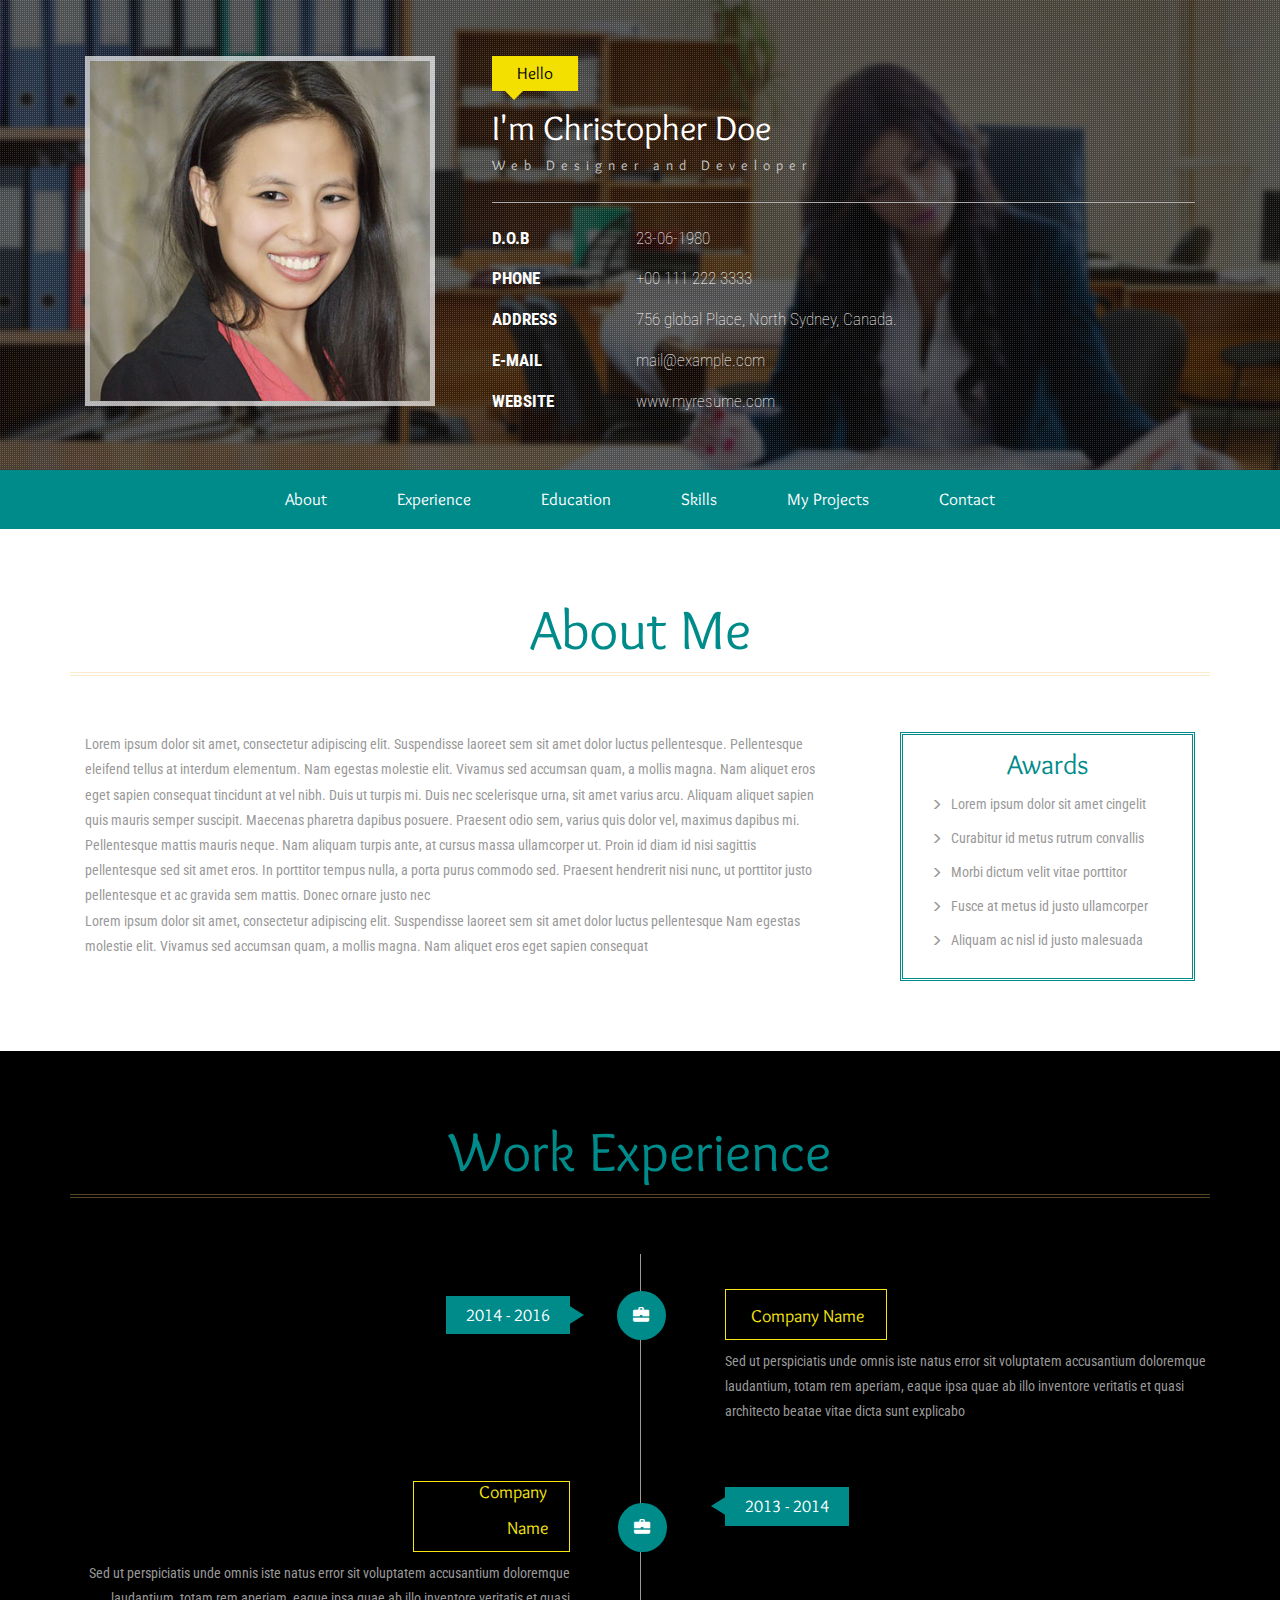
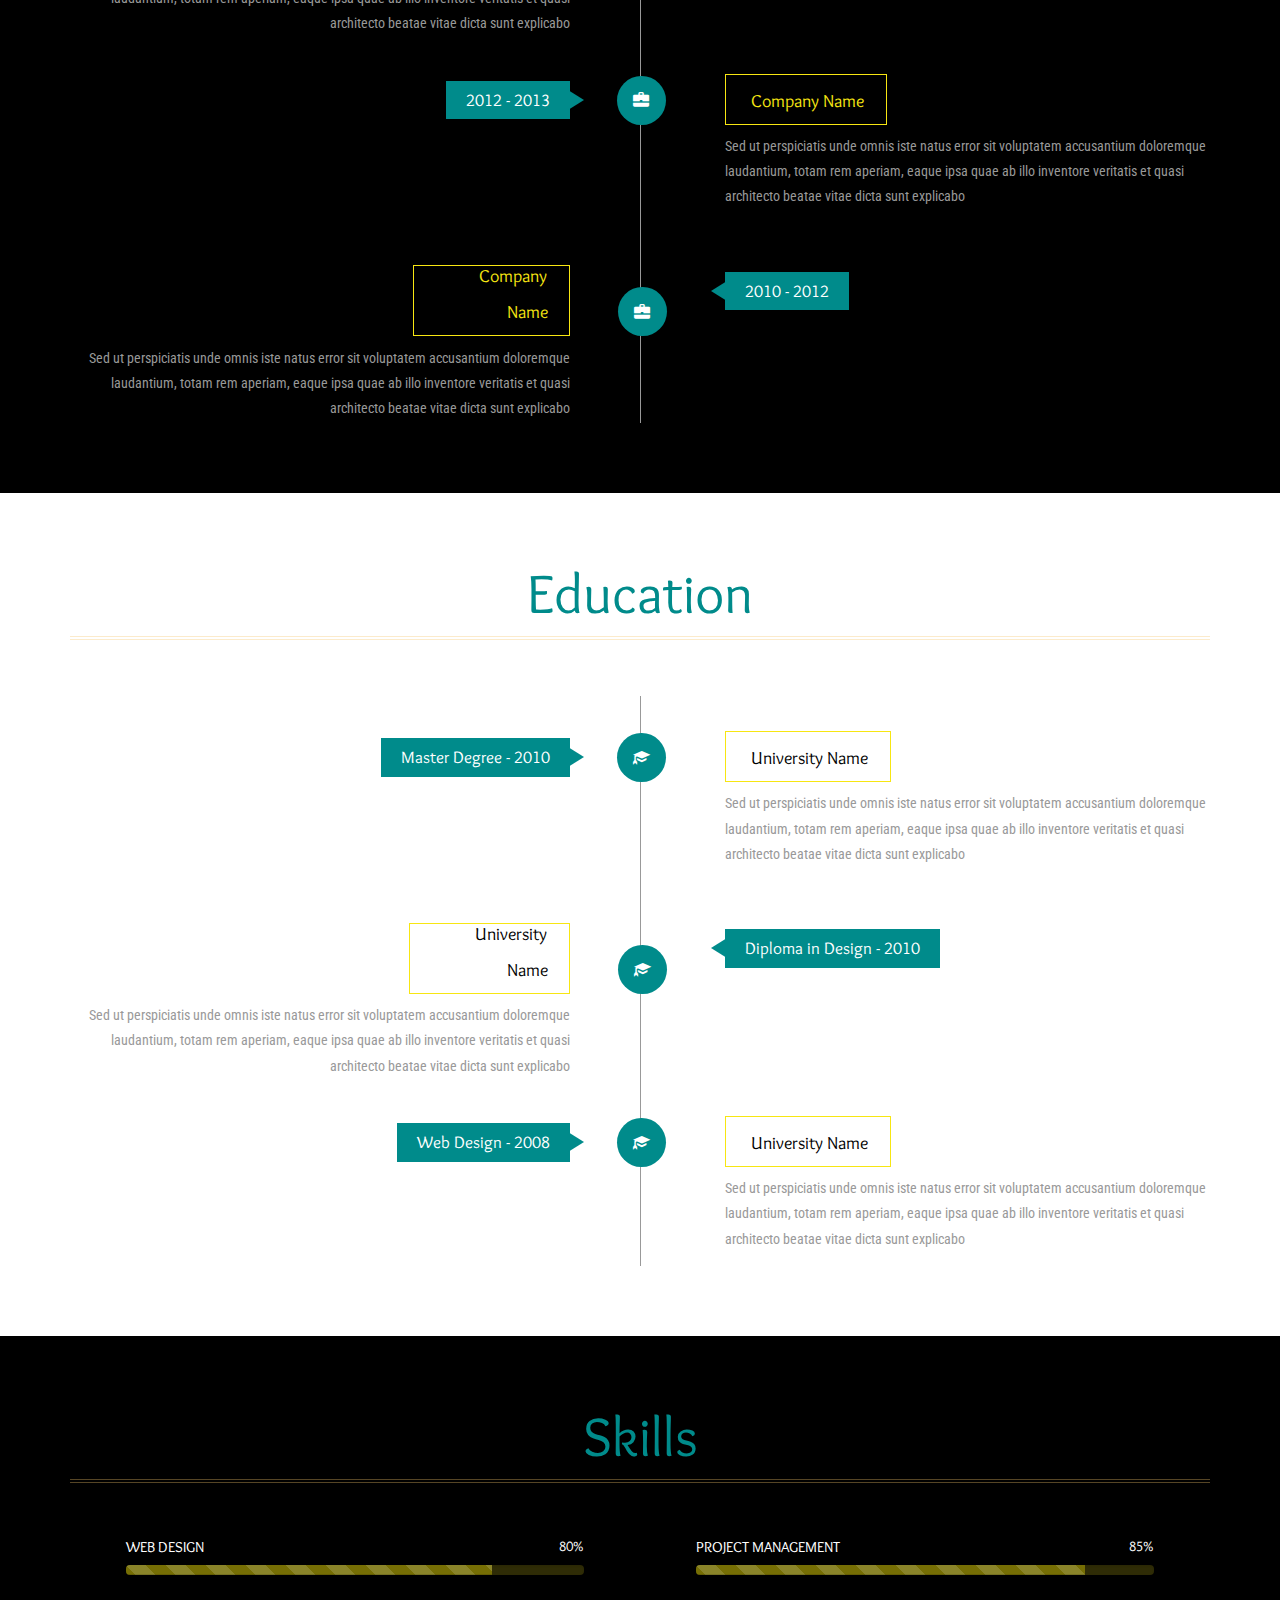
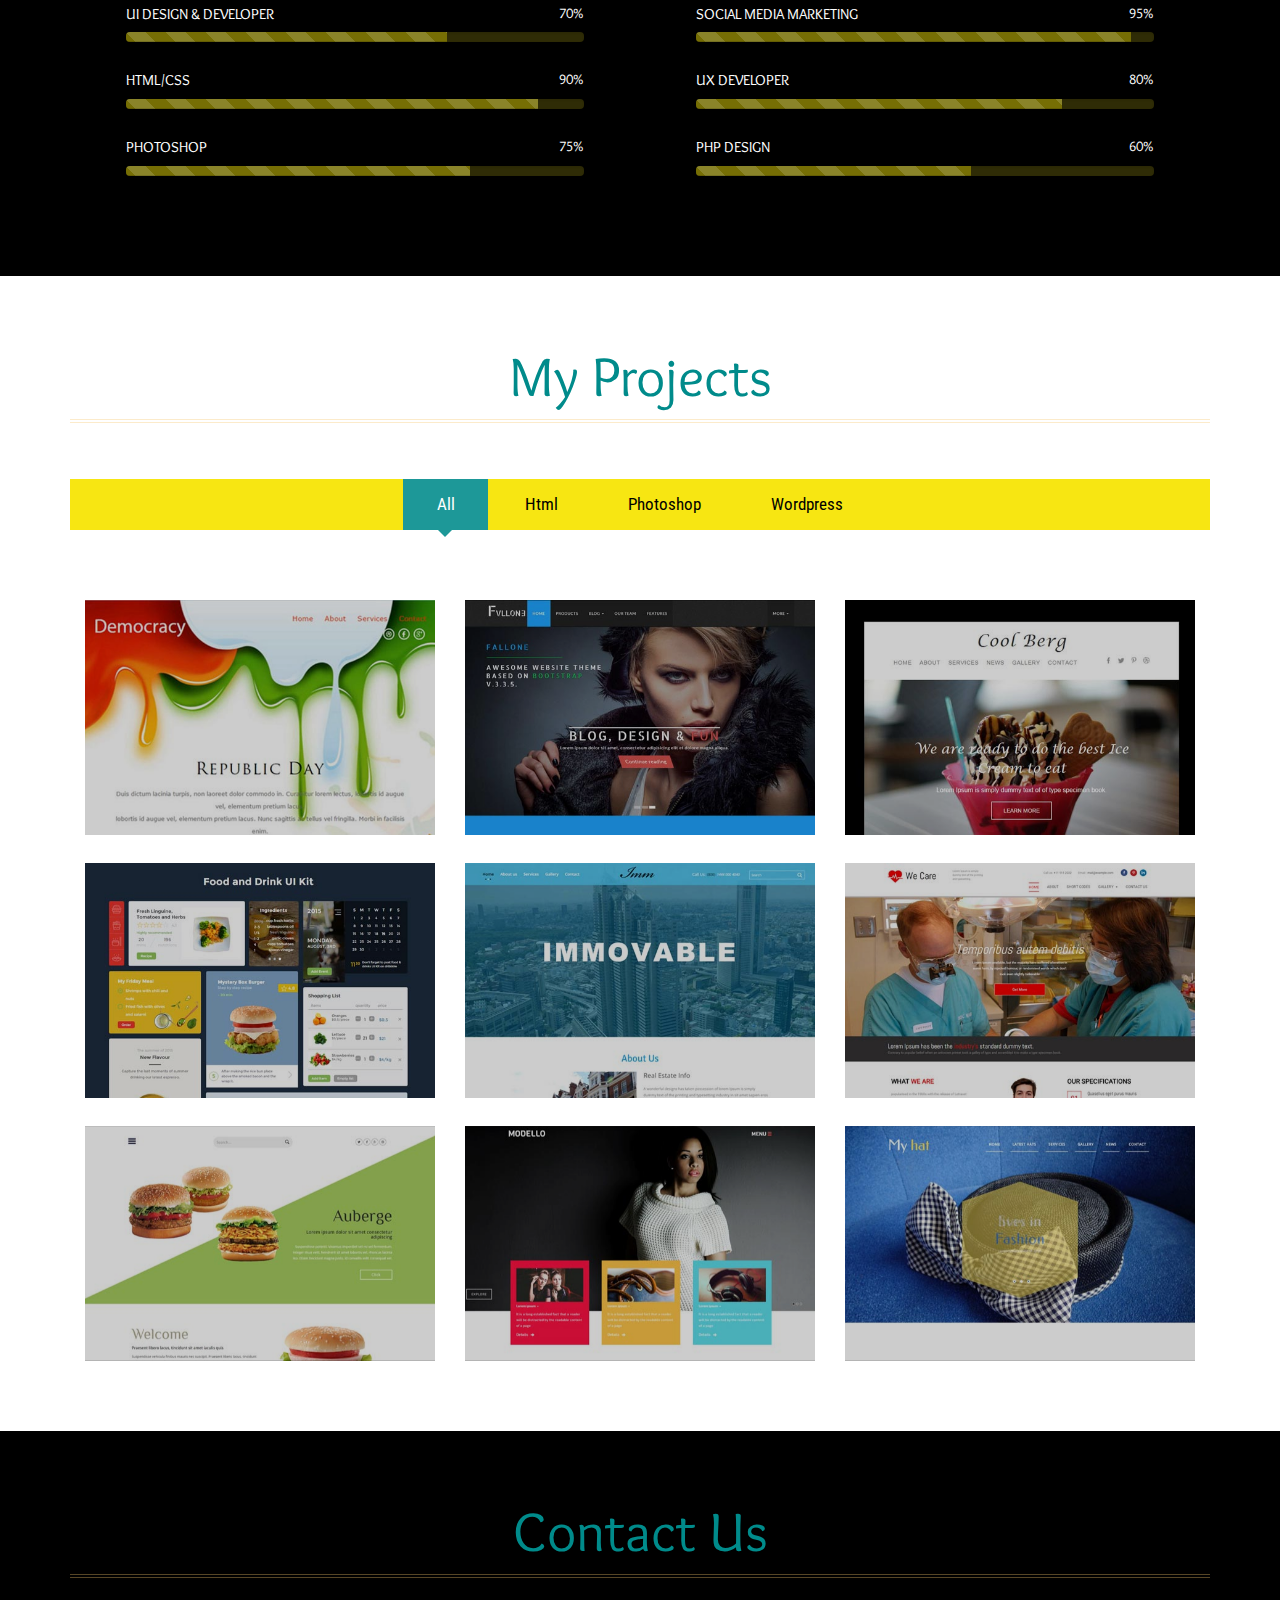
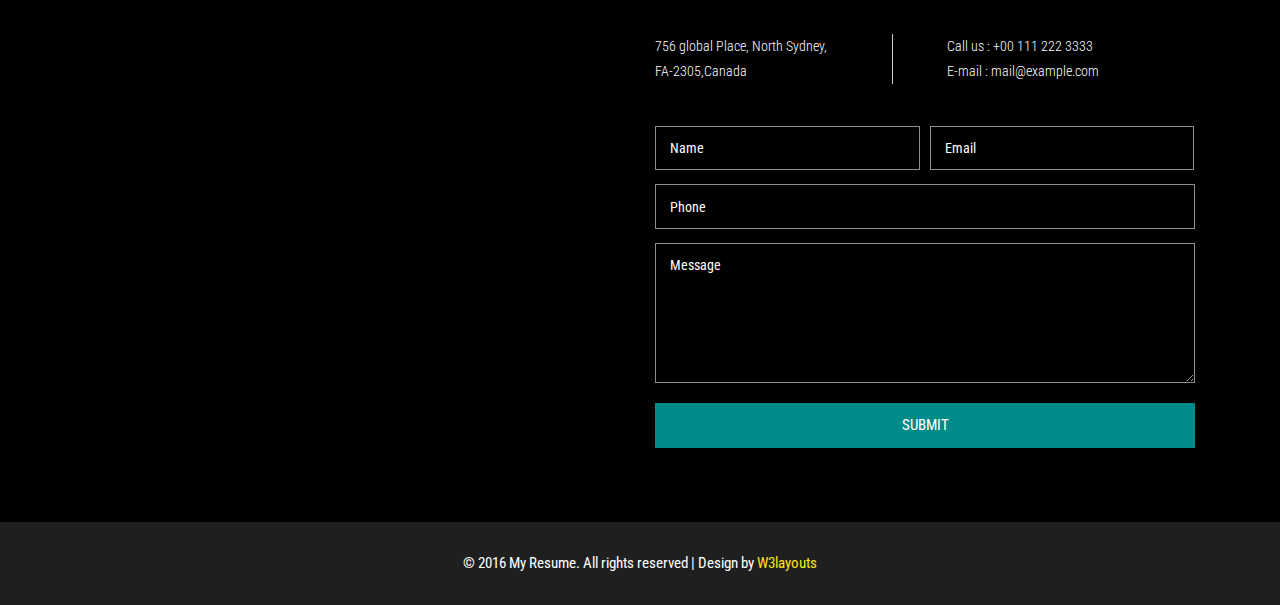
<file: index.html>
<!--
Author: W3layouts
Author URL: http://w3layouts.com
License: Creative Commons Attribution 3.0 Unported
License URL: http://creativecommons.org/licenses/by/3.0/
-->
<!DOCTYPE html>
<html>
<head>
<title>My Resume a Personal Category Flat Bootstrap Responsive Website Template | Home :: w3layouts</title>
<!--mobile apps-->
<meta name="viewport" content="width=device-width, initial-scale=1">
<meta http-equiv="Content-Type" content="text/html; charset=utf-8" />
<meta name="keywords" content="My Resume Responsive web template, Bootstrap Web Templates, Flat Web Templates, Android Compatible web template, 
	SmartPhone Compatible web template, free WebDesigns for Nokia, Samsung, LG, SonyEricsson, Motorola web design" />
<script type="application/x-javascript"> addEventListener("load", function() { setTimeout(hideURLbar, 0); }, false); function hideURLbar(){ window.scrollTo(0,1); } </script>
<!--mobile apps-->
<!--Custom Theme files-->
<link href="css/bootstrap.css" type="text/css" rel="stylesheet" media="all">
<link href="css/style.css" type="text/css" rel="stylesheet" media="all">
<link rel="stylesheet" href="css/swipebox.css">
<!--//Custom Theme files-->
<!--js-->
<script src="js/jquery-1.11.1.min.js"></script> 
<!-- //js -->
<!--web-fonts-->
<link href='//fonts.googleapis.com/css?family=Overlock:400,400italic,700,700italic,900,900italic' rel='stylesheet' type='text/css'>
<link href='//fonts.googleapis.com/css?family=Roboto+Condensed:400,300,300italic,400italic,700,700italic' rel='stylesheet' type='text/css'>
<!--//web-fonts-->
<!--start-smooth-scrolling-->
<script type="text/javascript" src="js/move-top.js"></script>
<script type="text/javascript" src="js/easing.js"></script>	
<script type="text/javascript">
		jQuery(document).ready(function($) {
			$(".scroll").click(function(event){		
				event.preventDefault();
				$('html,body').animate({scrollTop:$(this.hash).offset().top},1000);
			});
		});
</script>
<!--//end-smooth-scrolling-->
</head>
<body>
	<!--banner-->
	<div id="home" class="banner">
		<div class="banner-info">
			<div class="container">
				<div class="col-md-4 header-left">
					<img src="images/img1.jpg" alt=""/>
				</div>
				<div class="col-md-8 header-right">
					<h2>Hello</h2>
					<h1>I'm Christopher Doe</h1>
					<h6>Web Designer and Developer</h6>
					<ul class="address">
						<li>
							<ul class="address-text">
								<li><b>D.O.B</b></li>
								<li>23-06-1980</li>
							</ul>
						</li>
						<li>
							<ul class="address-text">
								<li><b>PHONE </b></li>
								<li>+00 111 222 3333</li>
							</ul>
						</li>
						<li>
							<ul class="address-text">
								<li><b>ADDRESS </b></li>
								<li>756 global Place, North Sydney, Canada.</li>
							</ul>
						</li>
						<li>
							<ul class="address-text">
								<li><b>E-MAIL </b></li>
								<li><a href="mailto:example@mail.com"> mail@example.com</a></li>
							</ul>
						</li>
						<li>
							<ul class="address-text">
								<li><b>WEBSITE </b></li>
								<li><a href="http://w3layouts.com">www.myresume.com</a></li>
							</ul>
						</li>
					</ul>
				</div>
				<div class="clearfix"> </div>
			</div>
		</div>
	</div>
	<!--//banner-->
	<!--top-nav-->
	<div class="top-nav wow">
		<div class="container">
			<div class="navbar-header logo">
				<button type="button" class="navbar-toggle collapsed" data-toggle="collapse" data-target="#bs-example-navbar-collapse-1">
					Menu
				</button>
			</div>
			<!-- Collect the nav links, forms, and other content for toggling -->
			<div class="collapse navbar-collapse" id="bs-example-navbar-collapse-1">
				<div class="menu">
					<ul class="nav navbar">
						<li><a href="#about" class="scroll">About</a></li>
						<li><a href="#work" class="scroll">Experience</a></li>
						<li><a href="#education" class="scroll">Education</a></li>
						<li><a href="#skills" class="scroll">Skills</a></li>
						<li><a href="#projects" class="scroll">My Projects</a></li>
						<li><a href="#contact" class="scroll">Contact</a></li>
					</ul>
					<div class="clearfix"> </div>
				</div>
			</div>
		</div>
	</div>	
	<!--//top-nav-->
	<!--about-->
	<div id="about" class="about">
		<div class="container">
			<h3 class="title"> About Me</h3>
			<div class="col-md-8 about-left">
				<p>Lorem ipsum dolor sit amet, consectetur adipiscing elit. Suspendisse laoreet sem sit amet dolor luctus pellentesque. Pellentesque eleifend tellus at interdum elementum. Nam egestas molestie elit. Vivamus sed accumsan quam, a mollis magna. Nam aliquet eros eget sapien consequat tincidunt at vel nibh. Duis ut turpis mi. Duis nec scelerisque urna, sit amet varius arcu. Aliquam aliquet sapien quis mauris semper suscipit. Maecenas pharetra dapibus posuere. Praesent odio sem, varius quis dolor vel, maximus dapibus mi. Pellentesque mattis mauris neque. Nam aliquam turpis ante, at cursus massa ullamcorper ut. Proin id diam id nisi sagittis pellentesque sed sit amet eros.  
				In porttitor tempus nulla, a porta purus commodo sed. Praesent hendrerit nisi nunc, ut porttitor justo pellentesque et ac gravida sem mattis. Donec ornare justo nec</p>
				<p>Lorem ipsum dolor sit amet, consectetur adipiscing elit. Suspendisse laoreet sem sit amet dolor luctus pellentesque Nam egestas molestie elit. Vivamus sed accumsan quam, a mollis magna. Nam aliquet eros eget sapien consequat</p>
			</div>
			<div class="col-md-4 about-right">
				<ul>
					<h5>Awards</h5>
					<li><span class="glyphicon glyphicon-menu-right"></span> Lorem ipsum dolor sit amet cingelit</li>
					<li><span class="glyphicon glyphicon-menu-right"></span> Curabitur id metus rutrum convallis</li>
					<li><span class="glyphicon glyphicon-menu-right"></span> Morbi dictum velit vitae porttitor</li>
					<li><span class="glyphicon glyphicon-menu-right"></span> Fusce at metus id justo ullamcorper</li>
					<li><span class="glyphicon glyphicon-menu-right"></span> Aliquam ac nisl id justo malesuada </li>
				</ul>
				<div class="clearfix"> </div>
			</div>
			<div class="clearfix"> </div>
		</div>
	</div>
	<!--//about-->
	<!--work-experience-->
	<div id="work" class="work">
		<div class="container">
			<h3 class="title">Work Experience</h3>
			<div class="work-info"> 
				<div class="col-md-6 work-left"> 
					<h4>2014 - 2016 </h4>
				</div>
				<div class="col-md-6 work-right"> 
					<h5><span class="glyphicon glyphicon-briefcase"> </span> Company Name</h5>
					<p>Sed ut perspiciatis unde omnis iste natus error sit voluptatem accusantium doloremque laudantium, totam rem aperiam, eaque ipsa quae ab illo inventore veritatis et quasi architecto beatae vitae dicta sunt explicabo </p>
				</div>
				<div class="clearfix"> </div>
			</div>
			<div class="work-info"> 
				<div class="col-md-6 work-right work-right2"> 
					<h4>2013 - 2014 </h4>
				</div>
				<div class="col-md-6 work-left work-left2"> 
					<h5> Company Name <span class="glyphicon glyphicon-briefcase"> </span></h5>
					<p>Sed ut perspiciatis unde omnis iste natus error sit voluptatem accusantium doloremque laudantium, totam rem aperiam, eaque ipsa quae ab illo inventore veritatis et quasi architecto beatae vitae dicta sunt explicabo </p>
				</div>
				<div class="clearfix"> </div>
			</div>
			<div class="work-info"> 
				<div class="col-md-6 work-left"> 
					<h4>2012 - 2013 </h4>
				</div>
				<div class="col-md-6 work-right"> 
					<h5><span class="glyphicon glyphicon-briefcase"> </span> Company Name</h5>
					<p>Sed ut perspiciatis unde omnis iste natus error sit voluptatem accusantium doloremque laudantium, totam rem aperiam, eaque ipsa quae ab illo inventore veritatis et quasi architecto beatae vitae dicta sunt explicabo </p>
				</div>
				<div class="clearfix"> </div>
			</div>
			<div class="work-info"> 
				<div class="col-md-6 work-right work-right2"> 
					<h4>2010 - 2012 </h4>
				</div>
				<div class="col-md-6 work-left work-left2"> 
					<h5> Company Name <span class="glyphicon glyphicon-briefcase"></span> </h5>
					<p>Sed ut perspiciatis unde omnis iste natus error sit voluptatem accusantium doloremque laudantium, totam rem aperiam, eaque ipsa quae ab illo inventore veritatis et quasi architecto beatae vitae dicta sunt explicabo </p>
				</div>
				<div class="clearfix"> </div>
			</div>
		</div>
	</div>
	<!--//work-experience-->
	<!--education-->
	<div id="education" class="education">
		<div class="container">
			<h3 class="title">Education</h3>
			<div class="work-info"> 
				<div class="col-md-6 work-left"> 
					<h4>Master Degree - 2010</h4>
				</div>
				<div class="col-md-6 work-right"> 
					<h5><span class="glyphicon glyphicon-education"> </span> University Name</h5>
					<p>Sed ut perspiciatis unde omnis iste natus error sit voluptatem accusantium doloremque laudantium, totam rem aperiam, eaque ipsa quae ab illo inventore veritatis et quasi architecto beatae vitae dicta sunt explicabo </p>
				</div>
				<div class="clearfix"> </div>
			</div>
			<div class="work-info"> 
				<div class="col-md-6 work-right work-right2"> 
					<h4>Diploma in Design - 2010</h4>
				</div>
				<div class="col-md-6 work-left work-left2"> 
					<h5> University Name <span class="glyphicon glyphicon-education"></span></h5>
					<p>Sed ut perspiciatis unde omnis iste natus error sit voluptatem accusantium doloremque laudantium, totam rem aperiam, eaque ipsa quae ab illo inventore veritatis et quasi architecto beatae vitae dicta sunt explicabo </p>
				</div>
				<div class="clearfix"> </div>
			</div>
			<div class="work-info"> 
				<div class="col-md-6 work-left"> 
					<h4>Web Design - 2008</h4>
				</div>
				<div class="col-md-6 work-right"> 
					<h5><span class="glyphicon glyphicon-education"> </span> University Name</h5>
					<p>Sed ut perspiciatis unde omnis iste natus error sit voluptatem accusantium doloremque laudantium, totam rem aperiam, eaque ipsa quae ab illo inventore veritatis et quasi architecto beatae vitae dicta sunt explicabo </p>
				</div>
				<div class="clearfix"> </div>
			</div>
		</div>
	</div>
	<!--//education-->
	<!--skills-->
	<div id="skills" class="skills">
		<div class="container">
			<h3 class="title">Skills</h3>
			<div class="skills-info">
				<div class="col-md-6 bar-grids">
					<h6>WEB DESIGN  <span> 80% </span></h6>
					<div class="progress">
						<div class="progress-bar progress-bar-striped active" style="width: 80%">
						</div>
					</div>
					<h6>UI DESIGN & DEVELOPER <span> 70% </span></h6>
					<div class="progress">
						<div class="progress-bar progress-bar-striped active" style="width: 70%">
						</div>
					</div>
					<h6>HTML/CSS<span>90% </span></h6>
					<div class="progress">
						<div class="progress-bar progress-bar-striped active" style="width: 90%">
						</div>
					</div>
					<h6>PHOTOSHOP <span> 75% </span></h6>
					<div class="progress">
						<div class="progress-bar progress-bar-striped active" style="width: 75%">
						</div>
					</div>
				</div>
				<div class="col-md-6 bar-grids">
					<h6>PROJECT MANAGEMENT <span> 85% </span></h6>
					<div class="progress">
						<div class="progress-bar progress-bar-striped active" style="width: 85%">
						</div>
					</div>
					<h6>SOCIAL MEDIA MARKETING<span> 95% </span></h6>
					<div class="progress">
						<div class="progress-bar progress-bar-striped active" style="width: 95%">
						</div>
					</div>
					<h6>UX DEVELOPER<span>80% </span></h6>
					<div class="progress">
						<div class="progress-bar progress-bar-striped active" style="width: 80%">
						</div>
					</div>
					<h6>PHP DESIGN<span> 60% </span></h6>
					<div class="progress">
						<div class="progress-bar progress-bar-striped active" style="width: 60%">
						</div>
					</div>
				</div>
				<div class="clearfix"> </div>
			</div>
		</div>
	</div>
	<!--//education-->
	<!--portfolio-->
	<div id="projects" class="portfolio">
		<div class="container">
			<h3 class="title wow zoomInLeft animated" data-wow-delay=".5s">My Projects</h3>
			<div class="sap_tabs">			
				<div id="horizontalTab" style="display: block; width: 100%; margin: 0px;">
					<ul class="resp-tabs-list wow fadeInUp animated" data-wow-delay=".7s">
						<li class="resp-tab-item"><span>All</span></li>
						<li class="resp-tab-item"><span>Html</span></li>
						<li class="resp-tab-item"><span> Photoshop</span></li>
						<li class="resp-tab-item"><span>Wordpress</span></li>					
					</ul>	
					<div class="clearfix"> </div>	
					<div class="resp-tabs-container">
						<div class="tab-1 resp-tab-content">
							<div class="tab_img">
								<div class="col-md-4 portfolio-grids">
									<div class="grid">
										<a href="images/g1.jpg" class="swipebox" title="Lorem ipsum dolor sit amet, consectetur adipiscing elit. Duis maximus tortor diam, ac lobortis justo rutrum quis. Praesent non purus fermentum, eleifend velit non">
											<img src="images/g1.jpg" alt="" class="img-responsive" />
											<div class="figcaption">
												<h3>My<span> Project</span></h3>
												<p>Sarah likes to watch clouds. She's quite depressed.</p>
											</div>
										</a>	
									</div>
								</div>
								<div class="col-md-4 portfolio-grids">
									<div class="grid effect-sarah">
										<a href="images/g2.jpg" class="swipebox" title="Lorem ipsum dolor sit amet, consectetur adipiscing elit. Duis maximus tortor diam, ac lobortis justo rutrum quis. Praesent non purus fermentum, eleifend velit non">
											<img src="images/g2.jpg" alt="" class="img-responsive" />
											<div class="figcaption">
												<h3>My<span> Project</span></h3>
												<p>Sarah likes to watch clouds. She's quite depressed.</p>
											</div>
										</a>	
									</div>
								</div>
								<div class="col-md-4 portfolio-grids">
									<div class="grid">
										<a href="images/g3.jpg" class="swipebox" title="Lorem ipsum dolor sit amet, consectetur adipiscing elit. Duis maximus tortor diam, ac lobortis justo rutrum quis. Praesent non purus fermentum, eleifend velit non">
											<img src="images/g3.jpg" alt="" class="img-responsive" />
											<div class="figcaption">
												<h3>My<span> Project</span></h3>
												<p>Sarah likes to watch clouds. She's quite depressed.</p>
											</div>
										</a>	
									</div>
								</div>
								<div class="col-md-4 portfolio-grids">
									<div class="grid">
										<a href="images/g4.jpg" class="swipebox" title="Lorem ipsum dolor sit amet, consectetur adipiscing elit. Duis maximus tortor diam, ac lobortis justo rutrum quis. Praesent non purus fermentum, eleifend velit non">
											<img src="images/g4.jpg" alt="" class="img-responsive" />
											<div class="figcaption">
												<h3>My<span> Project</span></h3>
												<p>Sarah likes to watch clouds. She's quite depressed.</p>
											</div>
										</a>	
									</div>
								</div>
								<div class="col-md-4 portfolio-grids">
									<div class="grid">
										<a href="images/g5.jpg" class="swipebox" title="Lorem ipsum dolor sit amet, consectetur adipiscing elit. Duis maximus tortor diam, ac lobortis justo rutrum quis. Praesent non purus fermentum, eleifend velit non">
											<img src="images/g5.jpg" alt="" class="img-responsive" />
											<div class="figcaption">
												<h3>My<span> Project</span></h3>
												<p>Sarah likes to watch clouds. She's quite depressed.</p>
											</div>
										</a>	
									</div>
								</div>
								<div class="col-md-4 portfolio-grids">
									<div class="grid">
										<a href="images/g6.jpg" class="swipebox" title="Lorem ipsum dolor sit amet, consectetur adipiscing elit. Duis maximus tortor diam, ac lobortis justo rutrum quis. Praesent non purus fermentum, eleifend velit non">
											<img src="images/g6.jpg" alt="" class="img-responsive" />
											<div class="figcaption">
												<h3>My<span> Project</span></h3>
												<p>Sarah likes to watch clouds. She's quite depressed.</p>
											</div>
										</a>	
									</div>
								</div>
								<div class="col-md-4 portfolio-grids">
									<div class="grid">
										<a href="images/g7.jpg" class="swipebox" title="Lorem ipsum dolor sit amet, consectetur adipiscing elit. Duis maximus tortor diam, ac lobortis justo rutrum quis. Praesent non purus fermentum, eleifend velit non">
											<img src="images/g7.jpg" alt="" class="img-responsive" />
											<div class="figcaption">
												<h3>My<span> Project</span></h3>
												<p>Sarah likes to watch clouds. She's quite depressed.</p>
											</div>
										</a>	
									</div>
								</div>
								<div class="col-md-4 portfolio-grids">
									<div class="grid">
										<a href="images/g8.jpg" class="swipebox" title="Lorem ipsum dolor sit amet, consectetur adipiscing elit. Duis maximus tortor diam, ac lobortis justo rutrum quis. Praesent non purus fermentum, eleifend velit non">
											<img src="images/g8.jpg" alt="" class="img-responsive" />
											<div class="figcaption">
												<h3>My<span> Project</span></h3>
												<p>Sarah likes to watch clouds. She's quite depressed.</p>
											</div>
										</a>	
									</div>
								</div>
								<div class="col-md-4 portfolio-grids">
									<div class="grid">
										<a href="images/g9.jpg" class="swipebox" title="Lorem ipsum dolor sit amet, consectetur adipiscing elit. Duis maximus tortor diam, ac lobortis justo rutrum quis. Praesent non purus fermentum, eleifend velit non">
											<img src="images/g9.jpg" alt="" class="img-responsive" />
											<div class="figcaption">
												<h3>My<span> Project</span></h3>
												<p>Sarah likes to watch clouds. She's quite depressed.</p>
											</div>
										</a>	
									</div>
								</div>
								<div class="clearfix"> </div>
							</div>
						</div>
						<div class="tab-1 resp-tab-content">
							<div class="tab_img">
								<div class="col-md-4 portfolio-grids">
									<div class="grid">
										<a href="images/g5.jpg" class="swipebox" title="Lorem ipsum dolor sit amet, consectetur adipiscing elit. Duis maximus tortor diam, ac lobortis justo rutrum quis. Praesent non purus fermentum, eleifend velit non">
											<img src="images/g5.jpg" alt="" class="img-responsive" />
											<div class="figcaption">
												<h3>My<span> Project</span></h3>
												<p>Sarah likes to watch clouds. She's quite depressed.</p>
											</div>
										</a>	
									</div>
								</div>
								<div class="col-md-4 portfolio-grids">
									<div class="grid">
										<a href="images/g6.jpg" class="swipebox" title="Lorem ipsum dolor sit amet, consectetur adipiscing elit. Duis maximus tortor diam, ac lobortis justo rutrum quis. Praesent non purus fermentum, eleifend velit non">
											<img src="images/g6.jpg" alt="" class="img-responsive" />
											<div class="figcaption">
												<h3>My<span> Project</span></h3>
												<p>Sarah likes to watch clouds. She's quite depressed.</p>
											</div>
										</a>	
									</div>
								</div>
								<div class="col-md-4 portfolio-grids">
									<div class="grid">
										<a href="images/g7.jpg" class="swipebox" title="Lorem ipsum dolor sit amet, consectetur adipiscing elit. Duis maximus tortor diam, ac lobortis justo rutrum quis. Praesent non purus fermentum, eleifend velit non">
											<img src="images/g7.jpg" alt="" class="img-responsive" />
											<div class="figcaption">
												<h3>My<span> Project</span></h3>
												<p>Sarah likes to watch clouds. She's quite depressed.</p>
											</div>
										</a>	
									</div>
								</div>
								<div class="clearfix"> </div>
							</div>
						</div>
						<div class="tab-1 resp-tab-content">
							<div class="tab_img">
								<div class="col-md-4 portfolio-grids">
									<div class="grid">
										<a href="images/g3.jpg" class="swipebox" title="Lorem ipsum dolor sit amet, consectetur adipiscing elit. Duis maximus tortor diam, ac lobortis justo rutrum quis. Praesent non purus fermentum, eleifend velit non">
											<img src="images/g3.jpg" alt="" class="img-responsive" />
											<div class="figcaption">
												<h3>My<span> Project</span></h3>
												<p>Sarah likes to watch clouds. She's quite depressed.</p>
											</div>
										</a>	
									</div>
								</div>
								<div class="col-md-4 portfolio-grids">
									<div class="grid">
										<a href="images/g1.jpg" class="swipebox" title="Lorem ipsum dolor sit amet, consectetur adipiscing elit. Duis maximus tortor diam, ac lobortis justo rutrum quis. Praesent non purus fermentum, eleifend velit non">
											<img src="images/g1.jpg" alt="" class="img-responsive" />
											<div class="figcaption">
												<h3>My<span> Project</span></h3>
												<p>Sarah likes to watch clouds. She's quite depressed.</p>
											</div>
										</a>	
									</div>
								</div>
								<div class="col-md-4 portfolio-grids">
									<div class="grid">
										<a href="images/g9.jpg" class="swipebox" title="Lorem ipsum dolor sit amet, consectetur adipiscing elit. Duis maximus tortor diam, ac lobortis justo rutrum quis. Praesent non purus fermentum, eleifend velit non">
											<img src="images/g9.jpg" alt="" class="img-responsive" />
											<div class="figcaption">
												<h3>My<span> Project</span></h3>
												<p>Sarah likes to watch clouds. She's quite depressed.</p>
											</div>
										</a>	
									</div>
								</div>
								<div class="clearfix"> </div>
							</div>
						</div>
						<div class="tab-1 resp-tab-content">
							<div class="tab_img">
								<div class="col-md-4 portfolio-grids">
									<div class="grid">
										<a href="images/g2.jpg" class="swipebox" title="Lorem ipsum dolor sit amet, consectetur adipiscing elit. Duis maximus tortor diam, ac lobortis justo rutrum quis. Praesent non purus fermentum, eleifend velit non">
											<img src="images/g2.jpg" alt="" class="img-responsive" />
											<div class="figcaption">
												<h3>My<span> Project</span></h3>
												<p>Sarah likes to watch clouds. She's quite depressed.</p>
											</div>
										</a>	
									</div>
								</div>
								<div class="col-md-4 portfolio-grids">
									<div class="grid">
										<a href="images/g4.jpg" class="swipebox" title="Lorem ipsum dolor sit amet, consectetur adipiscing elit. Duis maximus tortor diam, ac lobortis justo rutrum quis. Praesent non purus fermentum, eleifend velit non">
											<img src="images/g4.jpg" alt="" class="img-responsive" />
											<div class="figcaption">
												<h3>My<span> Project</span></h3>
												<p>Sarah likes to watch clouds. She's quite depressed.</p>
											</div>
										</a>	
									</div>
								</div>
								<div class="col-md-4 portfolio-grids">
									<div class="grid">
										<a href="images/g8.jpg" class="swipebox" title="Lorem ipsum dolor sit amet, consectetur adipiscing elit. Duis maximus tortor diam, ac lobortis justo rutrum quis. Praesent non purus fermentum, eleifend velit non">
											<img src="images/g8.jpg" alt="" class="img-responsive" />
											<div class="figcaption">
												<h3>My<span> Project</span></h3>
												<p>Sarah likes to watch clouds. She's quite depressed.</p>
											</div>
										</a>	
									</div>
								</div>
								<div class="clearfix"> </div>
							</div>
						</div>
					</div>
				</div>
			</div>
			<!--ResponsiveTabs-->
			<script src="js/easyResponsiveTabs.js" type="text/javascript"></script>
			<script type="text/javascript">
				$(document).ready(function () {
					$('#horizontalTab').easyResponsiveTabs({
						type: 'default', //Types: default, vertical, accordion           
						width: 'auto', //auto or any width like 600px
						fit: true   // 100% fit in a container
					});
				});		
			</script>
			<!--//ResponsiveTabs-->
			<!-- swipe box js -->
			<script src="js/jquery.swipebox.min.js"></script> 
				<script type="text/javascript">
					jQuery(function($) {
						$(".swipebox").swipebox();
					});
			</script>
			<!-- //swipe box js -->
		</div>
	</div>
	<!--//portfolio-->
	<!--contact -->
	<div class="welcome contact" id="contact">
		<div class="container">
			<h3 class="title">Contact Us</h3>
			<div class="contact-row">
				<div class="col-md-6 contact-left">
					<iframe src="https://www.google.com/maps/embed?pb=!1m18!1m12!1m3!1d250261.21285550427!2d-60.42919264432581!3d46.13039392716506!2m3!1f0!2f0!3f0!3m2!1i1024!2i768!4f13.1!3m3!1m2!1s0x4b67ef033cc4082f%3A0xbf0517bb7d9ecd34!2sNorth+Sydney%2C+NS%2C+Canada!5e0!3m2!1sen!2sin!4v1460613320469"></iframe>
				</div>
				<div class="col-md-6 contact-right">
					<div class="address-left">
						<p>756 global Place, North Sydney,<br> FA-2305,Canada </p>
					</div>
					<div class="address-right">
						<p>Call us :  +00 111 222 3333</p>
						<p>E-mail : <a href="mailto:info@example.com">mail@example.com</a></p>
					</div>
					<div class="clearfix"></div>
					<div class="contact-form">
						<form action="#" method="post">
							<input type="text" name="Name" placeholder="Name" required="">
							<input class="email" name="Email" type="text" placeholder="Email" required="">
							<input class="phone" name="phone" type="text" placeholder="Phone" required="">
							<textarea name="Message" placeholder="Message" required=""></textarea>
							<input type="submit" value="SUBMIT" >
						</form>
					</div>
				</div>
				<div class="clearfix"></div>
			</div>
		</div>
	</div>
	<!--//contact -->
	<!--footer-->
	<div class="footer">
		<div class="container">
			<p>© 2016 My Resume. All rights reserved | Design by <a href="http://w3layouts.com">W3layouts</a></p>
		</div>
	</div>
	<!--//footer-->
	<!--smooth-scrolling-of-move-up-->
	<script type="text/javascript">
		$(document).ready(function() {
		
			var defaults = {
				containerID: 'toTop', // fading element id
				containerHoverID: 'toTopHover', // fading element hover id
				scrollSpeed: 1200,
				easingType: 'linear' 
			};
			
			$().UItoTop({ easingType: 'easeOutQuart' });
			
		});
	</script>
	<!--//smooth-scrolling-of-move-up-->
	<!-- Bootstrap core JavaScript
    ================================================== -->
    <!-- Placed at the end of the document so the pages load faster -->
    <script src="js/bootstrap.js"></script>
</body>
</html>
</file>
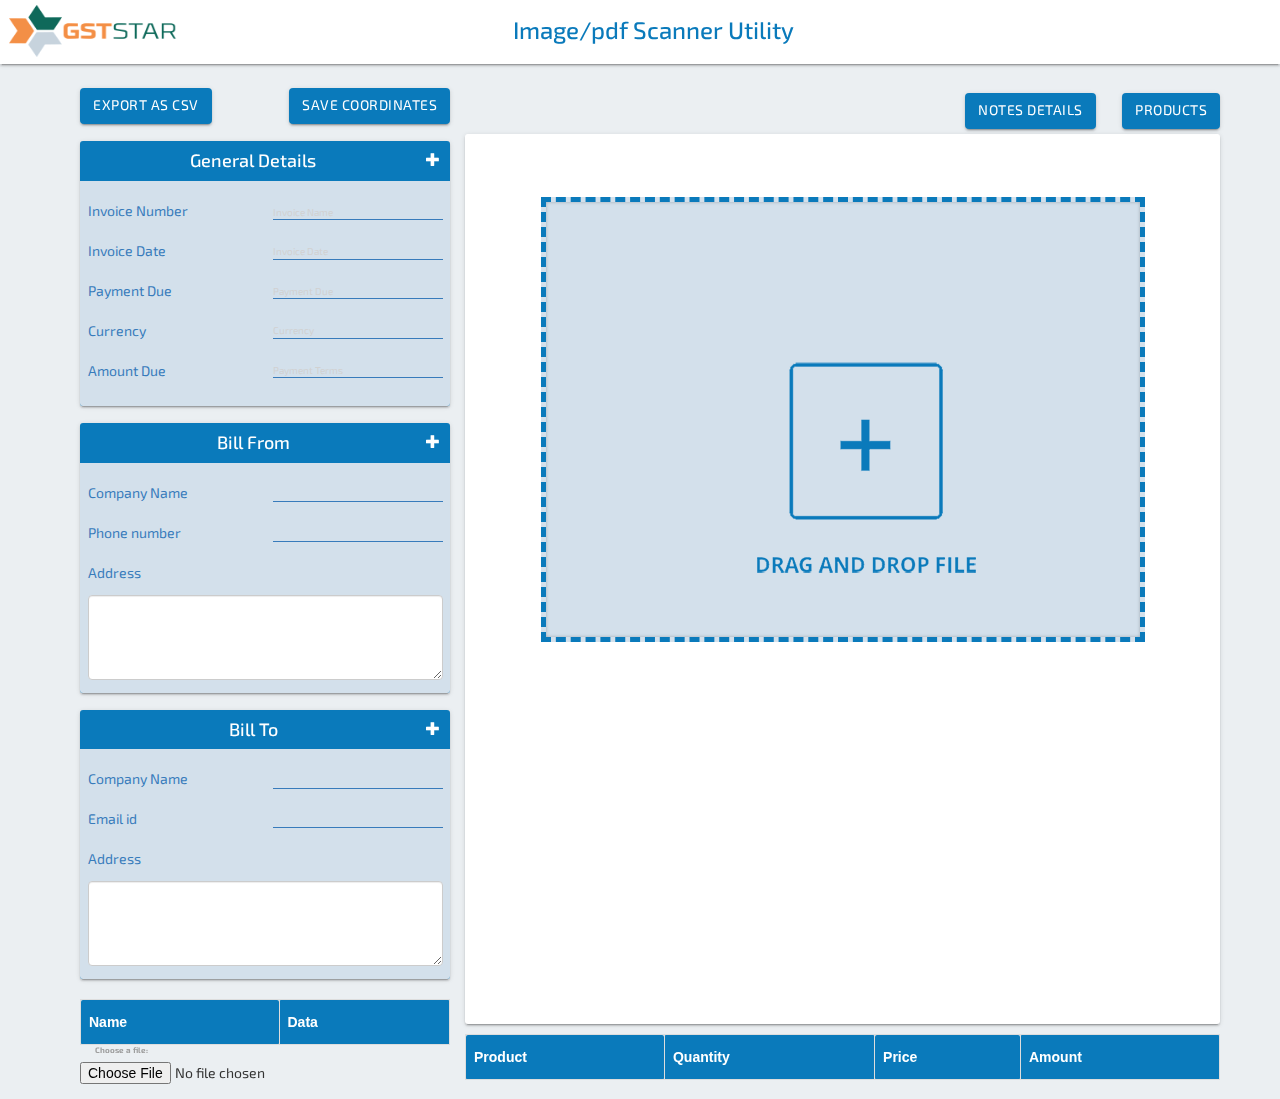
<file: imageupload/ImagePdfScannerUtility/index.html>
<!DOCTYPE html>
<html lang="en">
 <head>
	<meta name="viewport" content="width=device-width, initial-scale=1">
    <meta http-equiv="X-UA-Compatible" content="IE=edge">
    <meta name="msapplication-tap-highlight" content="no">
    <meta name="description" content="">
    <meta name="keywords" content="">
    <title>Image/pdf Scanner Utility</title>
	 <!-- Favicons-->
    <link rel="icon" href="img/favicon-32x32.png" sizes="32x32">
    <!-- Favicons-->
    <link rel="apple-touch-icon-precomposed" href="img/apple-touch-icon-152x152.png">
    <!-- For iPhone -->
    <meta name="msapplication-TileColor" content="#00bcd4">
    <meta name="msapplication-TileImage" content="img/favicon/mstile-144x144.png">

	<link href="css/materialize.css" type="text/css" rel="stylesheet">
    <link href="css/style.css" type="text/css" rel="stylesheet">
    <!-- Custome CSS-->
    <link href="css/custom.css" type="text/css" rel="stylesheet">
    <link rel="stylesheet" href="https://maxcdn.bootstrapcdn.com/bootstrap/3.3.7/css/bootstrap.min.css">
    <script src="https://ajax.googleapis.com/ajax/libs/jquery/3.2.1/jquery.min.js"></script>
    <script src="https://maxcdn.bootstrapcdn.com/bootstrap/3.3.7/js/bootstrap.min.js"></script>

	<style>

	</style>
 </head>
  <body class="loaded">
    <input type="hidden" id="ordernumber" placeholder="Order Number">
    <input type="hidden" id="innovicenumber" placeholder="Innovice Number">
    <input type="hidden" id="innovicestartdate" placeholder="Innovice StartDate">
    <input type="hidden" id="innoviceduedate" placeholder="Innovice DueDate">
    <input type="hidden" id="innvoiceamount" placeholder="Innvoice Amount">
    <input type="hidden" id="invoiceleft" placeholder="Left">
    <input type="hidden" id="invoicetop" placeholder="Top">
    <textarea style="display:none;" id="base64textarea" placeholder="Base64 will appear here" cols="50" rows="15"></textarea>
    <div id="text-overlay" style="display:none;"></div>





    <div id="loader-wrapper">
      <div id="loader"></div>
      <div class="loader-section section-left"></div>
      <div class="loader-section section-right"></div>
    </div>
	<header id="header" class="page-topbar">
      <!-- start header nav-->
      <div class="navbar-fixed">
        <nav class="navbar-color gradient-45deg-purple-deep-orange gradient-shadow" style="background: #ffffff;color: #ffffff;">
		<span>&nbsp;&nbsp;&nbsp;<img src="img/logo_gste.png" style="height: 52px;width: 168px;margin-top: -32px;" alt="avatar"/></span>
		<div class="header-search-wrapper hide-on-med-and-down sideNav-lock">
<h3 style="text-align:center;color: #0a7abb;padding-top: -2px !important;margin-left: 73px;margin-top: 7px;position: absolute;">Image/pdf Scanner Utility</h3>

            </div>


          <div class="nav-wrapper">
            <ul class="right hide-on-med-and-down">
              <li style="margin-top:-85px;">
                <a href="javascript:void(0);" class="waves-effect waves-block waves-light toggle-fullscreen">
                  <i class="material-icons">settings_overscan</i>
                </a>
              </li>
            </ul>

          </div>
        </nav>
      </div>
    </header>

	<div id="main">
      <!-- START WRAPPER -->
      <div class="wrapper">

        <!-- //////////////////////////////////////////////////////////////////////////// -->
        <!-- START CONTENT -->
        <section id="content">
          <!--start container-->
          <div class="container">
            <!--card stats start-->
			<div id="card-stats">
            </div>
            <div id="card-stats">
              <div class="row">

                <div class="col s8 m4 8">

				</span> <a class="waves-effect waves-light btn gradient-45deg-purple-deep-orange gradient-shadow" style="color: white;background: #0a7abb;">Export as CSV</a>
				  </span> <a class="waves-effect waves-light btn gradient-45deg-purple-deep-orange gradient-shadow right"style="color: white;background: #0a7abb;" >Save Coordinates</a>
<br/>
<div class="panel-group" id="accordion" role="tablist" aria-multiselectable="true">
<div class="card gradient-45deg-light-blue-cyan gradient-shadow min-height-100 white-text" style="min-height:0px !important">
   <div class="text">
                	<a role="button"  id="kintu" data-toggle="collapse" data-parent="#accordion" href="#collapseOne" aria-expanded="true" aria-controls="collapseOne">
	              <i class="glyphicon glyphicon-plus" id="ki" style="color:white;float:right;padding-right:10px;"></i></a>
					<h4 style="text-align: center; color:white;">General Details</h4><br>
</div>
	<div id="collapseOne" class="panel-collapse collapse in" style="display:visible;"role="tabpanel" aria-labelledby="headingOne">
                      <div class="col s6 m6" style="background-color: #d3e0eb;color: #377bbb;margin-top: -20px;height: 225px;">
                         <br/>Invoice Number<br/><br/>
						 Invoice Date<br/><br/>
						 Payment Due<br/><br/>
						 Currency<br/><br/>
						Amount Due
                      </div>
                      <div class="col s6 m6 right-align"style="background-color: #d3e0eb;margin-top: -20px;height: 225px;/* padding-top: 16px; */">
					<br/>
          <input type="text" id="innovoicename" placeholder="Invoice Name">
          <input type="text" id="invoice_date" placeholder="Invoice Date">
          <input type="text" id="po_no" placeholder="Payment Due">
          <input type="text" id="currency" placeholder="Currency">
          <input type="text" id="payment_terms" placeholder="Payment Terms">
                      </div>

                  </div>
				  </div>


                  <div class="card gradient-45deg-light-blue-cyan gradient-shadow min-height-100 white-text"  style="min-height:0px !important">
				  <div class="text">
				  <a role="button" data-toggle="collapse" data-parent="#accordion" href="#collapseOne1" aria-expanded="true" aria-controls="collapseOne">
	              <i class="short-full glyphicon glyphicon-plus" style="color:white;float:right;padding-right:10px;"></i></a>
                    <h4 style="text-align: center; color:white">Bill From</h4><br/>
                     </div>


					 	<div id="collapseOne1" class="panel-collapse collapse in" style="display:visible;"role="tabpanel" aria-labelledby="headingOne">
                      <div class="col s6 m6" style="background-color: #d3e0eb;color: #377bbb;margin-top: -20px;height: 230px;">
                         <br/>Company Name<br/><br/>
                          Phone number<br/><br/>
                          Address<br/><br/>

                      </div>
                      <div class="col s6 m6 right-align"style="background-color: #d3e0eb;margin-top: -20px;height: 230px;/* padding-top: 16px; */">
          <br/>
                         <input type="text" id="company_name_bf"/>
             <input type="text"id="ph_bf"/>
             <!-- <textarea class="form-control" rows="5" id="address_bf"></textarea> -->
             <textarea class="form-control" rows="5" id="address_bf" style="
                 display: block;
                 width: 96%;
                 height: -46px;
                 height: 85px !important;
                 padding: -15px -21px;
                 margin-left: -185px;
                 /* margin-right: -74px; */
                 margin-top: 33px;
                 font-size: 14px;
                 line-height: 1.42857143;
                 color: #555;
                 background-color: #fff;
                 background-image: none;
                 border: 1px solid #ccc;
                 position: absolute;
                 border-radius: 4px;
             "></textarea>

                      </div>
					   </div>
                  </div>



                  <div class="card gradient-45deg-light-blue-cyan gradient-shadow min-height-100 white-text"  style="min-height:0px !important">
				    <div class="text">
					 <a role="button" data-toggle="collapse" data-parent="#accordion" href="#collapseOne2" aria-expanded="true" aria-controls="collapseOne">
	              <i class="#category-tabs glyphicon glyphicon-plus" style="color:white;float:right;padding-right:10px;"></i></a>
                    <h4 style="text-align: center; color:white">Bill To</h4><br/>
					</div>
<div id="collapseOne2" class="panel-collapse collapse in" style="display:visible;"role="tabpanel" aria-labelledby="headingOne">
                      <div class="col s6 m6" style="background-color: #d3e0eb;color: #377bbb;margin-top: -20px;height: 230px;">
                         <br/>Company Name<br/><br/>
                          Email id<br/><br/>
                          Address<br/><br/>

                      </div>
                      <div class="col s6 m6 right-align"style="background-color: #d3e0eb;margin-top: -20px;height: 230px;/* padding-top: 16px; */">
              <br/>
                         <input type="text" id="company_name_bt"/>
              <input type="text"id="email_bt"/>
              <!-- <textarea class="form-control" rows="5" id="address_bt"></textarea> -->
              <textarea class="form-control" rows="5" id="address_bt" style="
                  display: block;
                  width: 96%;
                  height: -46px;
                  height: 85px !important;
                  padding: -15px -21px;
                  margin-left: -185px;
                  /* margin-right: -74px; */
                  margin-top: 33px;
                  font-size: 14px;
                  line-height: 1.42857143;
                  color: #555;
                  background-color: #fff;
                  background-image: none;
                  border: 1px solid #ccc;
                  position: absolute;
                  border-radius: 4px;
              "></textarea>


                      </div>
      </div>
                  </div>


		</div>




                  <div style="display:none;"class="card gradient-45deg-light-blue-cyan gradient-shadow min-height-100 white-text">
                    <h4 style="text-align: center; color:white">Notes</h4><br/>

                      <div class="col s6 m6" style="background-color: #d3e0eb;margin-top: -20px;height: 290px;">
                         <br/>GST<br/><br/>
                          SAC CODE<br/><br/>
                          GST NO<br/><br/>
                          <!-- PAYABLE TO<br/><br/> -->

                      </div>
                      <div class="col s6 m6 right-align"style="background-color: #d3e0eb;margin-top: -20px;height: 290px;/* padding-top: 16px; */">
              <br/>
                         <input type="text" id="gst_nt"/>
              <input type="text"id="sac_nt"/>
              <input type="text"id="gst_no_nt"/>
              <!-- <input type="text"id="payable_nt"/> -->


                      </div>

                  </div>



                  <table id="notes_tb">
  <tr>
    <th>Name</th>
    <th>Data</th>

  </tr>


</table>




          <div class="form-group">
            <label class="control-label col-sm-6" for="email">Choose a file:</label>

            <div class="">


              <input type="file" id="filePicker" >
              <input type="hidden" id="newinnovoicename" value="" placeholder="Innovoice Name">

            </div>
            </div>

                </div>

                <!-- <input type="file" id="filePicker"> -->
                <!-- <div class="fileinput fileinput-new" data-provides="fileinput">
                    <span class="btn btn-default btn-file"><span>Choose file</span><input type="file" /></span>
                    <span class="fileinput-filename"></span><span class="fileinput-new"></span>
                </div> -->



                <div class="col s12 m8 24" style="margin-top:5px;">
                </span> <a href="#notes_tb"class="waves-effect waves-light btn gradient-45deg-purple-deep-orange gradient-shadow" style="color: white;margin-left: 500px;background: #0a7abb;">Notes Details</a>
              </span> <a href="#item_tb"class="waves-effect waves-light btn gradient-45deg-purple-deep-orange gradient-shadow right"style="color: white;background: #0a7abb;" >Products</a>

                  <div class="card gradient-45deg-gray-teal gradient-shadow min-height-100 white-text">
                   <div style="height:890px;">
                     <div class="zone" id="dropZ1">

                   <div id="dropZ">

                     <div class="selectFile">
<img src="img/upload.png" id="imageupload"  style="margin-top: 128px !important;" style="margin-top: 128px !important;"/>
                     </div>
                   </div>

                 </div>
                   <canvas id="the-canvas" style="width:1204px !important"></canvas>
				   </div>


                  </div>
                  <table id="item_tb">
  <tr>
    <th>Product</th>
    <th>Quantity</th>
    <th>Price</th>
    <th>Amount</th>

  </tr>


</table>

                </div>
              </div>
            </div>
            <!--card stats end-->
      </div>
	 <!-- START FOOTER -->
      <!-- <footer class="page-footer gradient-45deg-purple-deep-orange">
        <div class="footer-copyright">
          <div class="container">
            <span>Copyright ©
              <script type="text/javascript">
                document.write(new Date().getFullYear());
              </script> <a class="grey-text text-lighten-4" href="#" target="_blank">Innovellent</a> All rights reserved.</span>
            <span class="right hide-on-small-only"> Design and Developed by <a class="grey-text text-lighten-4" href="#">Innovellent</a></span>
          </div>
        </div>
      </footer> -->



<!--
      <link rel="icon" href="https://cdnjs.cloudflare.com/ajax/libs/jasny-bootstrap/3.1.3/css/jasny-bootstrap.css">

      <link rel="icon" href="https://netdna.bootstrapcdn.com/bootstrap/3.1.1/css/bootstrap.min.css">

      <script type="text/javascript" src="https://cdnjs.cloudflare.com/ajax/libs/jasny-bootstrap/3.1.3/js/jasny-bootstrap.js
"></script>

      <script type="text/javascript" src="https://netdna.bootstrapcdn.com/bootstrap/3.1.1/js/bootstrap.min.js
"></script> -->

	 <script type="text/javascript" src="js/jquery-3.2.1.min.js"></script>
      <!--materialize js-->
      <script type="text/javascript" src="js/materialize.min.js"></script>
      <!--prism-->
      <script type="text/javascript" src="js/prism.js"></script>
      <!--scrollbar-->
      <script type="text/javascript" src="js/perfect-scrollbar.min.js"></script>
      <!-- chartjs -->
      <script type="text/javascript" src="js/chart.min.js"></script>
      <!--plugins.js - Some Specific JS codes for Plugin Settings-->
      <script type="text/javascript" src="js/plugins.js"></script>
      <!--custom-script.js - Add your own theme custom JS-->
      <script type="text/javascript" src="js/custom-script.js"></script>
      <script type="text/javascript" src="js/dashboard-ecommerce.js"></script>
<style>
@import url(https://fonts.googleapis.com/css?family=Exo+2:400,700,500,300);

body {
  background: #ebeff2;
  font-family: "Exo 2";
}
#notes_tb {
    font-family: "Trebuchet MS", Arial, Helvetica, sans-serif;
    border-collapse: collapse;
    width: 100%;
}

#notes_tb td, #notes_tb th {
    border: 1px solid #ddd;
    padding: 8px;
}

#notes_tb tr:nth-child(even){background-color: #d3e0eb;}

#notes_tb tr:hover {background-color: #d3e0eb;}

#notes_tb th {
    padding-top: 12px;
    padding-bottom: 12px;
    text-align: left;
    background-color: #0a7abb;
    color: white;
}
#item_tb {
    font-family: "Trebuchet MS", Arial, Helvetica, sans-serif;
    border-collapse: collapse;
    width: 100%;
}

#item_tb td, #item_tb th {
    border: 1px solid #ddd;
    padding: 8px;
}

#item_tb tr:nth-child(even){background-color: #d3e0eb;}

#item_tb tr:hover {background-color: #d3e0eb;}

#item_tb th {
    padding-top: 12px;
    padding-bottom: 12px;
    text-align: left;
    background-color: #0a7abb;
    color: white;
}

.zone {
  margin: auto;
  position: absolute;
  top: -320px; left: 0; bottom: 0; right: 0;
  background: #d3e0eb;
  width:80%;
  height:50%;
  border:5px dashed #0a7abb;
  text-align:center;
  color: white;
  z-index: 20;
  transition: all 0.3s ease-out;
  box-shadow: 0 0 0 1px rgba(255,255,255,.05),inset 0 0 .25em 0 rgba(0,0,0,.25);
  .btnCompression {
    .btn {

    }
    .active {
      background: #EB6A5A;
      color:white;
    }
  }
  i {
    text-align: center;
    font-size: 10em;
    color:#fff;
    margin-top: 50px;
  }
  .selectFile {
    height: 50px;
    margin: 20px auto;
    position: relative;
    width: 200px;
  }

  label, input {
    cursor: pointer;
    display: block;
    height: 50px;
    left: 0;
    position: absolute;
    top: 0;
    width: 100%;
    border-radius: 5px;
  }

  label {
    background: #fff;
    color:#EB6A5A;
    display: inline-block;
    font-size: 1.2em;
    line-height: 50px;
    padding: 0;
    text-align: center;
    white-space: nowrap;
    text-transform: uppercase;
    font-weight: 400;
    box-shadow: 0 1px 1px gray;
  }

  input[type=file] {
    opacity: 0;
  }

}
.zone.in {
  color:white;
  border-color:white;
  background: radial-gradient(ellipse at center,#EB6A5A 0,#c9402f 100%);
  i {
    color:#fff;
  }
  label {
    background: #fff;
    color:#EB6A5A;
  }
}
.zone.hover {
  color:gray;
  border-color:white;
  background:#fff;
  border:5px dashed gray;
  i {
    color:#EB6A5A;
  }
  label {
    background: #fff;
    color:#EB6A5A;
  }
}
.zone.fade {
  transition: all 0.3s ease-out;
  opacity: 1;
}
</style>
<script>

</script>



  <script src="https://mozilla.github.io/pdf.js/build/pdf.js"></script>
  <script>
  var invoiceleft='';
  var invoicetop='';
  var notes_vl='';
  var notes_vt='';
  var notes_vl1='';
  var notes_vt1='';
  var item_vl='';
  var item_vt='';
  var item_vl1='';
  var item_vt1='';
  var sitem_vl='';
  var sitem_vt='';
  var sitem_vl1='';
  var sitem_vt1='';
  var p="";
  var q="";
  var p="";
  var a="";

    var handleFileSelect = function(evt) {
document.getElementById("dropZ1").style.display = "none";
      document.getElementById("innovoicename").value='';
        document.getElementById("invoice_date").value='';
          document.getElementById("po_no").value='';
            document.getElementById("currency").value='';
              document.getElementById("payment_terms").value='';


              document.getElementById("gst_nt").value='';

              document.getElementById("sac_nt").value='';

              document.getElementById("gst_no_nt").value='';

              document.getElementById("company_name_bt").value='';

              document.getElementById("email_bt").value='';

              document.getElementById("address_bt").value='';

              document.getElementById("company_name_bf").value='';

              document.getElementById("ph_bf").value='';

              document.getElementById("address_bf").value='';


                // document.getElementById("innvoiceamount").value='';

      //alert(document.getElementById("invoiceleft").value);
      var files = evt.target.files;
      var file = files[0];

      if (files && file) {
        var reader = new FileReader();

        reader.onload = function(readerEvt) {
          var binaryString = readerEvt.target.result;
          document.getElementById("base64textarea").value = btoa(binaryString);
          //console.log(btoa(binaryString));

          //////////////////////


          //console.log(document.getElementById("base64textarea").value);
          ////////////////////////



          var pdfData = atob(btoa(binaryString));

          // Disable workers to avoid yet another cross-origin issue (workers need
          // the URL of the script to be loaded, and dynamically loading a cross-origin
          // script does not work).
          // PDFJS.disableWorker = true;

          // The workerSrc property shall be specified.
          PDFJS.workerSrc = 'http:////mozilla.github.io/pdf.js/build/pdf.worker.js';

          // Using DocumentInitParameters object to load binary data.
          var loadingTask = PDFJS.getDocument({
            data: pdfData
          });
          loadingTask.promise.then(function(pdf) {
            console.log('PDF loaded');

            // Fetch the first page
            var pageNumber = 1;
            pdf.getPage(pageNumber).then(function(page) {
              //console.log('Page loaded');

              var scale = 1.5;
              var viewport = page.getViewport(scale);

              // Prepare canvas using PDF page dimensions
              var canvas = document.getElementById('the-canvas');
              var context = canvas.getContext('2d');
              //console.log("context");
              console.log(context);
              //canvas.height="900";
              canvas.height="1110";
              canvas.width="1504";
              canvas.height = viewport.height;
              canvas.width = viewport.width;
            canvas.height="1110";
            canvas.width="1504";

              var renderContext = {
                canvasContext: context,
                viewport: viewport
              };
              var renderTask = page.render(renderContext);
              renderTask.then(function() {
                //console.log('Page rendered');
              });


              var ctx = document.createElement('canvas').getContext('2d', {
                alpha: false
              });


              var pageContainer = document.getElementById('text-overlay');
              pageContainer.classList.add('page-container');
              pageContainer.style.width = viewport.width + 'px';
              pageContainer.style.height = viewport.height + 'px';

              page.getTextContent({
                normalizeWhitespace: true
              }).then(function(textContent) {

                textContent.items.forEach(function(textItem) {
                  var tx = PDFJS.Util.transform(
                    PDFJS.Util.transform(viewport.transform, textItem.transform), [1, 0, 0, -1, 0, 0]
                  );

                  var style = textContent.styles[textItem.fontName];

                  var fontSize = Math.sqrt((tx[2] * tx[2]) + (tx[3] * tx[3]));

                  if (style.ascent) {
                    tx[5] -= fontSize * style.ascent;
                  } else if (style.descent) {
                    tx[5] -= fontSize * (1 + style.descent);
                  } else {
                    tx[5] -= fontSize / 2;
                  }

                  if (textItem.width > 0) {
                    ctx.font = tx[0] + 'px ' + style.fontFamily;

                    var width = ctx.measureText(textItem.str).width;
                    //console.log(width);
                    if (width > 0) {
                      tx[0] = (textItem.width * viewport.scale) / width;
                    }
                  }

                  var item = document.createElement('span');
                  item.textContent = textItem.str === 'Adobe Acrobat PDF Files' ? 'Burp!' : textItem.str;
                  item.style.fontFamily = style.fontFamily;
                  item.style.fontSize = fontSize + 'px';
                  item.style.transform = 'scaleX(' + tx[0] + ')';
                  item.style.left = tx[4] + 'px';
                  item.style.top = tx[5] + 'px';

                  pageContainer.appendChild(item);
                });
              });
              var pageContainer = document.getElementById('text-overlay');
              pageContainer.classList.add('page-container');
            pageContainer.style.width = viewport.width + 'px';
            //   pageContainer.style.width = '100px';
           pageContainer.style.height = viewport.height + 'px';
              //   pageContainer.style.height="100px";
  //  alert(  pageContainer.style.width);
  //  alert(  pageContainer.style.height);
              page.getTextContent({
                normalizeWhitespace: true
              }).then(function(textContent) {
                var fruits = [];

                textContent.items.forEach(function(textItem) {
              console.log("textItem");
              console.log(textItem);
              console.log("textItem");
                  var tx = PDFJS.Util.transform(
                    PDFJS.Util.transform(viewport.transform, textItem.transform), [1, 0, 0, -1, 0, 0]
                  );

                  var style = textContent.styles[textItem.fontName];

                  var fontSize = Math.sqrt((tx[2] * tx[2]) + (tx[3] * tx[3]));

                  if (style.ascent) {
                    tx[5] -= fontSize * style.ascent;
                  } else if (style.descent) {
                    tx[5] -= fontSize * (1 + style.descent);
                  } else {
                    tx[5] -= fontSize / 2;
                  }

                  if (textItem.width > 0) {
                    ctx.font = tx[0] + 'px ' + style.fontFamily;

                    var width = ctx.measureText(textItem.str).width;

                    if (width > 0) {
                      tx[0] = (textItem.width * viewport.scale) / width;
                    }
                  }

                  var item = document.createElement('span');
                  //item.textContent = textItem.str === 'Hello, world!' ? 'Burp!' : textItem.str;

                  item.style.left = tx[4] + 'px';
                  item.style.top = tx[5] + 'px';
                  //  Getting values from pdf and appending into text box

                  var lft = item.style.left;
                  var top = item.style.top;
                  // alert(lft);
                  // alert(top);
                  // document.getElementById("invoiceleft").value
                  //   document.getElementById("invoicetop").value
                  if(invoiceleft==''){

//console.log(document.getElementById("newinnovoicename"));
                  if (textItem.str == "TP2139") {
                      invoiceleft=item.style.left;
                       invoicetop=item.style.top;
                      //  alert(invoiceleft);
                      //  alert(invoicetop);
                         document.getElementById("invoiceleft").value=invoiceleft;
                         document.getElementById("invoicetop").value=invoicetop;
                  // alert("Your invoice number top and left pxs are:" + item.style.left + "," +
                  //     item.style.top);

                  }
                    }



                    var canvas = document.getElementById('the-canvas');
                    var context = canvas.getContext('2d');
                      context.strokeStyle='#e97f31';
                    context.strokeRect(332, 650, 275,120);
                    context.strokeRect(22, 500, 205,100);


                    context.strokeRect(490, 595, 50, 20);
                    context.strokeRect(490, 575, 90, 20);
                    context.strokeRect(490, 555, 90, 20);
                    context.strokeRect(490, 540, 55, 10);
                    region={x:490,y:535,w:15,h:5}

                    var t1 = new ToolTip(canvas, region, " Bill From - Details", 150, 3000);

                    // The Tool-Tip instance:
                    function ToolTip(canvas, region, text, width, timeout) {
                      var me = this,                                // self-reference for event handlers
                          div = document.createElement("div"),      // the tool-tip div
                          parent = canvas.parentNode,               // parent node for canvas
                          visible = false;                          // current status

                      // set some initial styles, can be replaced by class-name etc.
                      div.style.cssText = "position:fixed;padding:7px;background:gold;pointer-events:none;width:" + width + "px";
                      div.innerHTML = text;

                      // show the tool-tip
                      this.show = function(pos) {
                        if (!visible) {                             // ignore if already shown (or reset time)
                          visible = true;                           // lock so it's only shown once
                          setDivPos(pos);                           // set position
                          parent.appendChild(div);                  // add to parent of canvas
                          setTimeout(hide, timeout);                // timeout for hide
                        }
                      }

                      // hide the tool-tip
                      function hide() {
                        visible = false;                            // hide it after timeout
                        parent.removeChild(div);                    // remove from DOM
                      }

                      // check mouse position, add limits as wanted... just for example:
                      function check(e) {
                        var pos = getPos(e),
                            posAbs = {x: e.clientX, y: e.clientY};  // div is fixed, so use clientX/Y
                  console.log(posAbs);
                  var d=(region.x + region.w);
                  console.log(pos.y);
                  console.log(pos.x +">="+ region.x +"&&"+ pos.x +"<"+ d);
                  var dd=(region.y + region.y);
                  console.log(pos.x);
                  console.log(pos.y +">="+ region.y +"&&"+ pos.y +"<"+ dd);
                        if (
                            (pos.x >= 403&& pos.x <=730)&&(pos.y >= 51&& pos.y <= 170)
                            ) {
                  console.log("posAbs");
                  console.log(posAbs);
                  me.show(posAbs);                          // show tool-tip at this pos

                               }
                               else setDivPos(posAbs);                     // otherwise, update position
                             }

                           // get mouse position relative to canvas
                           function getPos(e) {
                           var r = canvas.getBoundingClientRect();
                           return {x: e.clientX - r.left, y: e.clientY - r.top}
                           }

                           // update and adjust div position if needed (anchor to a different corner etc.)
                           function setDivPos(pos) {
                           if (visible){
                           if (pos.x < 0) pos.x = 0;
                           if (pos.y < 0) pos.y = 0;
                           // other bound checks here
                           div.style.left = pos.x + "px";
                           div.style.top = pos.y + "px";
                           }
                           }

                           // we need to use shared event handlers:
                           // canvas.addEventListener("mousemove", hide);
                           canvas.addEventListener("click", check);

                           }

                  if ((lft == "735.868px") && (top == "275.783px")) {
                  //  console.log("Invoice number");
                  // create a tool-tip instance:

                    document.getElementById("innovoicename").value = textItem.str;
                    //var y1=data1[i].baseline.y0-10;
                    // var c = document.getElementById("the-canvas");
                    // var ctx1 = c.getContext("2d");

                    // create a tool-tip instance:
                    var canvas =  document.getElementById("the-canvas");

// region = {x: 50, y: 50, w: 100, h: 100};
                    region={x:490,y:535,w:15,h:5}

                    var t1 = new ToolTip(canvas, region, "This is an Invoice Number", 150, 3000);

                    // The Tool-Tip instance:
                    function ToolTip(canvas, region, text, width, timeout) {
                      var me = this,                                // self-reference for event handlers
                          div = document.createElement("div"),      // the tool-tip div
                          parent = canvas.parentNode,               // parent node for canvas
                          visible = false;                          // current status

                      // set some initial styles, can be replaced by class-name etc.
                      div.style.cssText = "position:fixed;padding:7px;background:gold;pointer-events:none;width:" + width + "px";
                      div.innerHTML = text;

                      // show the tool-tip
                      this.show = function(pos) {
                        if (!visible) {                             // ignore if already shown (or reset time)
                          visible = true;                           // lock so it's only shown once
                          setDivPos(pos);                           // set position
                          parent.appendChild(div);                  // add to parent of canvas
                          setTimeout(hide, timeout);                // timeout for hide
                        }
                      }

                      // hide the tool-tip
                      function hide() {
                        visible = false;                            // hide it after timeout
                        parent.removeChild(div);                    // remove from DOM
                      }

                      // check mouse position, add limits as wanted... just for example:
                      function check(e) {
                        var pos = getPos(e),
                            posAbs = {x: e.clientX, y: e.clientY};  // div is fixed, so use clientX/Y

                        if (
                            (pos.x >= 588&& pos.x <= 650)&&(pos.y >= 211&& pos.y <= 235)
                            ) {
                                console.log("posAbs");
                                console.log(posAbs);
                                me.show(posAbs);                          // show tool-tip at this pos

                               }
                               else setDivPos(posAbs);                     // otherwise, update position
                             }

                           // get mouse position relative to canvas
                           function getPos(e) {
                           var r = canvas.getBoundingClientRect();
                           return {x: e.clientX - r.left, y: e.clientY - r.top}
                           }

                           // update and adjust div position if needed (anchor to a different corner etc.)
                           function setDivPos(pos) {
                           if (visible){
                           if (pos.x < 0) pos.x = 0;
                           if (pos.y < 0) pos.y = 0;
                           // other bound checks here
                           div.style.left = pos.x + "px";
                           div.style.top = pos.y + "px";
                           }
                           }

                           // we need to use shared event handlers:
                           // canvas.addEventListener("mousemove", hide);
                           canvas.addEventListener("click", check);

                           }



                  }
                  if ((lft == "735.868px") && (top == "305.708px")) {
                  //  console.log("Invoice number");
                    document.getElementById("invoice_date").value = textItem.str;

                  }

                  if ((lft == "735.868px") && (top == "335.632px")) {
                    //console.log("Order number");
                    document.getElementById("po_no").value = textItem.str;

                  }

                  if ((lft == "735.868px") && (top == "361.717px")) {
                  //  console.log("Invoice Dtae");
                    document.getElementById("currency").value = textItem.str;

                  }

                  if ((lft == "744.388px") && (top == "364.988px")) {
                  //  console.log("Invoice Due Date");
                    document.getElementById("payment_terms").value = textItem.str;

                  }

                  //new
                  if ((lft == "739.125px") && (top == "97.275px")) {
                  //  console.log("Invoice Due Date");
                    document.getElementById("company_name_bf").value = textItem.str;

                  }
                  if ((lft == "730.095px") && (top == "195.825px")) {
                  //  console.log("Invoice Due Date");
                    document.getElementById("ph_bf").value = textItem.str;

                  }

                  if ((lft >= "515.97px" && lft<="686.805px") && (top >= "130.125px" && top <= "146.55px" )) {
                  //  console.log("Invoice Due Date");


                    //document.getElementById("address_bf").value = textItem.str;
                    $('#address_bf').val($('#address_bf').val() + textItem.str);
                  }
                    //alert(t);
                  //alert(t);
                  if ((lft == "32.25px") && (top == "290.1px")) {
                  //  console.log("Invoice Due Date");
                    document.getElementById("company_name_bt").value = textItem.str;



                    region={x:490,y:535,w:15,h:5}

                    var t1 = new ToolTip(canvas, region, " Bill To - Details", 150, 3000);

                    // The Tool-Tip instance:
                    function ToolTip(canvas, region, text, width, timeout) {
                      var me = this,                                // self-reference for event handlers
                          div = document.createElement("div"),      // the tool-tip div
                          parent = canvas.parentNode,               // parent node for canvas
                          visible = false;                          // current status

                      // set some initial styles, can be replaced by class-name etc.
                      div.style.cssText = "position:fixed;padding:7px;background:gold;pointer-events:none;width:" + width + "px";
                      div.innerHTML = text;

                      // show the tool-tip
                      this.show = function(pos) {
                        if (!visible) {                             // ignore if already shown (or reset time)
                          visible = true;                           // lock so it's only shown once
                          setDivPos(pos);                           // set position
                          parent.appendChild(div);                  // add to parent of canvas
                          setTimeout(hide, timeout);                // timeout for hide
                        }
                      }

                      // hide the tool-tip
                      function hide() {
                        visible = false;                            // hide it after timeout
                        parent.removeChild(div);                    // remove from DOM
                      }

                      // check mouse position, add limits as wanted... just for example:
                      function check(e) {
                        var pos = getPos(e),
                            posAbs = {x: e.clientX, y: e.clientY};  // div is fixed, so use clientX/Y
                    console.log(posAbs);
                    var d=(region.x + region.w);
                    console.log(pos.y);
                    console.log(pos.x +">="+ region.x +"&&"+ pos.x +"<"+ d);
                    var dd=(region.y + region.y);
                    console.log(pos.x);
                    console.log(pos.y +">="+ region.y +"&&"+ pos.y +"<"+ dd);
                        if (
                            (pos.x >= 32&& pos.x <=290)&&(pos.y >= 248&& pos.y <= 348)
                            ) {
                    console.log("posAbs");
                    console.log(posAbs);
                    me.show(posAbs);                          // show tool-tip at this pos

                               }
                               else setDivPos(posAbs);                     // otherwise, update position
                             }

                           // get mouse position relative to canvas
                           function getPos(e) {
                           var r = canvas.getBoundingClientRect();
                           return {x: e.clientX - r.left, y: e.clientY - r.top}
                           }

                           // update and adjust div position if needed (anchor to a different corner etc.)
                           function setDivPos(pos) {
                           if (visible){
                           if (pos.x < 0) pos.x = 0;
                           if (pos.y < 0) pos.y = 0;
                           // other bound checks here
                           div.style.left = pos.x + "px";
                           div.style.top = pos.y + "px";
                           }
                           }

                           // we need to use shared event handlers:
                           // canvas.addEventListener("mousemove", hide);
                           canvas.addEventListener("click", check);

                           }

                  }
                  if ((lft == "32.25px") && (top == "405.075px")) {
                  //  console.log("Invoice Due Date");
                    document.getElementById("email_bt").value = textItem.str;

                  }
                  if ((lft >= "32.25px" && lft<="33.25px") && (top >= "306.525px" && top <= "372.225px" )) {
                  //  console.log("Invoice Due Date");
                  //  document.getElementById("address_bt").value = textItem.str;
                    $('#address_bt').val($('#address_bt').val() + textItem.str);


                  }

                  if(textItem.str=="Notes")
                  {

                      notes_vl=item.style.left;
                      notes_vtr=item.style.top;
                      notes_vt=notes_vt + notes_vtr;

                      notes_vl1=(parseInt(notes_vl.replace(/px/,""))+50)+"px"
                      notes_vt1=(parseInt(notes_vt.replace(/px/,"")))+"px"


                  }




if(notes_vt!="")
{

                  if((top>=notes_vt))
                  {

                                      console.log(textItem.str);

                                            var table = document.getElementById("notes_tb");
                                              var row = table.insertRow(1);
                                              var cell1 = row.insertCell(0);
                                              var cell2 = row.insertCell(1);
                                              var s =textItem.str;
                                              var ss = s.split(":");
                                        for (var i in ss) {
                                          //  alert(ss[0]);
                                          if(ss[1]!=undefined)
                                          {
                                            cell1.innerHTML = ss[0];
                                             cell2.innerHTML = ss[1];
                                           }
                                        }


                                          }


}


if(textItem.str=="Product")
{

    item_vl=item.style.left;
    item_vtr=item.style.top;
    item_vt=item_vt + item_vtr;

    item_vl1=(parseInt(item_vl.replace(/px/,""))+50)+"px"
    item_vt1=(parseInt(item_vt.replace(/px/,"")))+"px"

}

if(textItem.str=="Subtotal:")
{

    sitem_vl=item.style.left;
    sitem_vtr=item.style.top;
    sitem_vt=sitem_vt + sitem_vtr;

    sitem_vl1=(parseInt(sitem_vl.replace(/px/,""))+50)+"px"
    sitem_vt1=(parseInt(sitem_vt.replace(/px/,"")))+"px"


}


if(item_vt!="")
{
// alert(item_vt);
// alert(notes_vt);
                //  if((top>=item_vt && top<=notes_vt ))
                if(item_vt>sitem_vt)
                  {
                    // alert(item_vt);
                    // alert(notes_vt);

                                    // alert(textItem.str);
if(textItem.str!="Product"&&textItem.str!="Quantity"&&textItem.str!="Price"&&textItem.str!="Amount")
{


                                            var table = document.getElementById("item_tb");
                                              var row = table.insertRow(-1);
                                              var cell1 = row.insertCell(0);
                                              var cell2 = row.insertCell(1);
                                                var cell3 = row.insertCell(2);
                                                var cell4 = row.insertCell(3);
                                        if(lft == "32.25px")
                                        {
                                          //alert($("#item_tb").find("tr").length);
                                          p = $("#item_tb").find("tr").length;
                                            //  alert(p);
                                            cell1.innerHTML =textItem.str;
                                        }

                                        if(lft != "32.25px")
                                        {
                                        if(isNaN(textItem.str)){


                                          }
                                          else {
                                            {
                                            //  alert(p);
                                          //  alert("document.getElementById().rows["+p+"].cells");
                                              var x = document.getElementById("item_tb").rows[p-1].cells;
                                                 x[1].innerHTML =textItem.str;
                                              // alert($("#item_tb").find("tr").length);
                                              //  cell2.innerHTML =textItem.str;
                                            }
                                          }
                                          }
                                            if((lft >= "607.829px")&&(lft <= "767.829px"))
                                        {
                                          var pos = textItem.str.indexOf('.00');

                                          if(pos!==-1)
                                          {
                                            var x = document.getElementById("item_tb").rows[p-1].cells;
                                               x[2].innerHTML =textItem.str;
                                            //cell3.innerHTML =textItem.str;

                                          }
                                        }
                                        if((lft >= "812.19px")&&(lft <= "855.19px"))
                                        {
                                          var pos = textItem.str.indexOf('.00');

                                          if(pos!==-1)
                                          {
                                            var x = document.getElementById("item_tb").rows[p-1].cells;
                                               x[3].innerHTML =textItem.str;
                                          //  cell4.innerHTML =textItem.str;
                                          }
                                        }
}

                                          }


}




                  if ((lft == "32.25px") && (top == "1032.98px")) {
                  //  console.log("Invoice Due Date");
                    document.getElementById("gst_nt").value = textItem.str;

                  }
                  if ((lft == "32.25px") && (top == "1052.41px")) {
                  //  console.log("Invoice Due Date");
                    document.getElementById("sac_nt").value = textItem.str;

                  }
                  if ((lft == "32.25px") && (top == "1071.83px")) {
                  //  console.log("Invoice Due Date");
                    document.getElementById("gst_no_nt").value = textItem.str;

                  }




                  fruits.push(item.textContent);

                  item.style.fontFamily = style.fontFamily;
                  item.style.fontSize = fontSize + 'px';
                  item.style.transform = 'scaleX(' + tx[0] + ')';
                  item.style.left = tx[4] + 'px';
                  item.style.top = tx[5] + 'px';






                  pageContainer.appendChild(item);
                    console.log(lft);
                      console.log(top);
                  console.log("fdfdf");
                  console.log(textItem.str);
                  console.log(item.style.left);
                  console.log(item.style.left = tx[4] + 'px');
                  console.log(item.style.top = tx[5] + 'px');
                });


              });








            });
          }, function(reason) {

            console.error(reason);
          });

        };

        reader.readAsBinaryString(file);
      }


    };


    if (window.File && window.FileReader && window.FileList && window.Blob) {
      document.getElementById('filePicker').addEventListener('change', handleFileSelect, false);
    } else {
      alert('The File APIs are not fully supported in this browser.');
    }
  </script>

  </body>
</html>
</file>
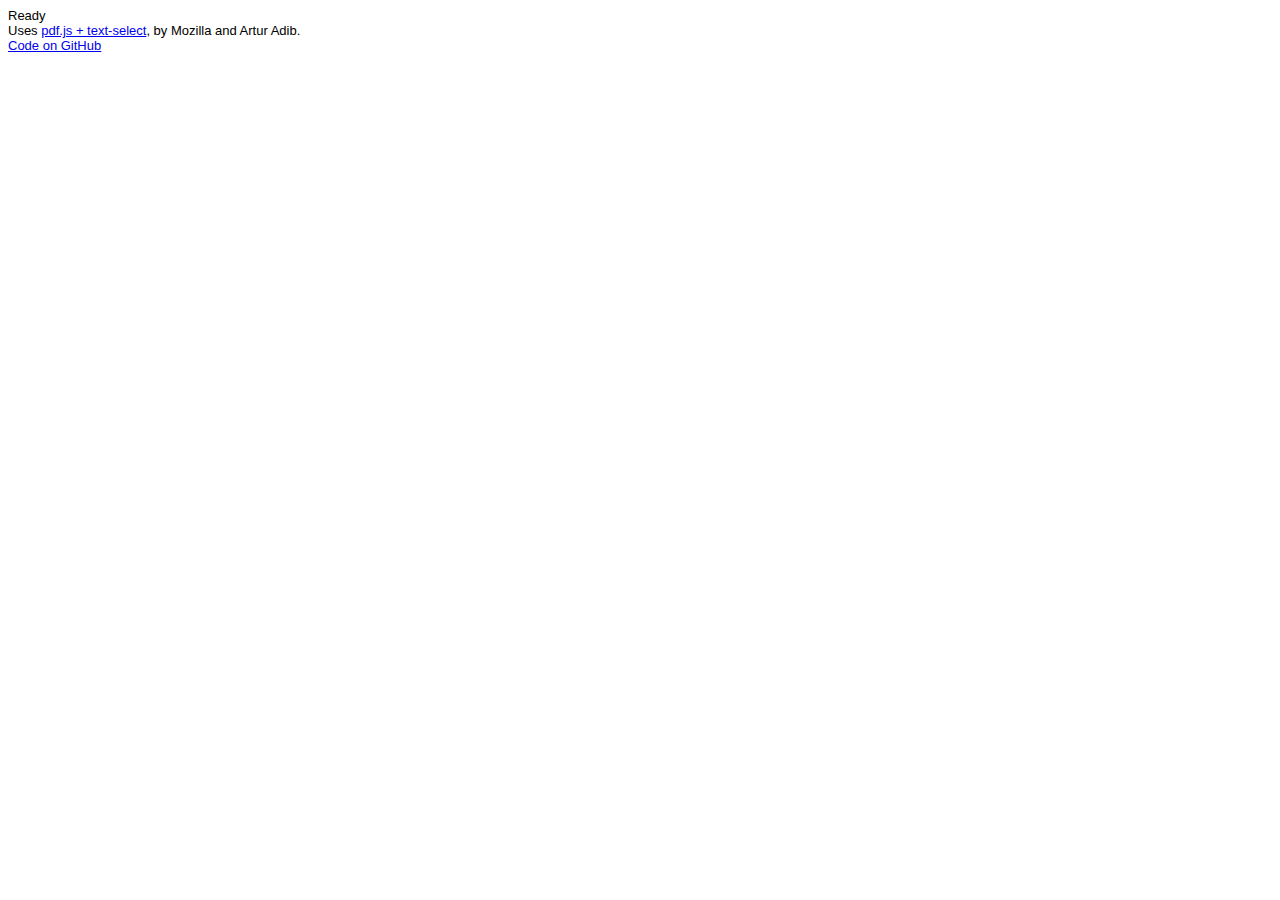
<file: hubgit.github.com-master (2)/2011/11/pdftotext/index.html>
<!DOCTYPE html>
<html>

<head>
  <meta charset="utf-8">
  <title>PDFToText</title>
  <style>.textLayer { display: none; }</style>
</head>

<body style="font:13px Helvetica,sans-serif">
  <div id="message">Loading...</div>
  <div id="viewer" style="display:none"></div>
  
  <div>Uses <a href="https://github.com/arturadib/pdf.js/tree/text-select/" target="_blank">pdf.js + text-select</a>, by Mozilla and Artur Adib.<br><a href="https://github.com/hubgit/hubgit.github.com/tree/master/2011/11/pdftotext" target="_blank">Code on GitHub</a></div>

  <script id="pdf-js" src="pdf.js"></script>
  <script>PDFJS.workerSrc = document.getElementById("pdf-js").getAttribute("src");</script>

  <script src="app.js"></script>
  <script>var app = new App;</script>
</body>

</html>
</file>
<file: css/style.css>
/*--
Author: W3layouts
Author URL: http://w3layouts.com
License: Creative Commons Attribution 3.0 Unported
License URL: http://creativecommons.org/licenses/by/3.0/
--*/
body{
	margin:0;
	font-family: 'Roboto Condensed', sans-serif;
	background: #fff;
}
body a{
	transition: 0.5s all;
	-webkit-transition: 0.5s all;
	-moz-transition: 0.5s all;
	-o-transition: 0.5s all;
	-ms-transition: 0.5s all;
	text-decoration:none;
}
h1,h2,h3,h4,h5,h6{
	margin:0;	
	font-family: 'Overlock', cursive;
}
p{
	margin:0;
}
ul,label{
	margin:0;
	padding:0;
}
body a:hover{
	text-decoration:none;
}
/*--baner--*/
.banner {
	background:url(../images/a.jpg)no-repeat center 0px;
	-webkit-background-size:cover;
	background-size:cover;
	-moz-background-size:cover;
	position: relative;
}
.banner-info{
	background: url(../images/dott.png)repeat 0px 0px;
	padding: 4em 0;
}
.header-left img {
    width: 100%;
    border: 5px solid rgba(255, 255, 255, 0.68);
}
.header-right {
    padding-left: 3em;
}
.header-right h1 {
    font-size: 2.5em;
    color: #fff;
    margin: 0.5em 0 0;
}
.header-right h2 {
    font-size: 1.2em;
    color: #000;
    background: #F3E000;
    display: inline-block;
    padding: .5em 1.5em;
    position: relative;
}
.header-right h2:before {
    width: 0;
    height: 0;
    position: absolute;
    content: '';
    bottom: -9px;
    left: 12px;
    border-style: solid;
    border-width: 10px 10px 0 10px;
    border-color: #F3E000 transparent transparent transparent;
}
.header-right h6 {
    font-size: 1em;
    color: #C7C7C7;
    margin-top: 0.8em;
    letter-spacing: 6px;
}
ul.address {
    margin-top: 2em;
    border-top: 1px solid #AFAFAF;
    padding-top: 0.5em;
}
ul.address li {
    display: block;
}
ul.address li ul.address-text li {
    display: inline-block;
    font-size: 1.2em;
    color: #fff;
    margin-top: 1em;
	font-weight: 100;
}
ul.address li ul.address-text li:nth-child(1){
	width: 20%;
}
ul.address li ul.address-text li a {
    color: #fff;
	text-decoration:none;
}
ul.address li ul.address-text li a:hover{
    color: #0FF;
}
/*--//banner-top--*/
/*--top-nav--*/
.top-nav {
    background: #008B8B;
}
.nav > li {
    display: inline-block;
}
ul.nav.navbar {
    margin: 0;
    text-align: center;
}
ul.nav.navbar li a {
    color: #fff;
    padding: 1em 2em;
    font-size: 1.2em;
    font-family: 'Overlock', cursive;
}
ul.nav.navbar li a:hover,ul.nav.navbar li a.active,ul.nav.navbar li a:focus{
    color: #008B8B;
    background: #fff;
	-webkit-transform: scale(0.8);
	-moz-transform: scale(0.8);
    transform: scale(0.8);
	-o-transform: scale(0.8);
	-ms-transform: scale(0.8);
}
/*--//top-nav--*/
/*--about--*/
.about,.work,.education,.skills,.portfolio,.contact{
	padding:6em 0;
}
h3.title {
    font-size: 4em;
    text-align: center;
    color: #008B8B;
    border-bottom: 4px double rgba(247, 197, 106, 0.35);
    padding-bottom: 0.2em;
	margin-bottom: 1em;
}
p {
    font-size: 1em;
    color: #999;
    line-height: 1.8em;
}
.about-right {
    padding-left: 5em;
}
.about-right ul {
    border: 3px double #008B8B;
    padding: 1em 2em;
}
.about-right h5 {
    font-size: 2em;
    text-align: center;
    color: #008B8B;
}
.about-right ul li {
    display: block;
    color: #999;
    margin: 1em 0;
	font-size:1em;
}
.about-right ul li span.glyphicon {
    font-size: 0.8em;
	margin-right: 6px;
}
/*--//about--*/
/*--work--*/
.work {
    background: #000;
}
.work-left {
    text-align: right;
    padding: 3em 5em 0 0;
}
.work-right {
    border-left: 1px solid #999;
    padding: 2.5em 0 2em 6em;
}
.work-info h4 {
    font-size: 1.2em;
    background: darkcyan;
    display: inline-block;
    padding: .6em 1.2em;
    color: #fff;
	position:relative;
}
.work-info h4:before {
    width: 0;
    height: 0;
    position: absolute;
	/*-- w3layouts --*/
    content: '';
    top: 9px;
    right: -14px;
    border-style: solid;
    border-width: 10px 0 10px 16px;
    border-color: transparent transparent transparent rgb(0, 139, 139);
}
.work-info h5 {
    font-size: 1.3em;
    color: #F7E612;
    margin-bottom: .5em;
    border: 1px solid #F7E612;
    display: inline-block;
    padding: 0 1.2em;
}
.work-info h5 span.glyphicon {
    font-size: 0.9em;
    color: #fff;
    background: #008B8B;
    padding: 1em;
    -webkit-border-radius: 70%;
    -moz-border-radius: 70%;
    border-radius: 70%;
    -webkit-transition: .5s all;
    -moz-transition: .5s all;
    transition: .5s all;
    -webkit-transform: scale(1);
    -moz-transform: scale(1);
    transform: scale(1);
    -o-transform: scale(1);
    -ms-transform: scale(1);
}
.work-right h5 span.glyphicon {
    margin-right: 5em;
    margin-left: -8em;
}
.work-left2 h5 span.glyphicon {
    margin-left: 4em;
    margin-right: -7.3em;
    z-index: 9;
}
.work-right.work-right2 {
    min-height: 210px;
    float: right;
}
.work-right.work-right2 h4:before {
    left: -14px;
	-webkit-transform: rotate(180deg);
	-moz-transform: rotate(180deg);
	/*-- agileits --*/
    transform: rotate(180deg);
	-o-transform: rotate(180deg);
	-ms-transform: rotate(180deg);
}
.work-right.work-right2 h4 {
    margin-top: 0.8em;
}
.work-info:hover h5 span.glyphicon {
    color: #F7E612;
	-webkit-transform: scale(1.2);
	-moz-transform: scale(1.2);
    transform: scale(1.2);
	-o-transform: scale(1.2);
	-ms-transform: scale(1.2);
}
/*--//work--*/
/*--education--*/
.education .work-info h5 {
    color: #000;
}
/*--//education--*/
/*--skills--*/
.skills{
	background:#000;
}
.bar-grids {
    padding: 0 4em;
}
.progress {
    height: 10px;
    margin-bottom: 2.2em;
    background-color: #2F2C06;
}
.progress-bar { 
    background-color: #766E04;
}
.bar-grids h6 {
    font-size: 1.1em;
    color: #fff;
    margin-bottom: 0.6em;
}
.bar-grids h6 span {
    float: right;
    font-size: 0.9em;
}
/*--//skills--*/
/*--portfolio--*/
/*--SAP--*/
ul.resp-tabs-list {  
/*-- w3layouts --*/
background: #F7E612;
}
.sap_tabs{
	clear:both;
	padding: 0;
}
.tab_box{
	background:#fd926d;
	padding: 2em;
}
.top1{
	margin-top: 2%;
}
.resp-tabs-list {
    list-style: none;
    margin: 0 auto 3em;
    text-align: center;
}
.resp-tab-item {
    color: #000;
    font-size: 1.2em;
    cursor: pointer;
    display: inline-block;
    list-style: none;
    outline: none;
    -webkit-transition: all 0.5s;
    -moz-transition: all 0.5s;
    -ms-transition: all 0.5s;
    -o-transition: all 0.5s;
    transition: all 0.5s;
    padding: 0.8em 2em;
    font-weight: 400;
	position:relative;
}
.resp-tab-item:hover{
    color: #1D9898;
}
.resp-tab-active,.resp-tab-active:hover{
    text-shadow: none;
    color: #fff;
    background: #1D9898;
}
.resp-tab-active:before {
    width: 0;
    height: 0;
    position: absolute;
    content: '';
    bottom: -7px;
    left: 41%;
	/*-- agileits --*/
    border-style: solid;
    border-width: 7px 7px 0 7px;
    border-color: #1D9898 transparent transparent transparent;
}
.resp-tabs-container {
	padding: 0px;
	clear: left;	
}
h2.resp-accordion {
	cursor: pointer;
	padding: 5px;
	display: none;
}
.resp-tab-content {
	display: none;
}
.resp-content-active, .resp-accordion-active {
   display: block;
}
/*--//SAP--*/
/*--img-hover--*/
.portfolio-grids {
    margin-top: 2em;
}
.grid {
	position: relative;
	overflow:hidden;
	background: #000;
}
.grid img {
	opacity: 0.8;
}
.grid .figcaption {
    padding: 2em 2.5em;
    color: #fff;
    -webkit-backface-visibility: hidden;
    backface-visibility: hidden;
}
.grid .figcaption::before,
.grid .figcaption::after {
	pointer-events: none;
}

.grid .figcaption{
	position: absolute;
	top: 0;
	left: 0;
	width: 100%;
	height: 100%;
}

/* Anchor will cover the whole item by default */

.grid img {
	max-width: none;
	width: 100%;
	width: -webkit-calc(100% + 20px);
	width: calc(100% + 20px);
	-webkit-transition: opacity 0.35s, -webkit-transform 0.35s;
	-moz-transition: opacity 0.35s, -moz-transform 0.35s;
	transition: opacity 0.35s, transform 0.35s;
	-webkit-transform: translate3d(-10px,0,0);
	-moz-transform: translate3d(-10px,0,0);
	transform: translate3d(-10px,0,0);
	-o-transform: translate3d(-10px,0,0);
	-ms-transform: translate3d(-10px,0,0);
	-webkit-backface-visibility: hidden;
	backface-visibility: hidden;
}
.grid:hover img {
	-moz-opacity: 0.5;
	opacity: 0.5;
	-webkit-transform: translate3d(0,0,0);
	-moz-transform: translate3d(0,0,0);
	transform: translate3d(0,0,0);
	-o-transform: translate3d(0,0,0);
	-ms-transform: translate3d(0,0,0);	
}
.grid .figcaption {
	text-align: left;
}
.grid h3 {
    position: relative;
    overflow: hidden;
    padding: 0.5em 0;
	-moz-opacity: 0;
    opacity: 0;
    text-transform: uppercase;
    font-size: 2em;
    color: #fff;
}
.grid h3 span {
    font-weight: 800;
    margin-left: 5px;
}
.grid h3::after {
	position: absolute;
	bottom: 0;
	left: 0;
	width: 100%;
	height: 2px;
	background: #fff;
	content: '';
	-webkit-transition: -webkit-transform 0.35s;
	-moz-transition: transform 0.35s;
	transition: transform 0.35s;
	-webkit-transform: translate3d(-100%,0,0);
	-moz-transform: translate3d(-100%,0,0);
	transform: translate3d(-100%,0,0);
	-o-transform: translate3d(-100%,0,0);
	-ms-transform: translate3d(-100%,0,0);
}
.grid:hover h3::after {
	-webkit-transform: translate3d(0,0,0);
	-moz-transform: translate3d(0,0,0);
	transform: translate3d(0,0,0);
	-o-transform: translate3d(0,0,0);
	-ms-transform: translate3d(0,0,0);
}
.grid:hover h3 {
	-moz-opacity:1;
	opacity:1;
}
.grid p {
    padding: 1em 0 0;
	-moz-opacity:1;
    opacity: 0;
    -webkit-transition: opacity 0.35s, -webkit-transform 0.35s;
	-moz-transition: opacity 0.35s, transform 0.35s;
    transition: opacity 0.35s, transform 0.35s;
    -webkit-transform: translate3d(100%,0,0);
	-moz-transform: translate3d(100%,0,0);
    transform: translate3d(100%,0,0);
	-o-transform: translate3d(100%,0,0);
	-ms-transform: translate3d(100%,0,0);
    color: #fff;
    letter-spacing: 2px;
}
.grid:hover p {
	-moz-opacity: 1;
	opacity: 1;
	-webkit-transform: translate3d(0,0,0);
	-moz-transform: translate3d(0,0,0);
	transform: translate3d(0,0,0);
	-o-transform: translate3d(0,0,0);
	-ms-transform: translate3d(0,0,0);
}
/*--//portfolio--*/
/*--contact--*/
.contact{
	background:#000;
}
.contact-left iframe {
    width: 100%;
    min-height: 29.5em;
    border: none;
}
.contact-form h5 {
    font-size: 2em;
    color: #333;
}
.address-left {
    float: left;
    width: 41%;
	position: relative;
}
.address-right {
    float: right;
    width: 46%;
}
.contact p {
    color: #fff;
    font-weight: 300;
}
.contact p a {
    color: #fff;
}
.contact p a:hover{
    color: #F7E612;
}
.address-left:after {
    content: '';
    width: 1px;
    height: 100%;
    background: #ccc;
    position: absolute;
    top: 0;
    right: -17px;
}
.contact-form input[type="text"] {
    width: 49%;
    color: #fff;
    background: none;
    outline: none;
    font-size: 1em;
    padding: .8em 1em;
    border: 1px solid #8C8C8C;
    -webkit-appearance: none;
    display: inline-block;
}
.contact-form input[type="text"].email {
    margin: 3em 0 1em 0.5em;
}
.contact-form input[type="text"].phone {
    width: 100%;
    margin-bottom: 1em;
}
.contact-form textarea {
    width: 100%;
    background: none;
    color: #fff;
    font-size: 1em;
    outline: none;
    padding: .8em 1em;
    border: 1px solid #8C8C8C;
    min-height: 10em;
    -webkit-appearance: none;
}
.contact-form input[type="submit"] {
    outline: none;
    color: #fff;
    padding: 0.6em 1em;
    font-size: 1.1em;
    margin: 1em 0 0 0;
    -webkit-appearance: none;
    background: #008B8B;
    border: 2px solid #008B8B;
    transition: 0.5s all;
    -webkit-transition: 0.5s all;
    transition: 0.5s all;
    -moz-transition: 0.5s all;
    width: 100%;
}
.contact-form input[type="submit"]:hover {
    background: none;
    color: #008B8B;
}
::-webkit-input-placeholder {
	color:#fff !important;
}

:-moz-placeholder { /* Firefox 18- */
	color:#fff !important; 
}

::-moz-placeholder {  /* Firefox 19+ */
	color:#fff !important;
}

:-ms-input-placeholder {  
	color:#fff !important;
}
/*--//contact--*/
/*--footer--*/
.footer {
    padding: 2em 0;
    text-align: center;
    background: #1F1F1F;
}
.footer p {
    color: #fff;
	font-size: 1.1em;
}
.footer p a{
    color: #F7E612;
}
.footer p a:hover{
    color: #fff;
}
/*--//footer--*/
/*--slider-up-arrow--*/
#toTop {
	display: none;
	text-decoration: none;
	position: fixed;
	bottom: 3%;
	right: 3%;
	overflow: hidden;
	width: 32px;
	height: 32px;
	border: none;
	text-indent: 100%;
	background: url("../images/move-up.png") no-repeat 0px 0px;
	z-index:999;
}
#toTopHover {
	width: 32px;
	height: 32px;
	display: block;
	overflow: hidden;
	float: right;
	opacity: 0;
	-moz-opacity: 0;
	filter: alpha(opacity=0);
}
/*--//slider-up-arrow--*/
/*---- responsive-design -----*/
@media(max-width:1366px){
.about,.work,.education,.skills,.portfolio,.contact {
    padding: 5em 0;
}
.work-right.work-right2 {
    min-height: 200px;
}
.work-right {
    padding: 2.5em 0 1em 6em;
}
}
@media(max-width:1080px){
.header-left {
    padding: 0;
}
ul.address {
    margin-top: 1em;
}
ul.address li ul.address-text li {
    margin-top: 0.8em;
}
.about, .work, .education, .skills, .portfolio, .contact {
    padding: 4em 0;
}
h3.title {
    font-size: 3.6em;
	margin-bottom: 0.8em;
}
.about-right {
    padding-left: 1em;
}
.work-right {
    padding: 2.5em 0 0.5em 6em;
}
.resp-tabs-list {
    margin: 0 auto 1.5em;
}
.contact-form input[type="text"] {
    width: 48.8%;
}
}
@media(max-width:1024px){
.header-right h1 {
    font-size: 2.3em;
}
}
@media(max-width:991px){
.banner-info {
    padding: 3.5em 0;
}
.header-left {
    float: left;
    width: 40%;
}
.header-right {
    padding-left: 2em;
    float: right;
    width: 60%;
    padding-right: 0;
}
.header-right h2 {
    font-size: 1em;
}
.header-right h1 {
    font-size: 2em;
}
.header-right h6 {
    font-size: 0.9em;
    margin-top: 0.6em;
    letter-spacing: 5px;
}
ul.address li ul.address-text li {
    font-size: 1.1em;
}
ul.nav.navbar li a {
    padding: 1em 1.5em;
}
h3.title {
    font-size: 3.5em;
    margin-bottom: 0.6em;
}
.about-left {
    float: left;
    width: 65%;
	padding-left: 0;
}
.about-right {
    float: right;
    width: 35%;
    padding: 0;
}
.about-right ul {
    border-width: 3px;
    padding: 1em;
}
.work-left {
    padding: 2em 4em 0 0;
    float: left;
    width: 50%;
}
.work-right {
    padding: 2em 0 0.5em 5em;
    float: right;
    width: 50%;
}
.work-right h5 span.glyphicon {
    margin-right: 5em;
    margin-left: -7.3em;
}
.work-info h5 {
    font-size: 1.2em;
    padding: 0 1em;
}
.work-left2 h5 span.glyphicon {
    margin-left: 3.4em;
    margin-right: -6.4em;
}
.work-right.work-right2 {
    min-height: 220px;
}
.bar-grids {
    padding: 0 2em;
    float: left;
    width: 50%;
}
.portfolio-grids {
    margin-top: 1em;
    width: 33.33%;
    padding: 0 .5em;
	float: left;
}
.grid .figcaption {
    padding: 1em 1.5em;
}
.grid h3 {
    font-size: 1.5em;
}
.grid p {
    letter-spacing: 1px;
}
.contact-left iframe {
    width: 100%;
    min-height: 20em;
    border: none;
}
.contact-right {
    margin-top: 2em;
}
.contact-form input[type="text"].email {
    margin: 2em 0 1em 0.5em;
}
}
@media(max-width:800px){
.about, .work, .education, .skills, .portfolio, .contact {
    padding: 3em 0;
}
h3.title {
    font-size: 3.3em;
    margin-bottom: 0.6em;
}
#swipebox-title {
    font-size: 0.9em;
}
}
@media(max-width:768px){
.banner-info {
    padding: 3em 0;
}
}
@media(max-width:767px){
.navbar-toggle {
    float: none;
    width: 100%;
    text-align: center;
    margin: 0;
    font-size: 1.3em;
    color: #fff;
}
.nav > li {
    display: block;
}
ul.nav.navbar li a {
    padding: 0.8em 1.5em;
    font-size: 1.1em;
}
}
@media(max-width:640px){
.header-right h2 {
    font-size: 0.9em;
}
.header-right h2:before {
    bottom: -7px;
    left: 9px;
    border-width: 7px 7px 0 7px;
}
ul.address li ul.address-text li {
    font-size: 1em;
}
.header-right h6 {
    font-size: 0.85em;
}
ul.address {
    margin-top: 0.5em;
}
.banner-info {
    padding: 2em 0;
}
.about, .work, .education, .skills, .portfolio, .contact {
    padding: 2em 0;
}
h3.title {
    font-size: 2.8em;
    margin-bottom: 0.5em;
}
.about-left {
    float: none;
    width: 100%;
    padding: 0;
}
.about-right {
    float: none;
    width: 100%;
    margin-top: 1em;
}
.work-right.work-right2 {
    min-height: 235px;
}
.bar-grids {
    padding: 0 1.5em;
}
.bar-grids h6 {
    font-size: 1em;
}
.progress {
    margin-bottom: 2em;
}
.resp-tab-item {
    font-size: 1.1em;
    padding: 0.6em 2em;
}
.contact-left iframe {
    min-height: 17em;
}
.contact-left {
    padding: 0;
}
.contact-right {
    margin-top: 1em;
	padding: 0;
}
.contact-form input[type="text"] {
    padding: .6em 1em;
}
.footer {
    padding: 1.5em 0;
}
}
@media(max-width:480px){
.header-left {
    float: none;
    width: 40%;
    margin: 0 auto;
}
.header-right {
    float: none;
    width: 100%;
}
h3.title {
    font-size: 2.5em;
}
p {
    font-size: 0.9em;
}
.work-info h4 {
    font-size: 1em;
}
.work-info h4:before {
    right: -10px;
    border-width: 7px 0 7px 10px;
}
.work-info h5 {
    font-size: 1em;
}
.work-left {
    padding: 1em 3em 0 0;
}
.work-right {
    padding: 1em 0 0.5em 3em;
}
.work-right h5 span.glyphicon {
    margin-right: 3em;
    margin-left: -6em;
}
.work-right.work-right2 h4:before {
    left: -10px;
}
.work-left2 h5 span.glyphicon {
    margin-left: 3em;
    margin-right: -6.2em;
}
.bar-grids {
    padding: 0 1em;
    float: none;
    width: 100%;
}
.progress {
    margin-bottom: 1.5em;
}
.portfolio-grids {
    width: 50%;
}
.grid .figcaption {
    padding: 0.5em 1em;
}
.grid p {
    letter-spacing: 0px;
    padding: .5em 0 0;
}
.contact-form input[type="submit"] {
    font-size: 1em;
}
.footer p {
    font-size: 1em;
}
}
@media(max-width:414px){
.work-right.work-right2 {
    min-height: 260px;
}
.resp-tab-item {
    font-size: 1em;
    padding: 0.6em 1.3em;
}
.portfolio-grids {
    width: 100%;
    float: none;
    padding: 0;
}
.contact-form input[type="text"] {
    width: 100%;
    margin-top: 1em;
}
.contact-form input[type="text"].email {
    margin: 1em 0 0 0;
}
.address-left {
    width: 45%;
}
.address-right {
    width: 42%;
}
.contact-form textarea {
    min-height: 8em;
}
}
@media(max-width:375px){
.header-right {
    padding-left: 0;
}
.work-left {
    width: 100%;
    text-align: left;
	padding: 1em 0 0 0;
}
.work-right {
    padding: 1em 0 0.5em 2em;
    width: 95%;
	border: none;
}
.work-right h5 span.glyphicon {
    margin-right: 2em;
    margin-left: -5em;
}
.work-right.work-right2 {
    min-height: inherit;
    padding: 0;
}
.resp-tab-item {
    padding: 0.6em 1em;
}
.resp-tab-active:before {
    bottom: -5px;
    left: 37%;
    border-width: 5px 5px 0 5px;
}
.resp-tabs-list {
    margin: 0 auto 0.5em;
}
.address-left,.address-right{
    width: 100%;
    float: none;
}
.contact-left iframe {
    min-height: 13em;
}
.address-left:after {
    right: 0;
    width: 0px;
}
.contact-form input[type="submit"] {
    font-size: 0.9em;
}
}
@media(max-width:320px){
.banner-info {
    padding: 1em 0;
}
.header-left {
    width: 50%;
}
.header-right h1 {
    font-size: 1.8em;
}
.header-right h6 {
    letter-spacing: 1px;
}
ul.address li ul.address-text li {
    font-size: 0.9em;
}
ul.address li ul.address-text li:nth-child(1) {
    width: 25%;
}
ul.nav.navbar li a {
    padding: 0.6em 1.5em;
    font-size: 1em;
}
.about, .work, .education, .skills, .portfolio, .contact {
    padding: 1em 0;
}
h3.title {
    font-size: 2em;
}
.progress {
    height: 7px;
}
.bar-grids {
    padding: 0;
}
.bar-grids h6 {
    font-size: 0.9em;
}
.resp-tab-item {
    padding: 0.6em 1em;
    font-size: 0.9em;
}
.contact-form input[type="text"] {
    font-size: 0.9em;
}
.contact-form textarea {
    font-size: 0.9em;
}

}
/*--//responsive-design---*/
</file>
<file: css/swipebox.css>
/*! Swipebox v1.2.8 | Constantin Saguin csag.co | MIT License | github.com/brutaldesign/swipebox */
html.swipebox-html.swipebox-touch {
  overflow: hidden !important;
}

#swipebox-overlay img {
  border: none !important;
}

#swipebox-overlay {
  width: 100%;
  height: 100%;
  position: fixed;
  top: 0;
  left: 0;
  z-index: 99999 !important;
  overflow: hidden;
  -webkit-user-select: none;
  -moz-user-select: none;
  -ms-user-select: none;
  user-select: none;
}

#swipebox-container {
  position: relative;
  width: 100%;
  height: 100%;
}

#swipebox-slider {
  -webkit-transition: -webkit-transform 0.4s ease;
  transition: transform 0.4s ease;
  height: 100%;
  left: 0;
  top: 0;
  width: 100%;
  white-space: nowrap;
  position: absolute;
  display: none;
  cursor: pointer;
}
#swipebox-slider .slide {
  height: 100%;
  width: 100%;
  line-height: 1px;
  text-align: center;
  display: inline-block;
}
#swipebox-slider .slide:before {
  content: "";
  display: inline-block;
  height: 43%;
  width: 1px;
  margin-right: -1px;
}
#swipebox-slider .slide img, #swipebox-slider .slide .swipebox-video-container {
  display: inline-block;
  max-height: 100%;
  max-width: 100%;
  margin: 0;
  padding: 0;
  width: auto;
  height: auto;
  vertical-align: middle;
}
#swipebox-slider .slide .swipebox-video-container {
  background: none;
  max-width: 1140px;
  max-height: 100%;
  width: 100%;
  padding: 5%;
  -webkit-box-sizing: border-box;
  box-sizing: border-box;
  -moz-box-sizing: border-box;
}
#swipebox-slider .slide .swipebox-video-container .swipebox-video {
  width: 100%;
  height: 0;
  padding-bottom: 56.25%;
  overflow: hidden;
  position: relative;
}
#swipebox-slider .slide .swipebox-video-container .swipebox-video iframe {
  width: 100% !important;
  height: 100% !important;
  position: absolute;
  top: 0;
  left: 0;
}
#swipebox-slider .slide-loading {
  background: url(../images/loader.gif) no-repeat center center;
}

#swipebox-bottom-bar,
#swipebox-top-bar {
  -webkit-transition: 0.5s all;
  transition: 0.5s all;
  -moz-transition: 0.5s all;
  position: absolute;
  left: 0;
  z-index: 999;
  height: 50px;
  width: 100%;
}

#swipebox-bottom-bar {
  bottom: -50px;
}
#swipebox-bottom-bar.visible-bars {
  -webkit-transform: translate3d(0, -50px, 0);
  transform: translate3d(0, -50px, 0);
  -moz-transform: translate3d(0, -50px, 0);
  -o-transform: translate3d(0, -50px, 0);
  -ms-transform: translate3d(0, -50px, 0);
}

#swipebox-top-bar {
    bottom: 22%;
}
#swipebox-title {
    display: block;
    width: 45%;
    text-align: center;
    margin: 0 auto !important;
}

#swipebox-prev,
#swipebox-next,
#swipebox-close {
  background-image: url(../images/icons.png);
  background-repeat: no-repeat;
  border: none !important;
  text-decoration: none !important;
  cursor: pointer;
  width: 50px;
  height: 50px;
  top: 0;
}

#swipebox-arrows {
  display: block;
  margin: 0 auto;
  width: 100%;
  height: 50px;
}

#swipebox-prev {
  background-position: -32px 13px;
  float: left;
}

#swipebox-next {
  background-position: -78px 13px;
  float: right;
}

#swipebox-close {
	right: 50px;
	top: 12px;
	position: absolute;
	z-index: 9999;
	background-position: 15px 12px;
}
.swipebox-no-close-button #swipebox-close {
  display: none;
}

#swipebox-prev.disabled,
#swipebox-next.disabled {
  opacity: 0.3;
}

.swipebox-no-touch #swipebox-overlay.rightSpring #swipebox-slider {
  -webkit-animation: rightSpring 0.3s;
  animation: rightSpring 0.3s;
  -moz-animation: rightSpring 0.3s;
}
.swipebox-no-touch #swipebox-overlay.leftSpring #swipebox-slider {
  -webkit-animation: leftSpring 0.3s;
  animation: leftSpring 0.3s;
  -moz-animation: leftSpring 0.3s;
}

.swipebox-touch #swipebox-container:before, .swipebox-touch #swipebox-container:after {
  -webkit-backface-visibility: hidden;
  backface-visibility: hidden;
  -webkit-transition: all .3s ease;
  transition: all .3s ease;
  -moz-transition: all .3s ease;
  content: ' ';
  position: absolute;
  z-index: 999;
  top: 0;
  height: 100%;
  width: 20px;
  opacity: 0;
}
.swipebox-touch #swipebox-container:before {
  left: 0;
  -webkit-box-shadow: inset 10px 0px 10px -8px #656565;
  box-shadow: inset 10px 0px 10px -8px #656565;
  -moz-box-shadow: inset 10px 0px 10px -8px #656565;
}
.swipebox-touch #swipebox-container:after {
  right: 0;
  -webkit-box-shadow: inset -10px 0px 10px -8px #656565;
  box-shadow: inset -10px 0px 10px -8px #656565;
  -moz-box-shadow: inset -10px 0px 10px -8px #656565;
}
.swipebox-touch #swipebox-overlay.leftSpringTouch #swipebox-container:before {
  opacity: 1;
}
.swipebox-touch #swipebox-overlay.rightSpringTouch #swipebox-container:after {
  opacity: 1;
}

@-webkit-keyframes rightSpring {
  0% {
    left: 0;
  }

  50% {
    left: -30px;
  }

  100% {
    left: 0;
  }
}

@keyframes rightSpring {
  0% {
    left: 0;
  }

  50% {
    left: -30px;
  }

  100% {
    left: 0;
  }
}
@-webkit-keyframes leftSpring {
  0% {
    left: 0;
  }

  50% {
    left: 30px;
  }

  100% {
    left: 0;
  }
}
@keyframes leftSpring {
  0% {
    left: 0;
  }

  50% {
    left: 30px;
  }

  100% {
    left: 0;
  }
}
@media screen and (min-width: 800px) {
  #swipebox-close {
    right: 50px;
	top: 12px;
  }

  #swipebox-arrows {
    width: 80%;
    max-width: 800px;
  }
}
/* Skin 
--------------------------*/
#swipebox-overlay {
  background: #0d0d0d;
}

#swipebox-bottom-bar,
#swipebox-top-bar {
  opacity: 1;
}

#swipebox-top-bar {
  color: white !important;
  font-size: 15px;
  line-height: 30px;
  font-family: Helvetica, Arial, sans-serif;
}
@media(max-width:1366px){
#swipebox-top-bar {
    bottom: 20%;
}
}
@media(max-width:1080px){
#swipebox-title {
    width: 61%;
    line-height: 1.8em;
    margin: 1em auto 0 !important;
}
#swipebox-top-bar {
   top: 74%;
}
}
@media(max-width:768px){
#swipebox-title {
    width: 75%;
}
#swipebox-arrows {
    width: 83%;
}
}
@media(max-width:640px){
#swipebox-title {
    width: 82%;
    font-size: .9em;
}
#swipebox-arrows {
    width: 80%;
}
}
@media(max-width:480px){
#swipebox-title {
    width: 85%;
    font-size: .8em;
}
#swipebox-top-bar {
    bottom: 19%;
}
#swipebox-close {
    right: 30px;
}
}
</file>
<file: imageupload/ImagePdfScannerUtility/css/style.css>
@import url(https://fonts.googleapis.com/css?family=Roboto:300,300i,400,400i,700|Rubik:400,400i,500);


.materialize-red {
  background-color: #e51c23 !important;
}

.materialize-red-text {
  color: #e51c23 !important;
}

.materialize-red.lighten-5 {
  background-color: #fdeaeb !important;
}

.materialize-red-text.text-lighten-5 {
  color: #fdeaeb !important;
}

.materialize-red.lighten-4 {
  background-color: #f8c1c3 !important;
}

.materialize-red-text.text-lighten-4 {
  color: #f8c1c3 !important;
}

.materialize-red.lighten-3 {
  background-color: #f3989b !important;
}

.materialize-red-text.text-lighten-3 {
  color: #f3989b !important;
}

.materialize-red.lighten-2 {
  background-color: #ee6e73 !important;
}

.materialize-red-text.text-lighten-2 {
  color: #ee6e73 !important;
}

.materialize-red.lighten-1 {
  background-color: #ea454b !important;
}

.materialize-red-text.text-lighten-1 {
  color: #ea454b !important;
}

.materialize-red.darken-1 {
  background-color: #d0181e !important;
}

.materialize-red-text.text-darken-1 {
  color: #d0181e !important;
}

.materialize-red.darken-2 {
  background-color: #b9151b !important;
}

.materialize-red-text.text-darken-2 {
  color: #b9151b !important;
}

.materialize-red.darken-3 {
  background-color: #a21318 !important;
}

.materialize-red-text.text-darken-3 {
  color: #a21318 !important;
}

.materialize-red.darken-4 {
  background-color: #8b1014 !important;
}

.materialize-red-text.text-darken-4 {
  color: #8b1014 !important;
}

.red {
  background-color: #F44336 !important;
}

.red-text {
  color: #F44336 !important;
}

.red.lighten-5 {
  background-color: #FFEBEE !important;
}

.red-text.text-lighten-5 {
  color: #FFEBEE !important;
}

.red.lighten-4 {
  background-color: #FFCDD2 !important;
}

.red-text.text-lighten-4 {
  color: #FFCDD2 !important;
}

.red.lighten-3 {
  background-color: #EF9A9A !important;
}

.red-text.text-lighten-3 {
  color: #EF9A9A !important;
}

.red.lighten-2 {
  background-color: #E57373 !important;
}

.red-text.text-lighten-2 {
  color: #E57373 !important;
}

.red.lighten-1 {
  background-color: #EF5350 !important;
}

.red-text.text-lighten-1 {
  color: #EF5350 !important;
}

.red.darken-1 {
  background-color: #E53935 !important;
}

.red-text.text-darken-1 {
  color: #E53935 !important;
}

.red.darken-2 {
  background-color: #D32F2F !important;
}

.red-text.text-darken-2 {
  color: #D32F2F !important;
}

.red.darken-3 {
  background-color: #C62828 !important;
}

.red-text.text-darken-3 {
  color: #C62828 !important;
}

.red.darken-4 {
  background-color: #B71C1C !important;
}

.red-text.text-darken-4 {
  color: #B71C1C !important;
}

.red.accent-1 {
  background-color: #FF8A80 !important;
}

.red-text.text-accent-1 {
  color: #FF8A80 !important;
}

.red.accent-2 {
  background-color: #FF5252 !important;
}

.red-text.text-accent-2 {
  color: #FF5252 !important;
}

.red.accent-3 {
  background-color: #FF1744 !important;
}

.red-text.text-accent-3 {
  color: #FF1744 !important;
}

.red.accent-4 {
  background-color: #D50000 !important;
}

.red-text.text-accent-4 {
  color: #D50000 !important;
}

.pink {
  background-color: #e91e63 !important;
}

.pink-text {
  color: #e91e63 !important;
}

.pink.lighten-5 {
  background-color: #fce4ec !important;
}

.pink-text.text-lighten-5 {
  color: #fce4ec !important;
}

.pink.lighten-4 {
  background-color: #f8bbd0 !important;
}

.pink-text.text-lighten-4 {
  color: #f8bbd0 !important;
}

.pink.lighten-3 {
  background-color: #f48fb1 !important;
}

.pink-text.text-lighten-3 {
  color: #f48fb1 !important;
}

.pink.lighten-2 {
  background-color: #f06292 !important;
}

.pink-text.text-lighten-2 {
  color: #f06292 !important;
}

.pink.lighten-1 {
  background-color: #ec407a !important;
}

.pink-text.text-lighten-1 {
  color: #ec407a !important;
}

.pink.darken-1 {
  background-color: #d81b60 !important;
}

.pink-text.text-darken-1 {
  color: #d81b60 !important;
}

.pink.darken-2 {
  background-color: #c2185b !important;
}

.pink-text.text-darken-2 {
  color: #c2185b !important;
}

.pink.darken-3 {
  background-color: #ad1457 !important;
}

.pink-text.text-darken-3 {
  color: #ad1457 !important;
}

.pink.darken-4 {
  background-color: #880e4f !important;
}

.pink-text.text-darken-4 {
  color: #880e4f !important;
}

.pink.accent-1 {
  background-color: #ff80ab !important;
}

.pink-text.text-accent-1 {
  color: #ff80ab !important;
}

.pink.accent-2 {
  background-color: #ff4081 !important;
}

.pink-text.text-accent-2 {
  color: #ff4081 !important;
}

.pink.accent-3 {
  background-color: #f50057 !important;
}

.pink-text.text-accent-3 {
  color: #f50057 !important;
}

.pink.accent-4 {
  background-color: #c51162 !important;
}

.pink-text.text-accent-4 {
  color: #c51162 !important;
}

.purple {
  background-color: #9c27b0 !important;
}

.purple-text {
  color: #9c27b0 !important;
}

.purple.lighten-5 {
  background-color: #f3e5f5 !important;
}

.purple-text.text-lighten-5 {
  color: #f3e5f5 !important;
}

.purple.lighten-4 {
  background-color: #e1bee7 !important;
}

.purple-text.text-lighten-4 {
  color: #e1bee7 !important;
}

.purple.lighten-3 {
  background-color: #ce93d8 !important;
}

.purple-text.text-lighten-3 {
  color: #ce93d8 !important;
}

.purple.lighten-2 {
  background-color: #ba68c8 !important;
}

.purple-text.text-lighten-2 {
  color: #ba68c8 !important;
}

.purple.lighten-1 {
  background-color: #ab47bc !important;
}

.purple-text.text-lighten-1 {
  color: #ab47bc !important;
}

.purple.darken-1 {
  background-color: #8e24aa !important;
}

.purple-text.text-darken-1 {
  color: #8e24aa !important;
}

.purple.darken-2 {
  background-color: #7b1fa2 !important;
}

.purple-text.text-darken-2 {
  color: #7b1fa2 !important;
}

.purple.darken-3 {
  background-color: #6a1b9a !important;
}

.purple-text.text-darken-3 {
  color: #6a1b9a !important;
}

.purple.darken-4 {
  background-color: #4a148c !important;
}

.purple-text.text-darken-4 {
  color: #4a148c !important;
}

.purple.accent-1 {
  background-color: #ea80fc !important;
}

.purple-text.text-accent-1 {
  color: #ea80fc !important;
}

.purple.accent-2 {
  background-color: #e040fb !important;
}

.purple-text.text-accent-2 {
  color: #e040fb !important;
}

.purple.accent-3 {
  background-color: #d500f9 !important;
}

.purple-text.text-accent-3 {
  color: #d500f9 !important;
}

.purple.accent-4 {
  background-color: #aa00ff !important;
}

.purple-text.text-accent-4 {
  color: #aa00ff !important;
}

.deep-purple {
  background-color: #673ab7 !important;
}

.deep-purple-text {
  color: #673ab7 !important;
}

.deep-purple.lighten-5 {
  background-color: #ede7f6 !important;
}

.deep-purple-text.text-lighten-5 {
  color: #ede7f6 !important;
}

.deep-purple.lighten-4 {
  background-color: #d1c4e9 !important;
}

.deep-purple-text.text-lighten-4 {
  color: #d1c4e9 !important;
}

.deep-purple.lighten-3 {
  background-color: #b39ddb !important;
}

.deep-purple-text.text-lighten-3 {
  color: #b39ddb !important;
}

.deep-purple.lighten-2 {
  background-color: #9575cd !important;
}

.deep-purple-text.text-lighten-2 {
  color: #9575cd !important;
}

.deep-purple.lighten-1 {
  background-color: #7e57c2 !important;
}

.deep-purple-text.text-lighten-1 {
  color: #7e57c2 !important;
}

.deep-purple.darken-1 {
  background-color: #5e35b1 !important;
}

.deep-purple-text.text-darken-1 {
  color: #5e35b1 !important;
}

.deep-purple.darken-2 {
  background-color: #512da8 !important;
}

.deep-purple-text.text-darken-2 {
  color: #512da8 !important;
}

.deep-purple.darken-3 {
  background-color: #4527a0 !important;
}

.deep-purple-text.text-darken-3 {
  color: #4527a0 !important;
}

.deep-purple.darken-4 {
  background-color: #311b92 !important;
}

.deep-purple-text.text-darken-4 {
  color: #311b92 !important;
}

.deep-purple.accent-1 {
  background-color: #b388ff !important;
}

.deep-purple-text.text-accent-1 {
  color: #b388ff !important;
}

.deep-purple.accent-2 {
  background-color: #7c4dff !important;
}

.deep-purple-text.text-accent-2 {
  color: #7c4dff !important;
}

.deep-purple.accent-3 {
  background-color: #651fff !important;
}

.deep-purple-text.text-accent-3 {
  color: #651fff !important;
}

.deep-purple.accent-4 {
  background-color: #6200ea !important;
}

.deep-purple-text.text-accent-4 {
  color: #6200ea !important;
}

.indigo {
  background-color: #3f51b5 !important;
}

.indigo-text {
  color: #3f51b5 !important;
}

.indigo.lighten-5 {
  background-color: #e8eaf6 !important;
}

.indigo-text.text-lighten-5 {
  color: #e8eaf6 !important;
}

.indigo.lighten-4 {
  background-color: #c5cae9 !important;
}

.indigo-text.text-lighten-4 {
  color: #c5cae9 !important;
}

.indigo.lighten-3 {
  background-color: #9fa8da !important;
}

.indigo-text.text-lighten-3 {
  color: #9fa8da !important;
}

.indigo.lighten-2 {
  background-color: #7986cb !important;
}

.indigo-text.text-lighten-2 {
  color: #7986cb !important;
}

.indigo.lighten-1 {
  background-color: #5c6bc0 !important;
}

.indigo-text.text-lighten-1 {
  color: #5c6bc0 !important;
}

.indigo.darken-1 {
  background-color: #3949ab !important;
}

.indigo-text.text-darken-1 {
  color: #3949ab !important;
}

.indigo.darken-2 {
  background-color: #303f9f !important;
}

.indigo-text.text-darken-2 {
  color: #303f9f !important;
}

.indigo.darken-3 {
  background-color: #283593 !important;
}

.indigo-text.text-darken-3 {
  color: #283593 !important;
}

.indigo.darken-4 {
  background-color: #1a237e !important;
}

.indigo-text.text-darken-4 {
  color: #1a237e !important;
}

.indigo.accent-1 {
  background-color: #8c9eff !important;
}

.indigo-text.text-accent-1 {
  color: #8c9eff !important;
}

.indigo.accent-2 {
  background-color: #536dfe !important;
}

.indigo-text.text-accent-2 {
  color: #536dfe !important;
}

.indigo.accent-3 {
  background-color: #3d5afe !important;
}

.indigo-text.text-accent-3 {
  color: #3d5afe !important;
}

.indigo.accent-4 {
  background-color: #304ffe !important;
}

.indigo-text.text-accent-4 {
  color: #304ffe !important;
}

.blue {
  background-color: #2196F3 !important;
}

.blue-text {
  color: #2196F3 !important;
}

.blue.lighten-5 {
  background-color: #E3F2FD !important;
}

.blue-text.text-lighten-5 {
  color: #E3F2FD !important;
}

.blue.lighten-4 {
  background-color: #BBDEFB !important;
}

.blue-text.text-lighten-4 {
  color: #BBDEFB !important;
}

.blue.lighten-3 {
  background-color: #90CAF9 !important;
}

.blue-text.text-lighten-3 {
  color: #90CAF9 !important;
}

.blue.lighten-2 {
  background-color: #64B5F6 !important;
}

.blue-text.text-lighten-2 {
  color: #64B5F6 !important;
}

.blue.lighten-1 {
  background-color: #42A5F5 !important;
}

.blue-text.text-lighten-1 {
  color: #42A5F5 !important;
}

.blue.darken-1 {
  background-color: #1E88E5 !important;
}

.blue-text.text-darken-1 {
  color: #1E88E5 !important;
}

.blue.darken-2 {
  background-color: #1976D2 !important;
}

.blue-text.text-darken-2 {
  color: #1976D2 !important;
}

.blue.darken-3 {
  background-color: #1565C0 !important;
}

.blue-text.text-darken-3 {
  color: #1565C0 !important;
}

.blue.darken-4 {
  background-color: #0D47A1 !important;
}

.blue-text.text-darken-4 {
  color: #0D47A1 !important;
}

.blue.accent-1 {
  background-color: #82B1FF !important;
}

.blue-text.text-accent-1 {
  color: #82B1FF !important;
}

.blue.accent-2 {
  background-color: #448AFF !important;
}

.blue-text.text-accent-2 {
  color: #448AFF !important;
}

.blue.accent-3 {
  background-color: #2979FF !important;
}

.blue-text.text-accent-3 {
  color: #2979FF !important;
}

.blue.accent-4 {
  background-color: #2962FF !important;
}

.blue-text.text-accent-4 {
  color: #2962FF !important;
}

.light-blue {
  background-color: #03a9f4 !important;
}

.light-blue-text {
  color: #03a9f4 !important;
}

.light-blue.lighten-5 {
  background-color: #e1f5fe !important;
}

.light-blue-text.text-lighten-5 {
  color: #e1f5fe !important;
}

.light-blue.lighten-4 {
  background-color: #b3e5fc !important;
}

.light-blue-text.text-lighten-4 {
  color: #b3e5fc !important;
}

.light-blue.lighten-3 {
  background-color: #81d4fa !important;
}

.light-blue-text.text-lighten-3 {
  color: #81d4fa !important;
}

.light-blue.lighten-2 {
  background-color: #4fc3f7 !important;
}

.light-blue-text.text-lighten-2 {
  color: #4fc3f7 !important;
}

.light-blue.lighten-1 {
  background-color: #29b6f6 !important;
}

.light-blue-text.text-lighten-1 {
  color: #29b6f6 !important;
}

.light-blue.darken-1 {
  background-color: #039be5 !important;
}

.light-blue-text.text-darken-1 {
  color: #039be5 !important;
}

.light-blue.darken-2 {
  background-color: #0288d1 !important;
}

.light-blue-text.text-darken-2 {
  color: #0288d1 !important;
}

.light-blue.darken-3 {
  background-color: #0277bd !important;
}

.light-blue-text.text-darken-3 {
  color: #0277bd !important;
}

.light-blue.darken-4 {
  background-color: #01579b !important;
}

.light-blue-text.text-darken-4 {
  color: #01579b !important;
}

.light-blue.accent-1 {
  background-color: #80d8ff !important;
}

.light-blue-text.text-accent-1 {
  color: #80d8ff !important;
}

.light-blue.accent-2 {
  background-color: #40c4ff !important;
}

.light-blue-text.text-accent-2 {
  color: #40c4ff !important;
}

.light-blue.accent-3 {
  background-color: #00b0ff !important;
}

.light-blue-text.text-accent-3 {
  color: #00b0ff !important;
}

.light-blue.accent-4 {
  background-color: #0091ea !important;
}

.light-blue-text.text-accent-4 {
  color: #0091ea !important;
}

.cyan {
  background-color: #00bcd4 !important;
}

.cyan-text {
  color: #00bcd4 !important;
}

.cyan.lighten-5 {
  background-color: #e0f7fa !important;
}

.cyan-text.text-lighten-5 {
  color: #e0f7fa !important;
}

.cyan.lighten-4 {
  background-color: #b2ebf2 !important;
}

.cyan-text.text-lighten-4 {
  color: #b2ebf2 !important;
}

.cyan.lighten-3 {
  background-color: #80deea !important;
}

.cyan-text.text-lighten-3 {
  color: #80deea !important;
}

.cyan.lighten-2 {
  background-color: #4dd0e1 !important;
}

.cyan-text.text-lighten-2 {
  color: #4dd0e1 !important;
}

.cyan.lighten-1 {
  background-color: #26c6da !important;
}

.cyan-text.text-lighten-1 {
  color: #26c6da !important;
}

.cyan.darken-1 {
  background-color: #00acc1 !important;
}

.cyan-text.text-darken-1 {
  color: #00acc1 !important;
}

.cyan.darken-2 {
  background-color: #0097a7 !important;
}

.cyan-text.text-darken-2 {
  color: #0097a7 !important;
}

.cyan.darken-3 {
  background-color: #00838f !important;
}

.cyan-text.text-darken-3 {
  color: #00838f !important;
}

.cyan.darken-4 {
  background-color: #006064 !important;
}

.cyan-text.text-darken-4 {
  color: #006064 !important;
}

.cyan.accent-1 {
  background-color: #84ffff !important;
}

.cyan-text.text-accent-1 {
  color: #84ffff !important;
}

.cyan.accent-2 {
  background-color: #18ffff !important;
}

.cyan-text.text-accent-2 {
  color: #18ffff !important;
}

.cyan.accent-3 {
  background-color: #00e5ff !important;
}

.cyan-text.text-accent-3 {
  color: #00e5ff !important;
}

.cyan.accent-4 {
  background-color: #00b8d4 !important;
}

.cyan-text.text-accent-4 {
  color: #00b8d4 !important;
}

.teal {
  background-color: #009688 !important;
}

.teal-text {
  color: #009688 !important;
}

.teal.lighten-5 {
  background-color: #e0f2f1 !important;
}

.teal-text.text-lighten-5 {
  color: #e0f2f1 !important;
}

.teal.lighten-4 {
  background-color: #b2dfdb !important;
}

.teal-text.text-lighten-4 {
  color: #b2dfdb !important;
}

.teal.lighten-3 {
  background-color: #80cbc4 !important;
}

.teal-text.text-lighten-3 {
  color: #80cbc4 !important;
}

.teal.lighten-2 {
  background-color: #4db6ac !important;
}

.teal-text.text-lighten-2 {
  color: #4db6ac !important;
}

.teal.lighten-1 {
  background-color: #26a69a !important;
}

.teal-text.text-lighten-1 {
  color: #26a69a !important;
}

.teal.darken-1 {
  background-color: #00897b !important;
}

.teal-text.text-darken-1 {
  color: #00897b !important;
}

.teal.darken-2 {
  background-color: #00796b !important;
}

.teal-text.text-darken-2 {
  color: #00796b !important;
}

.teal.darken-3 {
  background-color: #00695c !important;
}

.teal-text.text-darken-3 {
  color: #00695c !important;
}

.teal.darken-4 {
  background-color: #004d40 !important;
}

.teal-text.text-darken-4 {
  color: #004d40 !important;
}

.teal.accent-1 {
  background-color: #a7ffeb !important;
}

.teal-text.text-accent-1 {
  color: #a7ffeb !important;
}

.teal.accent-2 {
  background-color: #64ffda !important;
}

.teal-text.text-accent-2 {
  color: #64ffda !important;
}

.teal.accent-3 {
  background-color: #1de9b6 !important;
}

.teal-text.text-accent-3 {
  color: #1de9b6 !important;
}

.teal.accent-4 {
  background-color: #00bfa5 !important;
}

.teal-text.text-accent-4 {
  color: #00bfa5 !important;
}

.green {
  background-color: #4CAF50 !important;
}

.green-text {
  color: #4CAF50 !important;
}

.green.lighten-5 {
  background-color: #E8F5E9 !important;
}

.green-text.text-lighten-5 {
  color: #E8F5E9 !important;
}

.green.lighten-4 {
  background-color: #C8E6C9 !important;
}

.green-text.text-lighten-4 {
  color: #C8E6C9 !important;
}

.green.lighten-3 {
  background-color: #A5D6A7 !important;
}

.green-text.text-lighten-3 {
  color: #A5D6A7 !important;
}

.green.lighten-2 {
  background-color: #81C784 !important;
}

.green-text.text-lighten-2 {
  color: #81C784 !important;
}

.green.lighten-1 {
  background-color: #66BB6A !important;
}

.green-text.text-lighten-1 {
  color: #66BB6A !important;
}

.green.darken-1 {
  background-color: #43A047 !important;
}

.green-text.text-darken-1 {
  color: #43A047 !important;
}

.green.darken-2 {
  background-color: #388E3C !important;
}

.green-text.text-darken-2 {
  color: #388E3C !important;
}

.green.darken-3 {
  background-color: #2E7D32 !important;
}

.green-text.text-darken-3 {
  color: #2E7D32 !important;
}

.green.darken-4 {
  background-color: #1B5E20 !important;
}

.green-text.text-darken-4 {
  color: #1B5E20 !important;
}

.green.accent-1 {
  background-color: #B9F6CA !important;
}

.green-text.text-accent-1 {
  color: #B9F6CA !important;
}

.green.accent-2 {
  background-color: #69F0AE !important;
}

.green-text.text-accent-2 {
  color: #69F0AE !important;
}

.green.accent-3 {
  background-color: #00E676 !important;
}

.green-text.text-accent-3 {
  color: #00E676 !important;
}

.green.accent-4 {
  background-color: #00C853 !important;
}

.green-text.text-accent-4 {
  color: #00C853 !important;
}

.light-green {
  background-color: #8bc34a !important;
}

.light-green-text {
  color: #8bc34a !important;
}

.light-green.lighten-5 {
  background-color: #f1f8e9 !important;
}

.light-green-text.text-lighten-5 {
  color: #f1f8e9 !important;
}

.light-green.lighten-4 {
  background-color: #dcedc8 !important;
}

.light-green-text.text-lighten-4 {
  color: #dcedc8 !important;
}

.light-green.lighten-3 {
  background-color: #c5e1a5 !important;
}

.light-green-text.text-lighten-3 {
  color: #c5e1a5 !important;
}

.light-green.lighten-2 {
  background-color: #aed581 !important;
}

.light-green-text.text-lighten-2 {
  color: #aed581 !important;
}

.light-green.lighten-1 {
  background-color: #9ccc65 !important;
}

.light-green-text.text-lighten-1 {
  color: #9ccc65 !important;
}

.light-green.darken-1 {
  background-color: #7cb342 !important;
}

.light-green-text.text-darken-1 {
  color: #7cb342 !important;
}

.light-green.darken-2 {
  background-color: #689f38 !important;
}

.light-green-text.text-darken-2 {
  color: #689f38 !important;
}

.light-green.darken-3 {
  background-color: #558b2f !important;
}

.light-green-text.text-darken-3 {
  color: #558b2f !important;
}

.light-green.darken-4 {
  background-color: #33691e !important;
}

.light-green-text.text-darken-4 {
  color: #33691e !important;
}

.light-green.accent-1 {
  background-color: #ccff90 !important;
}

.light-green-text.text-accent-1 {
  color: #ccff90 !important;
}

.light-green.accent-2 {
  background-color: #b2ff59 !important;
}

.light-green-text.text-accent-2 {
  color: #b2ff59 !important;
}

.light-green.accent-3 {
  background-color: #76ff03 !important;
}

.light-green-text.text-accent-3 {
  color: #76ff03 !important;
}

.light-green.accent-4 {
  background-color: #64dd17 !important;
}

.light-green-text.text-accent-4 {
  color: #64dd17 !important;
}

.lime {
  background-color: #cddc39 !important;
}

.lime-text {
  color: #cddc39 !important;
}

.lime.lighten-5 {
  background-color: #f9fbe7 !important;
}

.lime-text.text-lighten-5 {
  color: #f9fbe7 !important;
}

.lime.lighten-4 {
  background-color: #f0f4c3 !important;
}

.lime-text.text-lighten-4 {
  color: #f0f4c3 !important;
}

.lime.lighten-3 {
  background-color: #e6ee9c !important;
}

.lime-text.text-lighten-3 {
  color: #e6ee9c !important;
}

.lime.lighten-2 {
  background-color: #dce775 !important;
}

.lime-text.text-lighten-2 {
  color: #dce775 !important;
}

.lime.lighten-1 {
  background-color: #d4e157 !important;
}

.lime-text.text-lighten-1 {
  color: #d4e157 !important;
}

.lime.darken-1 {
  background-color: #c0ca33 !important;
}

.lime-text.text-darken-1 {
  color: #c0ca33 !important;
}

.lime.darken-2 {
  background-color: #afb42b !important;
}

.lime-text.text-darken-2 {
  color: #afb42b !important;
}

.lime.darken-3 {
  background-color: #9e9d24 !important;
}

.lime-text.text-darken-3 {
  color: #9e9d24 !important;
}

.lime.darken-4 {
  background-color: #827717 !important;
}

.lime-text.text-darken-4 {
  color: #827717 !important;
}

.lime.accent-1 {
  background-color: #f4ff81 !important;
}

.lime-text.text-accent-1 {
  color: #f4ff81 !important;
}

.lime.accent-2 {
  background-color: #eeff41 !important;
}

.lime-text.text-accent-2 {
  color: #eeff41 !important;
}

.lime.accent-3 {
  background-color: #c6ff00 !important;
}

.lime-text.text-accent-3 {
  color: #c6ff00 !important;
}

.lime.accent-4 {
  background-color: #aeea00 !important;
}

.lime-text.text-accent-4 {
  color: #aeea00 !important;
}

.yellow {
  background-color: #ffeb3b !important;
}

.yellow-text {
  color: #ffeb3b !important;
}

.yellow.lighten-5 {
  background-color: #fffde7 !important;
}

.yellow-text.text-lighten-5 {
  color: #fffde7 !important;
}

.yellow.lighten-4 {
  background-color: #fff9c4 !important;
}

.yellow-text.text-lighten-4 {
  color: #fff9c4 !important;
}

.yellow.lighten-3 {
  background-color: #fff59d !important;
}

.yellow-text.text-lighten-3 {
  color: #fff59d !important;
}

.yellow.lighten-2 {
  background-color: #fff176 !important;
}

.yellow-text.text-lighten-2 {
  color: #fff176 !important;
}

.yellow.lighten-1 {
  background-color: #ffee58 !important;
}

.yellow-text.text-lighten-1 {
  color: #ffee58 !important;
}

.yellow.darken-1 {
  background-color: #fdd835 !important;
}

.yellow-text.text-darken-1 {
  color: #fdd835 !important;
}

.yellow.darken-2 {
  background-color: #fbc02d !important;
}

.yellow-text.text-darken-2 {
  color: #fbc02d !important;
}

.yellow.darken-3 {
  background-color: #f9a825 !important;
}

.yellow-text.text-darken-3 {
  color: #f9a825 !important;
}

.yellow.darken-4 {
  background-color: #f57f17 !important;
}

.yellow-text.text-darken-4 {
  color: #f57f17 !important;
}

.yellow.accent-1 {
  background-color: #ffff8d !important;
}

.yellow-text.text-accent-1 {
  color: #ffff8d !important;
}

.yellow.accent-2 {
  background-color: #ffff00 !important;
}

.yellow-text.text-accent-2 {
  color: #ffff00 !important;
}

.yellow.accent-3 {
  background-color: #ffea00 !important;
}

.yellow-text.text-accent-3 {
  color: #ffea00 !important;
}

.yellow.accent-4 {
  background-color: #ffd600 !important;
}

.yellow-text.text-accent-4 {
  color: #ffd600 !important;
}

.amber {
  background-color: #ffc107 !important;
}

.amber-text {
  color: #ffc107 !important;
}

.amber.lighten-5 {
  background-color: #fff8e1 !important;
}

.amber-text.text-lighten-5 {
  color: #fff8e1 !important;
}

.amber.lighten-4 {
  background-color: #ffecb3 !important;
}

.amber-text.text-lighten-4 {
  color: #ffecb3 !important;
}

.amber.lighten-3 {
  background-color: #ffe082 !important;
}

.amber-text.text-lighten-3 {
  color: #ffe082 !important;
}

.amber.lighten-2 {
  background-color: #ffd54f !important;
}

.amber-text.text-lighten-2 {
  color: #ffd54f !important;
}

.amber.lighten-1 {
  background-color: #ffca28 !important;
}

.amber-text.text-lighten-1 {
  color: #ffca28 !important;
}

.amber.darken-1 {
  background-color: #ffb300 !important;
}

.amber-text.text-darken-1 {
  color: #ffb300 !important;
}

.amber.darken-2 {
  background-color: #ffa000 !important;
}

.amber-text.text-darken-2 {
  color: #ffa000 !important;
}

.amber.darken-3 {
  background-color: #ff8f00 !important;
}

.amber-text.text-darken-3 {
  color: #ff8f00 !important;
}

.amber.darken-4 {
  background-color: #ff6f00 !important;
}

.amber-text.text-darken-4 {
  color: #ff6f00 !important;
}

.amber.accent-1 {
  background-color: #ffe57f !important;
}

.amber-text.text-accent-1 {
  color: #ffe57f !important;
}

.amber.accent-2 {
  background-color: #ffd740 !important;
}

.amber-text.text-accent-2 {
  color: #ffd740 !important;
}

.amber.accent-3 {
  background-color: #ffc400 !important;
}

.amber-text.text-accent-3 {
  color: #ffc400 !important;
}

.amber.accent-4 {
  background-color: #ffab00 !important;
}

.amber-text.text-accent-4 {
  color: #ffab00 !important;
}

.orange {
  background-color: #ff9800 !important;
}

.orange-text {
  color: #ff9800 !important;
}

.orange.lighten-5 {
  background-color: #fff3e0 !important;
}

.orange-text.text-lighten-5 {
  color: #fff3e0 !important;
}

.orange.lighten-4 {
  background-color: #ffe0b2 !important;
}

.orange-text.text-lighten-4 {
  color: #ffe0b2 !important;
}

.orange.lighten-3 {
  background-color: #ffcc80 !important;
}

.orange-text.text-lighten-3 {
  color: #ffcc80 !important;
}

.orange.lighten-2 {
  background-color: #ffb74d !important;
}

.orange-text.text-lighten-2 {
  color: #ffb74d !important;
}

.orange.lighten-1 {
  background-color: #ffa726 !important;
}

.orange-text.text-lighten-1 {
  color: #ffa726 !important;
}

.orange.darken-1 {
  background-color: #fb8c00 !important;
}

.orange-text.text-darken-1 {
  color: #fb8c00 !important;
}

.orange.darken-2 {
  background-color: #f57c00 !important;
}

.orange-text.text-darken-2 {
  color: #f57c00 !important;
}

.orange.darken-3 {
  background-color: #ef6c00 !important;
}

.orange-text.text-darken-3 {
  color: #ef6c00 !important;
}

.orange.darken-4 {
  background-color: #e65100 !important;
}

.orange-text.text-darken-4 {
  color: #e65100 !important;
}

.orange.accent-1 {
  background-color: #ffd180 !important;
}

.orange-text.text-accent-1 {
  color: #ffd180 !important;
}

.orange.accent-2 {
  background-color: #ffab40 !important;
}

.orange-text.text-accent-2 {
  color: #ffab40 !important;
}

.orange.accent-3 {
  background-color: #ff9100 !important;
}

.orange-text.text-accent-3 {
  color: #ff9100 !important;
}

.orange.accent-4 {
  background-color: #ff6d00 !important;
}

.orange-text.text-accent-4 {
  color: #ff6d00 !important;
}

.deep-orange {
  background-color: #ff5722 !important;
}

.deep-orange-text {
  color: #ff5722 !important;
}

.deep-orange.lighten-5 {
  background-color: #fbe9e7 !important;
}

.deep-orange-text.text-lighten-5 {
  color: #fbe9e7 !important;
}

.deep-orange.lighten-4 {
  background-color: #ffccbc !important;
}

.deep-orange-text.text-lighten-4 {
  color: #ffccbc !important;
}

.deep-orange.lighten-3 {
  background-color: #ffab91 !important;
}

.deep-orange-text.text-lighten-3 {
  color: #ffab91 !important;
}

.deep-orange.lighten-2 {
  background-color: #ff8a65 !important;
}

.deep-orange-text.text-lighten-2 {
  color: #ff8a65 !important;
}

.deep-orange.lighten-1 {
  background-color: #ff7043 !important;
}

.deep-orange-text.text-lighten-1 {
  color: #ff7043 !important;
}

.deep-orange.darken-1 {
  background-color: #f4511e !important;
}

.deep-orange-text.text-darken-1 {
  color: #f4511e !important;
}

.deep-orange.darken-2 {
  background-color: #e64a19 !important;
}

.deep-orange-text.text-darken-2 {
  color: #e64a19 !important;
}

.deep-orange.darken-3 {
  background-color: #d84315 !important;
}

.deep-orange-text.text-darken-3 {
  color: #d84315 !important;
}

.deep-orange.darken-4 {
  background-color: #bf360c !important;
}

.deep-orange-text.text-darken-4 {
  color: #bf360c !important;
}

.deep-orange.accent-1 {
  background-color: #ff9e80 !important;
}

.deep-orange-text.text-accent-1 {
  color: #ff9e80 !important;
}

.deep-orange.accent-2 {
  background-color: #ff6e40 !important;
}

.deep-orange-text.text-accent-2 {
  color: #ff6e40 !important;
}

.deep-orange.accent-3 {
  background-color: #ff3d00 !important;
}

.deep-orange-text.text-accent-3 {
  color: #ff3d00 !important;
}

.deep-orange.accent-4 {
  background-color: #dd2c00 !important;
}

.deep-orange-text.text-accent-4 {
  color: #dd2c00 !important;
}

.brown {
  background-color: #795548 !important;
}

.brown-text {
  color: #795548 !important;
}

.brown.lighten-5 {
  background-color: #efebe9 !important;
}

.brown-text.text-lighten-5 {
  color: #efebe9 !important;
}

.brown.lighten-4 {
  background-color: #d7ccc8 !important;
}

.brown-text.text-lighten-4 {
  color: #d7ccc8 !important;
}

.brown.lighten-3 {
  background-color: #bcaaa4 !important;
}

.brown-text.text-lighten-3 {
  color: #bcaaa4 !important;
}

.brown.lighten-2 {
  background-color: #a1887f !important;
}

.brown-text.text-lighten-2 {
  color: #a1887f !important;
}

.brown.lighten-1 {
  background-color: #8d6e63 !important;
}

.brown-text.text-lighten-1 {
  color: #8d6e63 !important;
}

.brown.darken-1 {
  background-color: #6d4c41 !important;
}

.brown-text.text-darken-1 {
  color: #6d4c41 !important;
}

.brown.darken-2 {
  background-color: #5d4037 !important;
}

.brown-text.text-darken-2 {
  color: #5d4037 !important;
}

.brown.darken-3 {
  background-color: #4e342e !important;
}

.brown-text.text-darken-3 {
  color: #4e342e !important;
}

.brown.darken-4 {
  background-color: #3e2723 !important;
}

.brown-text.text-darken-4 {
  color: #3e2723 !important;
}

.blue-grey {
  background-color: #607d8b !important;
}

.blue-grey-text {
  color: #607d8b !important;
}

.blue-grey.lighten-5 {
  background-color: #eceff1 !important;
}

.blue-grey-text.text-lighten-5 {
  color: #eceff1 !important;
}

.blue-grey.lighten-4 {
  background-color: #cfd8dc !important;
}

.blue-grey-text.text-lighten-4 {
  color: #cfd8dc !important;
}

.blue-grey.lighten-3 {
  background-color: #b0bec5 !important;
}

.blue-grey-text.text-lighten-3 {
  color: #b0bec5 !important;
}

.blue-grey.lighten-2 {
  background-color: #90a4ae !important;
}

.blue-grey-text.text-lighten-2 {
  color: #90a4ae !important;
}

.blue-grey.lighten-1 {
  background-color: #78909c !important;
}

.blue-grey-text.text-lighten-1 {
  color: #78909c !important;
}

.blue-grey.darken-1 {
  background-color: #546e7a !important;
}

.blue-grey-text.text-darken-1 {
  color: #546e7a !important;
}

.blue-grey.darken-2 {
  background-color: #455a64 !important;
}

.blue-grey-text.text-darken-2 {
  color: #455a64 !important;
}

.blue-grey.darken-3 {
  background-color: #37474f !important;
}

.blue-grey-text.text-darken-3 {
  color: #37474f !important;
}

.blue-grey.darken-4 {
  background-color: #263238 !important;
}

.blue-grey-text.text-darken-4 {
  color: #263238 !important;
}

.grey {
  background-color: #9e9e9e !important;
}

.grey-text {
  color: #9e9e9e !important;
}

.grey.lighten-5 {
  background-color: #fafafa !important;
}

.grey-text.text-lighten-5 {
  color: #fafafa !important;
}

.grey.lighten-4 {
  background-color: #f5f5f5 !important;
}

.grey-text.text-lighten-4 {
  color: #f5f5f5 !important;
}

.grey.lighten-3 {
  background-color: #eeeeee !important;
}

.grey-text.text-lighten-3 {
  color: #eeeeee !important;
}

.grey.lighten-2 {
  background-color: #e0e0e0 !important;
}

.grey-text.text-lighten-2 {
  color: #e0e0e0 !important;
}

.grey.lighten-1 {
  background-color: #bdbdbd !important;
}

.grey-text.text-lighten-1 {
  color: #bdbdbd !important;
}

.grey.darken-1 {
  background-color: #757575 !important;
}

.grey-text.text-darken-1 {
  color: #757575 !important;
}

.grey.darken-2 {
  background-color: #616161 !important;
}

.grey-text.text-darken-2 {
  color: #616161 !important;
}

.grey.darken-3 {
  background-color: #424242 !important;
}

.grey-text.text-darken-3 {
  color: #424242 !important;
}

.grey.darken-4 {
  background-color: #212121 !important;
}

.grey-text.text-darken-4 {
  color: #212121 !important;
}

.black {
  background-color: #000000 !important;
}

.black-text {
  color: #000000 !important;
}

.white {
  background-color: #FFFFFF !important;
}

.white-text {
  color: #377bbb !important;
}

.transparent {
  background-color: transparent !important;
}

.transparent-text {
  color: transparent !important;
}

/*
  Tip: You can change the theme name here to generate new default style, you can also create your own !
*/
a {
  text-decoration: none;
}

html {
  line-height: 1.5;
  font-family: "Roboto", sans-serif !important;
  font-weight: normal;
  color: rgba(0, 0, 0, 0.87);
}

@media only screen and (min-width: 0) {
  html {
    font-size: 14px;
  }
}

@media only screen and (min-width: 992px) {
  html {
    font-size: 14.5px;
  }
}

@media only screen and (min-width: 1200px) {
  html {
    font-size: 15px;
  }
}

h1, h2, h3, h4, h5, h6 {
  font-family: "Rubik", sans-serif;
  font-weight: 400;
  line-height: 1.1;
}

p {
  font-family: "Roboto", sans-serif;
}

h1 a, h2 a, h3 a, h4 a, h5 a, h6 a {
  font-weight: inherit;
}

h1 {
  font-size: 4.2rem;
  line-height: 110%;
  margin: 2.1rem 0 1.68rem 0;
}

h2 {
  font-size: 3.56rem;
  line-height: 110%;
  margin: 1.78rem 0 1.424rem 0;
}

h3 {
  font-size: 2.92rem;
  line-height: 110%;
  margin: 1.46rem 0 1.168rem 0;
}

h4 {
  font-size: 2.28rem;
  line-height: 110%;
  margin: 1.14rem 0 0.912rem 0;
}

h5 {
  font-size: 1.64rem;
  line-height: 110%;
  margin: 0.82rem 0 0.656rem 0;
}

h6 {
  font-size: 1rem;
  line-height: 110%;
  margin: 0.5rem 0 0.4rem 0;
}

em {
  font-style: italic;
}

strong {
  font-weight: 500;
}

small {
  font-size: 75%;
}

.light {
  font-weight: 300;
}

.thin {
  font-weight: 200;
}

.flow-text {
  font-weight: 300;
}

@media only screen and (min-width: 360px) {
  .flow-text {
    font-size: 1.2rem;
  }
}

@media only screen and (min-width: 390px) {
  .flow-text {
    font-size: 1.224rem;
  }
}

@media only screen and (min-width: 420px) {
  .flow-text {
    font-size: 1.248rem;
  }
}

@media only screen and (min-width: 450px) {
  .flow-text {
    font-size: 1.272rem;
  }
}

@media only screen and (min-width: 480px) {
  .flow-text {
    font-size: 1.296rem;
  }
}

@media only screen and (min-width: 510px) {
  .flow-text {
    font-size: 1.32rem;
  }
}

@media only screen and (min-width: 540px) {
  .flow-text {
    font-size: 1.344rem;
  }
}

@media only screen and (min-width: 570px) {
  .flow-text {
    font-size: 1.368rem;
  }
}

@media only screen and (min-width: 600px) {
  .flow-text {
    font-size: 1.392rem;
  }
}

@media only screen and (min-width: 630px) {
  .flow-text {
    font-size: 1.416rem;
  }
}

@media only screen and (min-width: 660px) {
  .flow-text {
    font-size: 1.44rem;
  }
}

@media only screen and (min-width: 690px) {
  .flow-text {
    font-size: 1.464rem;
  }
}

@media only screen and (min-width: 720px) {
  .flow-text {
    font-size: 1.488rem;
  }
}

@media only screen and (min-width: 750px) {
  .flow-text {
    font-size: 1.512rem;
  }
}

@media only screen and (min-width: 780px) {
  .flow-text {
    font-size: 1.536rem;
  }
}

@media only screen and (min-width: 810px) {
  .flow-text {
    font-size: 1.56rem;
  }
}

@media only screen and (min-width: 840px) {
  .flow-text {
    font-size: 1.584rem;
  }
}

@media only screen and (min-width: 870px) {
  .flow-text {
    font-size: 1.608rem;
  }
}

@media only screen and (min-width: 900px) {
  .flow-text {
    font-size: 1.632rem;
  }
}

@media only screen and (min-width: 930px) {
  .flow-text {
    font-size: 1.656rem;
  }
}

@media only screen and (min-width: 960px) {
  .flow-text {
    font-size: 1.68rem;
  }
}

@media only screen and (max-width: 360px) {
  .flow-text {
    font-size: 1.2rem;
  }
}

@media only screen and (max-width: 768px) {
  #main .nav-expanded .brand-sidebar {
    background: transparent !important;
  }
  .brand-sidebar .logo-wrapper {
    text-align: center;
    background: transparent;
    padding: 17px 18px !important;
  }
}

.card {
  border-radius: 3px;
}

.nav-expanded .brand-sidebar {
  background: #9c2e9d !important;
}

body #header .header-search-wrapper {
  margin: 10px auto 0 80px;
}

/*----------------------------------------
  General Layout Style
------------------------------------------*/
html, body {
  height: 100%;
}

body {
  background-color: #f9f9f9;
}

body.layout-light ul.side-nav.leftside-navigation {
  top: 62px;
}

body.layout-light #header nav.navbar-color {
  background: #fff;
}

body.layout-light #header nav.navbar-color ul a {
  color: rgba(0, 0, 0, 0.87);
}

body.layout-light #header nav.navbar-color .header-search-wrapper i {
  color: rgba(0, 0, 0, 0.87);
}

body.layout-light #header nav.navbar-color .header-search-wrapper input.header-search-input {
  border: 1px solid #869298;
  color: rgba(0, 0, 0, 0.87);
  background: rgba(230, 230, 230, 0.3);
}

body.layout-light #header nav.navbar-color .header-search-wrapper input.header-search-input:hover, body.layout-light #header nav.navbar-color .header-search-wrapper input.header-search-input:active, body.layout-light #header nav.navbar-color .header-search-wrapper input.header-search-input:focus {
  border: 1px solid #adadad;
  border-bottom: 1px solid #adadad !important;
  background: rgba(230, 230, 230, 0);
}

body.layout-light #header nav.navbar-color .header-search-wrapper input.header-search-input::placeholder {
  color: rgba(0, 0, 0, 0.87);
}

body.layout-light #main h1 span.logo-text {
  color: rgba(0, 0, 0, 0.87);
}

body.layout-light #main .brand-sidebar .logo-wrapper a.navbar-toggler i {
  color: rgba(0, 0, 0, 0.87);
}

body.layout-light #main .nav-expanded .brand-sidebar {
  background: #fff !important;
}

body.layout-light .page-footer {
  border-top: 1px solid #d2d2d2 !important;
  color: rgba(0, 0, 0, 0.87);
  background: #fff;
}

body.layout-light .footer-copyright {
  color: rgba(0, 0, 0, 0.87);
  background: #fff;
}

body.layout-dark ul.side-nav.leftside-navigation {
  top: 62px;
}

body.layout-dark #header nav.navbar-color {
  background: #37474f;
}

body.layout-dark #header nav.navbar-color ul a {
  color: #fff;
}

body.layout-dark #header nav.navbar-color .header-search-wrapper i {
  color: #fff;
}

body.layout-dark #header nav.navbar-color .header-search-wrapper input.header-search-input {
  border: 1px solid #828282;
  color: #fff;
  background: rgba(230, 230, 230, 0.3);
}

body.layout-dark #header nav.navbar-color .header-search-wrapper input.header-search-input:hover, body.layout-dark #header nav.navbar-color .header-search-wrapper input.header-search-input:active, body.layout-dark #header nav.navbar-color .header-search-wrapper input.header-search-input:focus {
  border: 1px solid #adadad;
  border-bottom: 1px solid #adadad !important;
  background: rgba(230, 230, 230, 0);
}

body.layout-dark #header nav.navbar-color .header-search-wrapper input.header-search-input::placeholder {
  color: #fff;
}

body.layout-dark #main h1 span.logo-text {
  color: #fff;
}

body.layout-dark #main .nav-expanded .brand-sidebar {
  background: #37474f !important;
}

body.layout-dark #main .side-nav {
  background: #37474f;
}

body.layout-dark #main .side-nav .collapsible-body, body.layout-dark #main .side-nav.fixed .collapsible-body {
  background: #37474f;
}

body.layout-dark #main .side-nav .collapsible-body > ul:not(.collapsible) > li.active,
body.layout-dark #main .side-nav.fixed .collapsible-body > ul:not(.collapsible) > li.active {
  background: #263238 !important;
}

body.layout-dark #main .side-nav li > a, body.layout-dark #main .side-nav li .more-text {
  color: #fff;
}

body.layout-dark #main .side-nav li > a > i, body.layout-dark #main .side-nav li .more-text > i {
  color: #fff;
}

body.layout-dark #main .brand-sidebar .logo-wrapper a.navbar-toggler i {
  color: #fff;
}

body.layout-dark .page-footer {
  border-top: 1px solid #d2d2d2 !important;
  color: #fff;
  background: #37474f;
}

body.layout-dark .footer-copyright {
  color: #fff;
  background: #37474f;
}

body.layout-semi-dark ul.side-nav.leftside-navigation {
  top: 62px;
}

body.layout-semi-dark #header nav.navbar-color {
  background: #fff;
}

body.layout-semi-dark #header nav.navbar-color ul a {
  color: rgba(0, 0, 0, 0.87);
}

body.layout-semi-dark #header nav.navbar-color .header-search-wrapper i {
  color: rgba(0, 0, 0, 0.87);
}

body.layout-semi-dark #header nav.navbar-color .header-search-wrapper input.header-search-input {
  border: 1px solid #d2d2d2;
  color: rgba(0, 0, 0, 0.87);
  background: rgba(230, 230, 230, 0.3);
}

body.layout-semi-dark #header nav.navbar-color .header-search-wrapper input.header-search-input:hover, body.layout-semi-dark #header nav.navbar-color .header-search-wrapper input.header-search-input:active, body.layout-semi-dark #header nav.navbar-color .header-search-wrapper input.header-search-input:focus {
  border: 1px solid #adadad;
  border-bottom: 1px solid #adadad !important;
  background: rgba(230, 230, 230, 0);
}

body.layout-semi-dark #header nav.navbar-color .header-search-wrapper input.header-search-input::placeholder {
  color: rgba(0, 0, 0, 0.87);
}

body.layout-semi-dark #main h1 span.logo-text {
  color: #fff;
}

body.layout-semi-dark #main .brand-sidebar {
  background: #37474f !important;
}

body.layout-semi-dark #main .side-nav {
  background: #37474f;
}

body.layout-semi-dark #main .side-nav .collapsible-body, body.layout-semi-dark #main .side-nav.fixed .collapsible-body {
  background: #37474f;
}

body.layout-semi-dark #main .side-nav .collapsible-body > ul:not(.collapsible) > li.active,
body.layout-semi-dark #main .side-nav.fixed .collapsible-body > ul:not(.collapsible) > li.active {
  background: #263238;
}

body.layout-semi-dark #main .side-nav li > a, body.layout-semi-dark #main .side-nav li .more-text {
  color: #fff;
}

body.layout-semi-dark #main .side-nav li > a > i, body.layout-semi-dark #main .side-nav li .more-text > i {
  color: #fff;
}

body.layout-semi-dark #main .brand-sidebar .logo-wrapper a.navbar-toggler i {
  color: #fff;
}

body.layout-semi-dark .page-footer {
  border-top: 1px solid #d2d2d2 !important;
  color: rgba(0, 0, 0, 0.87);
  background: #fff;
}

body.layout-semi-dark .footer-copyright {
  color: rgba(0, 0, 0, 0.87);
  background: #fff;
}

#main {
  min-height: calc(100% - 100px);
  padding-left: 20px;
  -webkit-transition: .3s ease all;
  -o-transition: .3s ease all;
  -moz-transition: .3s ease all;
  transition: .3s ease all;
  -webkit-backface-visibility: hidden;
  -moz-backface-visibility: hidden;
  backface-visibility: hidden;
}

#main.main-full {
  padding-left: 64px;
}

footer {
  padding-left: 240px;
}

footer.page-footer {
  padding-top: 1px;
}

select {
  background-color: transparent;
  width: 100%;
  padding: 5px;
  border: none;
  border-radius: 2px;
  height: 3rem;
  border-bottom: 1px solid #bdbdbd;
}

#sidenav-overlay {
  background-color: transparent;
}

.container {
  padding: 0 0.5rem;
  margin: 0 auto;
  max-width: 100% !important;
  width: 98%;
}

.container .dropdown-settings i.right {
  margin-left: 0;
}

#left-sidebar-nav {
  position: fixed;
  width: 100px;
  left: 180px;
  z-index: 999;
  height: auto;
}

#left-sidebar-nav span.badge.new {
  line-height: 20px;
  margin-top: 11px;
}

#content .header-search-wrapper {
  width: 100%;
  margin: 0 auto;
  height: 40px;
  display: inline-block;
  position: relative;
}

#content .container .row {
  margin-bottom: 0;
}

@media only screen and (min-width: 601px) {
  .container {
    width: 98%;
  }
}

@media only screen and (min-width: 993px) {
  .container {
    width: 98%;
  }
}

@media only screen and (max-width: 993px) {
  #main {
    padding-left: 0;
  }
  footer {
    padding-left: 0;
  }
}

.ps-scrollbar-x-rail {
  z-index: 9999;
}

.ps-scrollbar-y-rail {
  z-index: 9999;
}

/*----------------------------------------
  Healper Classes
------------------------------------------*/
/* Width */
.width-10 {
  width: 10% !important;
}

.width-20 {
  width: 20% !important;
}

.width-30 {
  width: 30% !important;
}

.width-40 {
  width: 40% !important;
}

.width-50 {
  width: 50% !important;
}

.width-60 {
  width: 60% !important;
}

.width-70 {
  width: 70% !important;
}

.width-80 {
  width: 80% !important;
}

.width-90 {
  width: 90% !important;
}

.width-100 {
  width: 100% !important;
}

/* Border Radius */
.border-radius-1 {
  border-radius: 1px !important;
}

.border-radius-2 {
  border-radius: 2px !important;
}

.border-radius-3 {
  border-radius: 3px !important;
}

.border-radius-4 {
  border-radius: 4px !important;
}

.border-radius-5 {
  border-radius: 5px !important;
}

.border-radius-6 {
  border-radius: 6px !important;
}

.border-radius-7 {
  border-radius: 7px !important;
}

.border-radius-8 {
  border-radius: 8px !important;
}

.border-radius-9 {
  border-radius: 9px !important;
}

.border-radius-10 {
  border-radius: 10px !important;
}

.border-round {
  border-radius: 50px !important;
}

/* Font Weight */
.font-weight-100 {
  font-weight: 100 !important;
}

.font-weight-200 {
  font-weight: 200 !important;
}

.font-weight-300 {
  font-weight: 300 !important;
}

.font-weight-400 {
  font-weight: 400 !important;
}

.font-weight-500 {
  font-weight: 500 !important;
}

.font-weight-600 {
  font-weight: 600 !important;
}

.font-weight-700 {
  font-weight: 700 !important;
}

.font-weight-800 {
  font-weight: 800 !important;
}

.font-weight-900 {
  font-weight: 900 !important;
}

.m-0 {
  margin: 0 !important;
}

/* Margin Top */
.mt-0 {
  margin-top: 0% !important;
}

.mt-1 {
  margin-top: 1% !important;
}

.mt-2 {
  margin-top: 2% !important;
}

.mt-3 {
  margin-top: 3% !important;
}

.mt-4 {
  margin-top: 4% !important;
}

.mt-5 {
  margin-top: 5% !important;
}

.mt-6 {
  margin-top: 6% !important;
}

.mt-7 {
  margin-top: 7% !important;
}

.mt-8 {
  margin-top: 8% !important;
}

.mt-9 {
  margin-top: 9% !important;
}

.mt-10 {
  margin-top: 10% !important;
}

/* Margin Right */
.mr-0 {
  margin-right: 0% !important;
}

.mr-1 {
  margin-right: 1% !important;
}

.mr-2 {
  margin-right: 2% !important;
}

.mr-3 {
  margin-right: 3% !important;
}

.mr-4 {
  margin-right: 4% !important;
}

.mr-5 {
  margin-right: 5% !important;
}

.mr-6 {
  margin-right: 6% !important;
}

.mr-7 {
  margin-right: 7% !important;
}

.mr-8 {
  margin-right: 8% !important;
}

.mr-9 {
  margin-right: 9% !important;
}

.mr-10 {
  margin-right: 10% !important;
}

/* Margin Left */
.ml-0 {
  margin-left: 0% !important;
}

.ml-1 {
  margin-left: 1% !important;
}

.ml-2 {
  margin-left: 2% !important;
}

.ml-3 {
  margin-left: 3% !important;
}

.ml-4 {
  margin-left: 4% !important;
}

.ml-5 {
  margin-left: 5% !important;
}

.ml-6 {
  margin-left: 6% !important;
}

.ml-7 {
  margin-left: 7% !important;
}

.ml-8 {
  margin-left: 8% !important;
}

.ml-9 {
  margin-left: 9% !important;
}

.ml-10 {
  margin-left: 10% !important;
}

/* Margin Bottom */
.mb-0 {
  margin-bottom: 0% !important;
}

.mb-1 {
  margin-bottom: 1% !important;
}

.mb-2 {
  margin-bottom: 2% !important;
}

.mb-3 {
  margin-bottom: 3% !important;
}

.mb-4 {
  margin-bottom: 4% !important;
}

.mb-5 {
  margin-bottom: 5% !important;
}

.mb-6 {
  margin-bottom: 6% !important;
}

.mb-7 {
  margin-bottom: 7% !important;
}

.mb-8 {
  margin-bottom: 8% !important;
}

.mb-9 {
  margin-bottom: 9% !important;
}

.mb-10 {
  margin-bottom: 10% !important;
}

/* Padding All */
.padding-1 {
  padding: 1% !important;
}

.padding-2 {
  padding: 2% !important;
}

.padding-3 {
  padding: 3% !important;
}

.padding-4 {
  padding: 4% !important;
}

.padding-5 {
  padding: 5% !important;
}

.padding-6 {
  padding: 6% !important;
}

.padding-7 {
  padding: 7% !important;
}

.padding-8 {
  padding: 8% !important;
}

.padding-9 {
  padding: 9% !important;
}

.padding-10 {
  padding: 10% !important;
}

.p-0 {
  padding: 0 !important;
}

/* Padding Top */
.pt-0 {
  padding-top: 0% !important;
}

.pt-1 {
  padding-top: 1% !important;
}

.pt-2 {
  padding-top: 2% !important;
}

.pt-3 {
  padding-top: 3% !important;
}

.pt-4 {
  padding-top: 4% !important;
}

.pt-5 {
  padding-top: 5% !important;
}

.pt-6 {
  padding-top: 6% !important;
}

.pt-7 {
  padding-top: 7% !important;
}

.pt-8 {
  padding-top: 8% !important;
}

.pt-9 {
  padding-top: 9% !important;
}

.pt-10 {
  padding-top: 10% !important;
}

/* Padding Right */
.pr-0 {
  padding-right: 0% !important;
}

.pr-1 {
  padding-right: 1% !important;
}

.pr-2 {
  padding-right: 2% !important;
}

.pr-3 {
  padding-right: 3% !important;
}

.pr-4 {
  padding-right: 4% !important;
}

.pr-5 {
  padding-right: 5% !important;
}

.pr-6 {
  padding-right: 6% !important;
}

.pr-7 {
  padding-right: 7% !important;
}

.pr-8 {
  padding-right: 8% !important;
}

.pr-9 {
  padding-right: 9% !important;
}

.pr-10 {
  padding-right: 10% !important;
}

/* Padding Right */
.pl-0 {
  padding-left: 0% !important;
}

.pl-1 {
  padding-left: 1% !important;
}

.pl-2 {
  padding-left: 2% !important;
}

.pl-3 {
  padding-left: 3% !important;
}

.pl-4 {
  padding-left: 4% !important;
}

.pl-5 {
  padding-left: 5% !important;
}

.pl-6 {
  padding-left: 6% !important;
}

.pl-7 {
  padding-left: 7% !important;
}

.pl-8 {
  padding-left: 8% !important;
}

.pl-9 {
  padding-left: 9% !important;
}

.pl-10 {
  padding-left: 10% !important;
}

/* Padding Bottom */
.pb-0 {
  padding-bottom: 0% !important;
}

.pb-1 {
  padding-bottom: 1% !important;
}

.pb-2 {
  padding-bottom: 2% !important;
}

.pb-3 {
  padding-bottom: 3% !important;
}

.pb-4 {
  padding-bottom: 4% !important;
}

.pb-5 {
  padding-bottom: 5% !important;
}

.pb-6 {
  padding-bottom: 6% !important;
}

.pb-7 {
  padding-bottom: 7% !important;
}

.pb-8 {
  padding-bottom: 8% !important;
}

.pb-9 {
  padding-bottom: 9% !important;
}

.pb-10 {
  padding-bottom: 10% !important;
}

/* Minimum Height */
.min-height-100 {
  min-height: 300px !important;
}

.min-height-150 {
  min-height: 150px !important;
}

.min-height-200 {
  min-height: 200px !important;
}

.min-height-250 {
  min-height: 250px !important;
}

.min-height-300 {
  min-height: 300px !important;
}

/* Icon Background Round */
.background-round {
  background-color: rgba(0, 0, 0, 0.18);
  padding: 15px;
  border-radius: 50%;
}

/* opacity 0 */
.opacity-0 {
  opacity: 0;
}

/* Border None & Shadow None */
.border-none {
  border-top: none !important;
  border-bottom: none !important;
  border-left: none !important;
  border-right: none !important;
}

.box-shadow-none {
  box-shadow: none !important;
}

/* Margin 0 & Padding 0 */
.no-margin {
  margin: 0% !important;
}

.no-padding {
  padding: 0% !important;
}

/* Position */
.position-absolute {
  position: absolute;
}

/* Vertical Align */
.vertical-align-center {
  position: absolute;
  top: 50%;
  transform: translateY(-50%);
}

.vertical-align-super {
  vertical-align: super;
}

/* Line Height */
.line-height-0 {
  line-height: 0px !important;
}

/* Icon Background */
.icon-bg-circle {
  color: #fff;
  padding: .4rem;
  border-radius: 50%;
}

.text-shadow {
  text-shadow: -1px 2px 4px black;
}

/*---------------------------------
    Typography
-----------------------------------*/
.small {
  font-size: 1.0rem !important;
}

.medium-small {
  font-size: 0.9rem !important;
}

.ultra-small {
  font-size: 0.8rem !important;
}

small {
  font-size: 0.8rem;
}

.strong {
  font-weight: 600;
}

h4.header {
  line-height: 2.508rem;
  margin: 1.14rem 0 0.912rem 0;
  font-size: 1.4rem;
  font-weight: 400;
  text-transform: uppercase;
}

h4.header2 {
  font-size: 1.1rem;
  font-weight: 400;
  text-transform: uppercase;
}

p.title {
  font-size: 1.3rem;
}

p.header {
  font-size: 1rem;
  font-weight: 500;
  text-transform: uppercase;
}

li.li-hover:hover {
  background: transparent !important;
}

li.search-out:hover {
  background: transparent;
}

li.mobile:before {
  background: #f7464a;
}

li.kitchen:before {
  background: #46bfbd;
}

li.home:before {
  background: #fdb45c;
}

.more-text {
  padding: 5px 20px;
  font-weight: 500;
  letter-spacing: 1px;
  text-transform: uppercase;
}

.valign-demo {
  height: 400px;
  background-color: #ddd;
}

.margin {
  margin: 0 !important;
}

.uppercase {
  text-transform: uppercase;
}

.materialize-red {
  background-color: #e51c23 !important;
}

.materialize-red-text {
  color: #e51c23 !important;
}

.materialize-red.lighten-5 {
  background-color: #fdeaeb !important;
}

.materialize-red-text.text-lighten-5 {
  color: #fdeaeb !important;
}

.materialize-red.lighten-4 {
  background-color: #f8c1c3 !important;
}

.materialize-red-text.text-lighten-4 {
  color: #f8c1c3 !important;
}

.materialize-red.lighten-3 {
  background-color: #f3989b !important;
}

.materialize-red-text.text-lighten-3 {
  color: #f3989b !important;
}

.materialize-red.lighten-2 {
  background-color: #ee6e73 !important;
}

.materialize-red-text.text-lighten-2 {
  color: #ee6e73 !important;
}

.materialize-red.lighten-1 {
  background-color: #ea454b !important;
}

.materialize-red-text.text-lighten-1 {
  color: #ea454b !important;
}

.materialize-red.darken-1 {
  background-color: #d0181e !important;
}

.materialize-red-text.text-darken-1 {
  color: #d0181e !important;
}

.materialize-red.darken-2 {
  background-color: #b9151b !important;
}

.materialize-red-text.text-darken-2 {
  color: #b9151b !important;
}

.materialize-red.darken-3 {
  background-color: #a21318 !important;
}

.materialize-red-text.text-darken-3 {
  color: #a21318 !important;
}

.materialize-red.darken-4 {
  background-color: #8b1014 !important;
}

.materialize-red-text.text-darken-4 {
  color: #8b1014 !important;
}

.red {
  background-color: #F44336 !important;
}

.red-text {
  color: #F44336 !important;
}

.red.lighten-5 {
  background-color: #FFEBEE !important;
}

.red-text.text-lighten-5 {
  color: #FFEBEE !important;
}

.red.lighten-4 {
  background-color: #FFCDD2 !important;
}

.red-text.text-lighten-4 {
  color: #FFCDD2 !important;
}

.red.lighten-3 {
  background-color: #EF9A9A !important;
}

.red-text.text-lighten-3 {
  color: #EF9A9A !important;
}

.red.lighten-2 {
  background-color: #E57373 !important;
}

.red-text.text-lighten-2 {
  color: #E57373 !important;
}

.red.lighten-1 {
  background-color: #EF5350 !important;
}

.red-text.text-lighten-1 {
  color: #EF5350 !important;
}

.red.darken-1 {
  background-color: #E53935 !important;
}

.red-text.text-darken-1 {
  color: #E53935 !important;
}

.red.darken-2 {
  background-color: #D32F2F !important;
}

.red-text.text-darken-2 {
  color: #D32F2F !important;
}

.red.darken-3 {
  background-color: #C62828 !important;
}

.red-text.text-darken-3 {
  color: #C62828 !important;
}

.red.darken-4 {
  background-color: #B71C1C !important;
}

.red-text.text-darken-4 {
  color: #B71C1C !important;
}

.red.accent-1 {
  background-color: #FF8A80 !important;
}

.red-text.text-accent-1 {
  color: #FF8A80 !important;
}

.red.accent-2 {
  background-color: #FF5252 !important;
}

.red-text.text-accent-2 {
  color: #FF5252 !important;
}

.red.accent-3 {
  background-color: #FF1744 !important;
}

.red-text.text-accent-3 {
  color: #FF1744 !important;
}

.red.accent-4 {
  background-color: #D50000 !important;
}

.red-text.text-accent-4 {
  color: #D50000 !important;
}

.pink {
  background-color: #e91e63 !important;
}

.pink-text {
  color: #e91e63 !important;
}

.pink.lighten-5 {
  background-color: #fce4ec !important;
}

.pink-text.text-lighten-5 {
  color: #fce4ec !important;
}

.pink.lighten-4 {
  background-color: #f8bbd0 !important;
}

.pink-text.text-lighten-4 {
  color: #f8bbd0 !important;
}

.pink.lighten-3 {
  background-color: #f48fb1 !important;
}

.pink-text.text-lighten-3 {
  color: #f48fb1 !important;
}

.pink.lighten-2 {
  background-color: #f06292 !important;
}

.pink-text.text-lighten-2 {
  color: #f06292 !important;
}

.pink.lighten-1 {
  background-color: #ec407a !important;
}

.pink-text.text-lighten-1 {
  color: #ec407a !important;
}

.pink.darken-1 {
  background-color: #d81b60 !important;
}

.pink-text.text-darken-1 {
  color: #d81b60 !important;
}

.pink.darken-2 {
  background-color: #c2185b !important;
}

.pink-text.text-darken-2 {
  color: #c2185b !important;
}

.pink.darken-3 {
  background-color: #ad1457 !important;
}

.pink-text.text-darken-3 {
  color: #ad1457 !important;
}

.pink.darken-4 {
  background-color: #880e4f !important;
}

.pink-text.text-darken-4 {
  color: #880e4f !important;
}

.pink.accent-1 {
  background-color: #ff80ab !important;
}

.pink-text.text-accent-1 {
  color: #ff80ab !important;
}

.pink.accent-2 {
  background-color: #ff4081 !important;
}

.pink-text.text-accent-2 {
  color: #ff4081 !important;
}

.pink.accent-3 {
  background-color: #f50057 !important;
}

.pink-text.text-accent-3 {
  color: #f50057 !important;
}

.pink.accent-4 {
  background-color: #c51162 !important;
}

.pink-text.text-accent-4 {
  color: #c51162 !important;
}

.purple {
  background-color: #9c27b0 !important;
}

.purple-text {
  color: #9c27b0 !important;
}

.purple.lighten-5 {
  background-color: #f3e5f5 !important;
}

.purple-text.text-lighten-5 {
  color: #f3e5f5 !important;
}

.purple.lighten-4 {
  background-color: #e1bee7 !important;
}

.purple-text.text-lighten-4 {
  color: #e1bee7 !important;
}

.purple.lighten-3 {
  background-color: #ce93d8 !important;
}

.purple-text.text-lighten-3 {
  color: #ce93d8 !important;
}

.purple.lighten-2 {
  background-color: #ba68c8 !important;
}

.purple-text.text-lighten-2 {
  color: #ba68c8 !important;
}

.purple.lighten-1 {
  background-color: #ab47bc !important;
}

.purple-text.text-lighten-1 {
  color: #ab47bc !important;
}

.purple.darken-1 {
  background-color: #8e24aa !important;
}

.purple-text.text-darken-1 {
  color: #8e24aa !important;
}

.purple.darken-2 {
  background-color: #7b1fa2 !important;
}

.purple-text.text-darken-2 {
  color: #7b1fa2 !important;
}

.purple.darken-3 {
  background-color: #6a1b9a !important;
}

.purple-text.text-darken-3 {
  color: #6a1b9a !important;
}

.purple.darken-4 {
  background-color: #4a148c !important;
}

.purple-text.text-darken-4 {
  color: #4a148c !important;
}

.purple.accent-1 {
  background-color: #ea80fc !important;
}

.purple-text.text-accent-1 {
  color: #ea80fc !important;
}

.purple.accent-2 {
  background-color: #e040fb !important;
}

.purple-text.text-accent-2 {
  color: #e040fb !important;
}

.purple.accent-3 {
  background-color: #d500f9 !important;
}

.purple-text.text-accent-3 {
  color: #d500f9 !important;
}

.purple.accent-4 {
  background-color: #aa00ff !important;
}

.purple-text.text-accent-4 {
  color: #aa00ff !important;
}

.deep-purple {
  background-color: #673ab7 !important;
}

.deep-purple-text {
  color: #673ab7 !important;
}

.deep-purple.lighten-5 {
  background-color: #ede7f6 !important;
}

.deep-purple-text.text-lighten-5 {
  color: #ede7f6 !important;
}

.deep-purple.lighten-4 {
  background-color: #d1c4e9 !important;
}

.deep-purple-text.text-lighten-4 {
  color: #d1c4e9 !important;
}

.deep-purple.lighten-3 {
  background-color: #b39ddb !important;
}

.deep-purple-text.text-lighten-3 {
  color: #b39ddb !important;
}

.deep-purple.lighten-2 {
  background-color: #9575cd !important;
}

.deep-purple-text.text-lighten-2 {
  color: #9575cd !important;
}

.deep-purple.lighten-1 {
  background-color: #7e57c2 !important;
}

.deep-purple-text.text-lighten-1 {
  color: #7e57c2 !important;
}

.deep-purple.darken-1 {
  background-color: #5e35b1 !important;
}

.deep-purple-text.text-darken-1 {
  color: #5e35b1 !important;
}

.deep-purple.darken-2 {
  background-color: #512da8 !important;
}

.deep-purple-text.text-darken-2 {
  color: #512da8 !important;
}

.deep-purple.darken-3 {
  background-color: #4527a0 !important;
}

.deep-purple-text.text-darken-3 {
  color: #4527a0 !important;
}

.deep-purple.darken-4 {
  background-color: #311b92 !important;
}

.deep-purple-text.text-darken-4 {
  color: #311b92 !important;
}

.deep-purple.accent-1 {
  background-color: #b388ff !important;
}

.deep-purple-text.text-accent-1 {
  color: #b388ff !important;
}

.deep-purple.accent-2 {
  background-color: #7c4dff !important;
}

.deep-purple-text.text-accent-2 {
  color: #7c4dff !important;
}

.deep-purple.accent-3 {
  background-color: #651fff !important;
}

.deep-purple-text.text-accent-3 {
  color: #651fff !important;
}

.deep-purple.accent-4 {
  background-color: #6200ea !important;
}

.deep-purple-text.text-accent-4 {
  color: #6200ea !important;
}

.indigo {
  background-color: #3f51b5 !important;
}

.indigo-text {
  color: #3f51b5 !important;
}

.indigo.lighten-5 {
  background-color: #e8eaf6 !important;
}

.indigo-text.text-lighten-5 {
  color: #e8eaf6 !important;
}

.indigo.lighten-4 {
  background-color: #c5cae9 !important;
}

.indigo-text.text-lighten-4 {
  color: #c5cae9 !important;
}

.indigo.lighten-3 {
  background-color: #9fa8da !important;
}

.indigo-text.text-lighten-3 {
  color: #9fa8da !important;
}

.indigo.lighten-2 {
  background-color: #7986cb !important;
}

.indigo-text.text-lighten-2 {
  color: #7986cb !important;
}

.indigo.lighten-1 {
  background-color: #5c6bc0 !important;
}

.indigo-text.text-lighten-1 {
  color: #5c6bc0 !important;
}

.indigo.darken-1 {
  background-color: #3949ab !important;
}

.indigo-text.text-darken-1 {
  color: #3949ab !important;
}

.indigo.darken-2 {
  background-color: #303f9f !important;
}

.indigo-text.text-darken-2 {
  color: #303f9f !important;
}

.indigo.darken-3 {
  background-color: #283593 !important;
}

.indigo-text.text-darken-3 {
  color: #283593 !important;
}

.indigo.darken-4 {
  background-color: #1a237e !important;
}

.indigo-text.text-darken-4 {
  color: #1a237e !important;
}

.indigo.accent-1 {
  background-color: #8c9eff !important;
}

.indigo-text.text-accent-1 {
  color: #8c9eff !important;
}

.indigo.accent-2 {
  background-color: #536dfe !important;
}

.indigo-text.text-accent-2 {
  color: #536dfe !important;
}

.indigo.accent-3 {
  background-color: #3d5afe !important;
}

.indigo-text.text-accent-3 {
  color: #3d5afe !important;
}

.indigo.accent-4 {
  background-color: #304ffe !important;
}

.indigo-text.text-accent-4 {
  color: #304ffe !important;
}

.blue {
  background-color: #2196F3 !important;
}

.blue-text {
  color: #2196F3 !important;
}

.blue.lighten-5 {
  background-color: #E3F2FD !important;
}

.blue-text.text-lighten-5 {
  color: #E3F2FD !important;
}

.blue.lighten-4 {
  background-color: #BBDEFB !important;
}

.blue-text.text-lighten-4 {
  color: #BBDEFB !important;
}

.blue.lighten-3 {
  background-color: #90CAF9 !important;
}

.blue-text.text-lighten-3 {
  color: #90CAF9 !important;
}

.blue.lighten-2 {
  background-color: #64B5F6 !important;
}

.blue-text.text-lighten-2 {
  color: #64B5F6 !important;
}

.blue.lighten-1 {
  background-color: #42A5F5 !important;
}

.blue-text.text-lighten-1 {
  color: #42A5F5 !important;
}

.blue.darken-1 {
  background-color: #1E88E5 !important;
}

.blue-text.text-darken-1 {
  color: #1E88E5 !important;
}

.blue.darken-2 {
  background-color: #1976D2 !important;
}

.blue-text.text-darken-2 {
  color: #1976D2 !important;
}

.blue.darken-3 {
  background-color: #1565C0 !important;
}

.blue-text.text-darken-3 {
  color: #1565C0 !important;
}

.blue.darken-4 {
  background-color: #0D47A1 !important;
}

.blue-text.text-darken-4 {
  color: #0D47A1 !important;
}

.blue.accent-1 {
  background-color: #82B1FF !important;
}

.blue-text.text-accent-1 {
  color: #82B1FF !important;
}

.blue.accent-2 {
  background-color: #448AFF !important;
}

.blue-text.text-accent-2 {
  color: #448AFF !important;
}

.blue.accent-3 {
  background-color: #2979FF !important;
}

.blue-text.text-accent-3 {
  color: #2979FF !important;
}

.blue.accent-4 {
  background-color: #2962FF !important;
}

.blue-text.text-accent-4 {
  color: #2962FF !important;
}

.light-blue {
  background-color: #03a9f4 !important;
}

.light-blue-text {
  color: #03a9f4 !important;
}

.light-blue.lighten-5 {
  background-color: #e1f5fe !important;
}

.light-blue-text.text-lighten-5 {
  color: #e1f5fe !important;
}

.light-blue.lighten-4 {
  background-color: #b3e5fc !important;
}

.light-blue-text.text-lighten-4 {
  color: #b3e5fc !important;
}

.light-blue.lighten-3 {
  background-color: #81d4fa !important;
}

.light-blue-text.text-lighten-3 {
  color: #81d4fa !important;
}

.light-blue.lighten-2 {
  background-color: #4fc3f7 !important;
}

.light-blue-text.text-lighten-2 {
  color: #4fc3f7 !important;
}

.light-blue.lighten-1 {
  background-color: #29b6f6 !important;
}

.light-blue-text.text-lighten-1 {
  color: #29b6f6 !important;
}

.light-blue.darken-1 {
  background-color: #039be5 !important;
}

.light-blue-text.text-darken-1 {
  color: #039be5 !important;
}

.light-blue.darken-2 {
  background-color: #0288d1 !important;
}

.light-blue-text.text-darken-2 {
  color: #0288d1 !important;
}

.light-blue.darken-3 {
  background-color: #0277bd !important;
}

.light-blue-text.text-darken-3 {
  color: #0277bd !important;
}

.light-blue.darken-4 {
  background-color: #01579b !important;
}

.light-blue-text.text-darken-4 {
  color: #01579b !important;
}

.light-blue.accent-1 {
  background-color: #80d8ff !important;
}

.light-blue-text.text-accent-1 {
  color: #80d8ff !important;
}

.light-blue.accent-2 {
  background-color: #40c4ff !important;
}

.light-blue-text.text-accent-2 {
  color: #40c4ff !important;
}

.light-blue.accent-3 {
  background-color: #00b0ff !important;
}

.light-blue-text.text-accent-3 {
  color: #00b0ff !important;
}

.light-blue.accent-4 {
  background-color: #0091ea !important;
}

.light-blue-text.text-accent-4 {
  color: #0091ea !important;
}

.cyan {
  background-color: #00bcd4 !important;
}

.cyan-text {
  color: #00bcd4 !important;
}

.cyan.lighten-5 {
  background-color: #e0f7fa !important;
}

.cyan-text.text-lighten-5 {
  color: #e0f7fa !important;
}

.cyan.lighten-4 {
  background-color: #b2ebf2 !important;
}

.cyan-text.text-lighten-4 {
  color: #b2ebf2 !important;
}

.cyan.lighten-3 {
  background-color: #80deea !important;
}

.cyan-text.text-lighten-3 {
  color: #80deea !important;
}

.cyan.lighten-2 {
  background-color: #4dd0e1 !important;
}

.cyan-text.text-lighten-2 {
  color: #4dd0e1 !important;
}

.cyan.lighten-1 {
  background-color: #26c6da !important;
}

.cyan-text.text-lighten-1 {
  color: #26c6da !important;
}

.cyan.darken-1 {
  background-color: #00acc1 !important;
}

.cyan-text.text-darken-1 {
  color: #00acc1 !important;
}

.cyan.darken-2 {
  background-color: #0097a7 !important;
}

.cyan-text.text-darken-2 {
  color: #0097a7 !important;
}

.cyan.darken-3 {
  background-color: #00838f !important;
}

.cyan-text.text-darken-3 {
  color: #00838f !important;
}

.cyan.darken-4 {
  background-color: #006064 !important;
}

.cyan-text.text-darken-4 {
  color: #006064 !important;
}

.cyan.accent-1 {
  background-color: #84ffff !important;
}

.cyan-text.text-accent-1 {
  color: #84ffff !important;
}

.cyan.accent-2 {
  background-color: #18ffff !important;
}

.cyan-text.text-accent-2 {
  color: #18ffff !important;
}

.cyan.accent-3 {
  background-color: #00e5ff !important;
}

.cyan-text.text-accent-3 {
  color: #00e5ff !important;
}

.cyan.accent-4 {
  background-color: #00b8d4 !important;
}

.cyan-text.text-accent-4 {
  color: #00b8d4 !important;
}

.teal {
  background-color: #009688 !important;
}

.teal-text {
  color: #009688 !important;
}

.teal.lighten-5 {
  background-color: #e0f2f1 !important;
}

.teal-text.text-lighten-5 {
  color: #e0f2f1 !important;
}

.teal.lighten-4 {
  background-color: #b2dfdb !important;
}

.teal-text.text-lighten-4 {
  color: #b2dfdb !important;
}

.teal.lighten-3 {
  background-color: #80cbc4 !important;
}

.teal-text.text-lighten-3 {
  color: #80cbc4 !important;
}

.teal.lighten-2 {
  background-color: #4db6ac !important;
}

.teal-text.text-lighten-2 {
  color: #4db6ac !important;
}

.teal.lighten-1 {
  background-color: #26a69a !important;
}

.teal-text.text-lighten-1 {
  color: #26a69a !important;
}

.teal.darken-1 {
  background-color: #00897b !important;
}

.teal-text.text-darken-1 {
  color: #00897b !important;
}

.teal.darken-2 {
  background-color: #00796b !important;
}

.teal-text.text-darken-2 {
  color: #00796b !important;
}

.teal.darken-3 {
  background-color: #00695c !important;
}

.teal-text.text-darken-3 {
  color: #00695c !important;
}

.teal.darken-4 {
  background-color: #004d40 !important;
}

.teal-text.text-darken-4 {
  color: #004d40 !important;
}

.teal.accent-1 {
  background-color: #a7ffeb !important;
}

.teal-text.text-accent-1 {
  color: #a7ffeb !important;
}

.teal.accent-2 {
  background-color: #64ffda !important;
}

.teal-text.text-accent-2 {
  color: #64ffda !important;
}

.teal.accent-3 {
  background-color: #1de9b6 !important;
}

.teal-text.text-accent-3 {
  color: #1de9b6 !important;
}

.teal.accent-4 {
  background-color: #00bfa5 !important;
}

.teal-text.text-accent-4 {
  color: #00bfa5 !important;
}

.green {
  background-color: #4CAF50 !important;
}

.green-text {
  color: #4CAF50 !important;
}

.green.lighten-5 {
  background-color: #E8F5E9 !important;
}

.green-text.text-lighten-5 {
  color: #E8F5E9 !important;
}

.green.lighten-4 {
  background-color: #C8E6C9 !important;
}

.green-text.text-lighten-4 {
  color: #C8E6C9 !important;
}

.green.lighten-3 {
  background-color: #A5D6A7 !important;
}

.green-text.text-lighten-3 {
  color: #A5D6A7 !important;
}

.green.lighten-2 {
  background-color: #81C784 !important;
}

.green-text.text-lighten-2 {
  color: #81C784 !important;
}

.green.lighten-1 {
  background-color: #66BB6A !important;
}

.green-text.text-lighten-1 {
  color: #66BB6A !important;
}

.green.darken-1 {
  background-color: #43A047 !important;
}

.green-text.text-darken-1 {
  color: #43A047 !important;
}

.green.darken-2 {
  background-color: #388E3C !important;
}

.green-text.text-darken-2 {
  color: #388E3C !important;
}

.green.darken-3 {
  background-color: #2E7D32 !important;
}

.green-text.text-darken-3 {
  color: #2E7D32 !important;
}

.green.darken-4 {
  background-color: #1B5E20 !important;
}

.green-text.text-darken-4 {
  color: #1B5E20 !important;
}

.green.accent-1 {
  background-color: #B9F6CA !important;
}

.green-text.text-accent-1 {
  color: #B9F6CA !important;
}

.green.accent-2 {
  background-color: #69F0AE !important;
}

.green-text.text-accent-2 {
  color: #69F0AE !important;
}

.green.accent-3 {
  background-color: #00E676 !important;
}

.green-text.text-accent-3 {
  color: #00E676 !important;
}

.green.accent-4 {
  background-color: #00C853 !important;
}

.green-text.text-accent-4 {
  color: #00C853 !important;
}

.light-green {
  background-color: #8bc34a !important;
}

.light-green-text {
  color: #8bc34a !important;
}

.light-green.lighten-5 {
  background-color: #f1f8e9 !important;
}

.light-green-text.text-lighten-5 {
  color: #f1f8e9 !important;
}

.light-green.lighten-4 {
  background-color: #dcedc8 !important;
}

.light-green-text.text-lighten-4 {
  color: #dcedc8 !important;
}

.light-green.lighten-3 {
  background-color: #c5e1a5 !important;
}

.light-green-text.text-lighten-3 {
  color: #c5e1a5 !important;
}

.light-green.lighten-2 {
  background-color: #aed581 !important;
}

.light-green-text.text-lighten-2 {
  color: #aed581 !important;
}

.light-green.lighten-1 {
  background-color: #9ccc65 !important;
}

.light-green-text.text-lighten-1 {
  color: #9ccc65 !important;
}

.light-green.darken-1 {
  background-color: #7cb342 !important;
}

.light-green-text.text-darken-1 {
  color: #7cb342 !important;
}

.light-green.darken-2 {
  background-color: #689f38 !important;
}

.light-green-text.text-darken-2 {
  color: #689f38 !important;
}

.light-green.darken-3 {
  background-color: #558b2f !important;
}

.light-green-text.text-darken-3 {
  color: #558b2f !important;
}

.light-green.darken-4 {
  background-color: #33691e !important;
}

.light-green-text.text-darken-4 {
  color: #33691e !important;
}

.light-green.accent-1 {
  background-color: #ccff90 !important;
}

.light-green-text.text-accent-1 {
  color: #ccff90 !important;
}

.light-green.accent-2 {
  background-color: #b2ff59 !important;
}

.light-green-text.text-accent-2 {
  color: #b2ff59 !important;
}

.light-green.accent-3 {
  background-color: #76ff03 !important;
}

.light-green-text.text-accent-3 {
  color: #76ff03 !important;
}

.light-green.accent-4 {
  background-color: #64dd17 !important;
}

.light-green-text.text-accent-4 {
  color: #64dd17 !important;
}

.lime {
  background-color: #cddc39 !important;
}

.lime-text {
  color: #cddc39 !important;
}

.lime.lighten-5 {
  background-color: #f9fbe7 !important;
}

.lime-text.text-lighten-5 {
  color: #f9fbe7 !important;
}

.lime.lighten-4 {
  background-color: #f0f4c3 !important;
}

.lime-text.text-lighten-4 {
  color: #f0f4c3 !important;
}

.lime.lighten-3 {
  background-color: #e6ee9c !important;
}

.lime-text.text-lighten-3 {
  color: #e6ee9c !important;
}

.lime.lighten-2 {
  background-color: #dce775 !important;
}

.lime-text.text-lighten-2 {
  color: #dce775 !important;
}

.lime.lighten-1 {
  background-color: #d4e157 !important;
}

.lime-text.text-lighten-1 {
  color: #d4e157 !important;
}

.lime.darken-1 {
  background-color: #c0ca33 !important;
}

.lime-text.text-darken-1 {
  color: #c0ca33 !important;
}

.lime.darken-2 {
  background-color: #afb42b !important;
}

.lime-text.text-darken-2 {
  color: #afb42b !important;
}

.lime.darken-3 {
  background-color: #9e9d24 !important;
}

.lime-text.text-darken-3 {
  color: #9e9d24 !important;
}

.lime.darken-4 {
  background-color: #827717 !important;
}

.lime-text.text-darken-4 {
  color: #827717 !important;
}

.lime.accent-1 {
  background-color: #f4ff81 !important;
}

.lime-text.text-accent-1 {
  color: #f4ff81 !important;
}

.lime.accent-2 {
  background-color: #eeff41 !important;
}

.lime-text.text-accent-2 {
  color: #eeff41 !important;
}

.lime.accent-3 {
  background-color: #c6ff00 !important;
}

.lime-text.text-accent-3 {
  color: #c6ff00 !important;
}

.lime.accent-4 {
  background-color: #aeea00 !important;
}

.lime-text.text-accent-4 {
  color: #aeea00 !important;
}

.yellow {
  background-color: #ffeb3b !important;
}

.yellow-text {
  color: #ffeb3b !important;
}

.yellow.lighten-5 {
  background-color: #fffde7 !important;
}

.yellow-text.text-lighten-5 {
  color: #fffde7 !important;
}

.yellow.lighten-4 {
  background-color: #fff9c4 !important;
}

.yellow-text.text-lighten-4 {
  color: #fff9c4 !important;
}

.yellow.lighten-3 {
  background-color: #fff59d !important;
}

.yellow-text.text-lighten-3 {
  color: #fff59d !important;
}

.yellow.lighten-2 {
  background-color: #fff176 !important;
}

.yellow-text.text-lighten-2 {
  color: #fff176 !important;
}

.yellow.lighten-1 {
  background-color: #ffee58 !important;
}

.yellow-text.text-lighten-1 {
  color: #ffee58 !important;
}

.yellow.darken-1 {
  background-color: #fdd835 !important;
}

.yellow-text.text-darken-1 {
  color: #fdd835 !important;
}

.yellow.darken-2 {
  background-color: #fbc02d !important;
}

.yellow-text.text-darken-2 {
  color: #fbc02d !important;
}

.yellow.darken-3 {
  background-color: #f9a825 !important;
}

.yellow-text.text-darken-3 {
  color: #f9a825 !important;
}

.yellow.darken-4 {
  background-color: #f57f17 !important;
}

.yellow-text.text-darken-4 {
  color: #f57f17 !important;
}

.yellow.accent-1 {
  background-color: #ffff8d !important;
}

.yellow-text.text-accent-1 {
  color: #ffff8d !important;
}

.yellow.accent-2 {
  background-color: #ffff00 !important;
}

.yellow-text.text-accent-2 {
  color: #ffff00 !important;
}

.yellow.accent-3 {
  background-color: #ffea00 !important;
}

.yellow-text.text-accent-3 {
  color: #ffea00 !important;
}

.yellow.accent-4 {
  background-color: #ffd600 !important;
}

.yellow-text.text-accent-4 {
  color: #ffd600 !important;
}

.amber {
  background-color: #ffc107 !important;
}

.amber-text {
  color: #ffc107 !important;
}

.amber.lighten-5 {
  background-color: #fff8e1 !important;
}

.amber-text.text-lighten-5 {
  color: #fff8e1 !important;
}

.amber.lighten-4 {
  background-color: #ffecb3 !important;
}

.amber-text.text-lighten-4 {
  color: #ffecb3 !important;
}

.amber.lighten-3 {
  background-color: #ffe082 !important;
}

.amber-text.text-lighten-3 {
  color: #ffe082 !important;
}

.amber.lighten-2 {
  background-color: #ffd54f !important;
}

.amber-text.text-lighten-2 {
  color: #ffd54f !important;
}

.amber.lighten-1 {
  background-color: #ffca28 !important;
}

.amber-text.text-lighten-1 {
  color: #ffca28 !important;
}

.amber.darken-1 {
  background-color: #ffb300 !important;
}

.amber-text.text-darken-1 {
  color: #ffb300 !important;
}

.amber.darken-2 {
  background-color: #ffa000 !important;
}

.amber-text.text-darken-2 {
  color: #ffa000 !important;
}

.amber.darken-3 {
  background-color: #ff8f00 !important;
}

.amber-text.text-darken-3 {
  color: #ff8f00 !important;
}

.amber.darken-4 {
  background-color: #ff6f00 !important;
}

.amber-text.text-darken-4 {
  color: #ff6f00 !important;
}

.amber.accent-1 {
  background-color: #ffe57f !important;
}

.amber-text.text-accent-1 {
  color: #ffe57f !important;
}

.amber.accent-2 {
  background-color: #ffd740 !important;
}

.amber-text.text-accent-2 {
  color: #ffd740 !important;
}

.amber.accent-3 {
  background-color: #ffc400 !important;
}

.amber-text.text-accent-3 {
  color: #ffc400 !important;
}

.amber.accent-4 {
  background-color: #ffab00 !important;
}

.amber-text.text-accent-4 {
  color: #ffab00 !important;
}

.orange {
  background-color: #ff9800 !important;
}

.orange-text {
  color: #ff9800 !important;
}

.orange.lighten-5 {
  background-color: #fff3e0 !important;
}

.orange-text.text-lighten-5 {
  color: #fff3e0 !important;
}

.orange.lighten-4 {
  background-color: #ffe0b2 !important;
}

.orange-text.text-lighten-4 {
  color: #ffe0b2 !important;
}

.orange.lighten-3 {
  background-color: #ffcc80 !important;
}

.orange-text.text-lighten-3 {
  color: #ffcc80 !important;
}

.orange.lighten-2 {
  background-color: #ffb74d !important;
}

.orange-text.text-lighten-2 {
  color: #ffb74d !important;
}

.orange.lighten-1 {
  background-color: #ffa726 !important;
}

.orange-text.text-lighten-1 {
  color: #ffa726 !important;
}

.orange.darken-1 {
  background-color: #fb8c00 !important;
}

.orange-text.text-darken-1 {
  color: #fb8c00 !important;
}

.orange.darken-2 {
  background-color: #f57c00 !important;
}

.orange-text.text-darken-2 {
  color: #f57c00 !important;
}

.orange.darken-3 {
  background-color: #ef6c00 !important;
}

.orange-text.text-darken-3 {
  color: #ef6c00 !important;
}

.orange.darken-4 {
  background-color: #e65100 !important;
}

.orange-text.text-darken-4 {
  color: #e65100 !important;
}

.orange.accent-1 {
  background-color: #ffd180 !important;
}

.orange-text.text-accent-1 {
  color: #ffd180 !important;
}

.orange.accent-2 {
  background-color: #ffab40 !important;
}

.orange-text.text-accent-2 {
  color: #ffab40 !important;
}

.orange.accent-3 {
  background-color: #ff9100 !important;
}

.orange-text.text-accent-3 {
  color: #ff9100 !important;
}

.orange.accent-4 {
  background-color: #ff6d00 !important;
}

.orange-text.text-accent-4 {
  color: #ff6d00 !important;
}

.deep-orange {
  background-color: #ff5722 !important;
}

.deep-orange-text {
  color: #ff5722 !important;
}

.deep-orange.lighten-5 {
  background-color: #fbe9e7 !important;
}

.deep-orange-text.text-lighten-5 {
  color: #fbe9e7 !important;
}

.deep-orange.lighten-4 {
  background-color: #ffccbc !important;
}

.deep-orange-text.text-lighten-4 {
  color: #ffccbc !important;
}

.deep-orange.lighten-3 {
  background-color: #ffab91 !important;
}

.deep-orange-text.text-lighten-3 {
  color: #ffab91 !important;
}

.deep-orange.lighten-2 {
  background-color: #ff8a65 !important;
}

.deep-orange-text.text-lighten-2 {
  color: #ff8a65 !important;
}

.deep-orange.lighten-1 {
  background-color: #ff7043 !important;
}

.deep-orange-text.text-lighten-1 {
  color: #ff7043 !important;
}

.deep-orange.darken-1 {
  background-color: #f4511e !important;
}

.deep-orange-text.text-darken-1 {
  color: #f4511e !important;
}

.deep-orange.darken-2 {
  background-color: #e64a19 !important;
}

.deep-orange-text.text-darken-2 {
  color: #e64a19 !important;
}

.deep-orange.darken-3 {
  background-color: #d84315 !important;
}

.deep-orange-text.text-darken-3 {
  color: #d84315 !important;
}

.deep-orange.darken-4 {
  background-color: #bf360c !important;
}

.deep-orange-text.text-darken-4 {
  color: #bf360c !important;
}

.deep-orange.accent-1 {
  background-color: #ff9e80 !important;
}

.deep-orange-text.text-accent-1 {
  color: #ff9e80 !important;
}

.deep-orange.accent-2 {
  background-color: #ff6e40 !important;
}

.deep-orange-text.text-accent-2 {
  color: #ff6e40 !important;
}

.deep-orange.accent-3 {
  background-color: #ff3d00 !important;
}

.deep-orange-text.text-accent-3 {
  color: #ff3d00 !important;
}

.deep-orange.accent-4 {
  background-color: #dd2c00 !important;
}

.deep-orange-text.text-accent-4 {
  color: #dd2c00 !important;
}

.brown {
  background-color: #795548 !important;
}

.brown-text {
  color: #795548 !important;
}

.brown.lighten-5 {
  background-color: #efebe9 !important;
}

.brown-text.text-lighten-5 {
  color: #efebe9 !important;
}

.brown.lighten-4 {
  background-color: #d7ccc8 !important;
}

.brown-text.text-lighten-4 {
  color: #d7ccc8 !important;
}

.brown.lighten-3 {
  background-color: #bcaaa4 !important;
}

.brown-text.text-lighten-3 {
  color: #bcaaa4 !important;
}

.brown.lighten-2 {
  background-color: #a1887f !important;
}

.brown-text.text-lighten-2 {
  color: #a1887f !important;
}

.brown.lighten-1 {
  background-color: #8d6e63 !important;
}

.brown-text.text-lighten-1 {
  color: #8d6e63 !important;
}

.brown.darken-1 {
  background-color: #6d4c41 !important;
}

.brown-text.text-darken-1 {
  color: #6d4c41 !important;
}

.brown.darken-2 {
  background-color: #5d4037 !important;
}

.brown-text.text-darken-2 {
  color: #5d4037 !important;
}

.brown.darken-3 {
  background-color: #4e342e !important;
}

.brown-text.text-darken-3 {
  color: #4e342e !important;
}

.brown.darken-4 {
  background-color: #3e2723 !important;
}

.brown-text.text-darken-4 {
  color: #3e2723 !important;
}

.blue-grey {
  background-color: #607d8b !important;
}

.blue-grey-text {
  color: #607d8b !important;
}

.blue-grey.lighten-5 {
  background-color: #eceff1 !important;
}

.blue-grey-text.text-lighten-5 {
  color: #eceff1 !important;
}

.blue-grey.lighten-4 {
  background-color: #cfd8dc !important;
}

.blue-grey-text.text-lighten-4 {
  color: #cfd8dc !important;
}

.blue-grey.lighten-3 {
  background-color: #b0bec5 !important;
}

.blue-grey-text.text-lighten-3 {
  color: #b0bec5 !important;
}

.blue-grey.lighten-2 {
  background-color: #90a4ae !important;
}

.blue-grey-text.text-lighten-2 {
  color: #90a4ae !important;
}

.blue-grey.lighten-1 {
  background-color: #78909c !important;
}

.blue-grey-text.text-lighten-1 {
  color: #78909c !important;
}

.blue-grey.darken-1 {
  background-color: #546e7a !important;
}

.blue-grey-text.text-darken-1 {
  color: #546e7a !important;
}

.blue-grey.darken-2 {
  background-color: #455a64 !important;
}

.blue-grey-text.text-darken-2 {
  color: #455a64 !important;
}

.blue-grey.darken-3 {
  background-color: #37474f !important;
}

.blue-grey-text.text-darken-3 {
  color: #37474f !important;
}

.blue-grey.darken-4 {
  background-color: #263238 !important;
}

.blue-grey-text.text-darken-4 {
  color: #263238 !important;
}

.grey {
  background-color: #9e9e9e !important;
}

.grey-text {
  color: #9e9e9e !important;
}

.grey.lighten-5 {
  background-color: #fafafa !important;
}

.grey-text.text-lighten-5 {
  color: #fafafa !important;
}

.grey.lighten-4 {
  background-color: #f5f5f5 !important;
}

.grey-text.text-lighten-4 {
  color: #f5f5f5 !important;
}

.grey.lighten-3 {
  background-color: #eeeeee !important;
}

.grey-text.text-lighten-3 {
  color: #eeeeee !important;
}

.grey.lighten-2 {
  background-color: #e0e0e0 !important;
}

.grey-text.text-lighten-2 {
  color: #e0e0e0 !important;
}

.grey.lighten-1 {
  background-color: #bdbdbd !important;
}

.grey-text.text-lighten-1 {
  color: #bdbdbd !important;
}

.grey.darken-1 {
  background-color: #757575 !important;
}

.grey-text.text-darken-1 {
  color: #757575 !important;
}

.grey.darken-2 {
  background-color: #616161 !important;
}

.grey-text.text-darken-2 {
  color: #616161 !important;
}

.grey.darken-3 {
  background-color: #424242 !important;
}

.grey-text.text-darken-3 {
  color: #424242 !important;
}

.grey.darken-4 {
  background-color: #212121 !important;
}

.grey-text.text-darken-4 {
  color: #212121 !important;
}

.black {
  background-color: #000000 !important;
}

.black-text {
  color: #000000 !important;
}

.white {
  background-color: #FFFFFF !important;
}

.white-text {
  color: #377bbb   !important;
}

.transparent {
  background-color: transparent !important;
}

.transparent-text {
  color: transparent !important;
}

.gradient-45deg-light-blue-teal {
  background: #b3e5fc;
  background: -webkit-linear-gradient(45deg, #b3e5fc 0%, #64ffda 100%);
  background: linear-gradient(45deg, #b3e5fc 0%, #64ffda 100%);
}

.gradient-45deg-light-blue-teal.gradient-shadow {
  box-shadow: 0 6px 20px 0 rgba(100, 255, 218, 0.5);
}

.gradient-45deg-indigo-light-blue {
  background: #c5cae9;
  background: -webkit-linear-gradient(45deg, #c5cae9 0%, #b3e5fc 100%);
  background: linear-gradient(45deg, #c5cae9 0%, #b3e5fc 100%);
}

.gradient-45deg-indigo-light-blue.gradient-shadow {
  box-shadow: 0 6px 20px 0 rgba(179, 229, 252, 0.5);
}

.gradient-45deg-light-blue-indigo {
  background: #b3e5fc;
  background: -webkit-linear-gradient(45deg, #b3e5fc 0%, #9fa8da 100%);
  background: linear-gradient(45deg, #b3e5fc 0%, #9fa8da 100%);
}

.gradient-45deg-light-blue-indigo.gradient-shadow {
  box-shadow: 0 6px 20px 0 rgba(159, 168, 218, 0.5);
}

.gradient-45deg-yellow-green {
  background: #ffff8d;
  background: -webkit-linear-gradient(45deg, #ffff8d 0%, #B9F6CA 100%);
  background: linear-gradient(45deg, #ffff8d 0%, #B9F6CA 100%);
}

.gradient-45deg-yellow-green.gradient-shadow {
  box-shadow: 0 6px 20px 0 rgba(185, 246, 202, 0.5);
}

.gradient-45deg-orange-deep-orange {
  background: #ffe0b2;
  background: -webkit-linear-gradient(45deg, #ffe0b2 0%, #ffccbc 100%);
  background: linear-gradient(45deg, #ffe0b2 0%, #ffccbc 100%);
}

.gradient-45deg-orange-deep-orange.gradient-shadow {
  box-shadow: 0 6px 20px 0 rgba(255, 204, 188, 0.5);
}

.gradient-45deg-deep-purple-purple {
  background: #d1c4e9;
  background: -webkit-linear-gradient(45deg, #d1c4e9 0%, #f3e5f5 100%);
  background: linear-gradient(45deg, #d1c4e9 0%, #f3e5f5 100%);
}

.gradient-45deg-deep-purple-purple.gradient-shadow {
  box-shadow: 0 6px 20px 0 rgba(243, 229, 245, 0.5);
}

.gradient-45deg-red-pink {
  background: #FF5252;
  background: -webkit-linear-gradient(45deg, #FF5252 0%, #f48fb1 100%);
  background: linear-gradient(45deg, #FF5252 0%, #f48fb1 100%);
}

.gradient-45deg-red-pink.gradient-shadow {
  box-shadow: 0 6px 20px 0 rgba(244, 143, 177, 0.5);
}

.gradient-45deg-light-green-amber {
  background: #c5e1a5;
  background: -webkit-linear-gradient(45deg, #c5e1a5 0%, #fff8e1 100%);
  background: linear-gradient(45deg, #c5e1a5 0%, #fff8e1 100%);
}

.gradient-45deg-light-green-amber.gradient-shadow {
  box-shadow: 0 6px 20px 0 rgba(255, 248, 225, 0.5);
}

.gradient-45deg-amber-amber {
  background: #ff6f00;
  background: -webkit-linear-gradient(45deg, #ff6f00 0%, #ffca28 100%);
  background: linear-gradient(45deg, #ff6f00 0%, #ffca28 100%);
}

.gradient-45deg-amber-amber.gradient-shadow {
  box-shadow: 0 6px 20px 0 rgba(255, 111, 0, 0.3);
}

.gradient-45deg-purple-pink {
  background: #ea80fc;
  background: -webkit-linear-gradient(45deg, #ea80fc 0%, #fce4ec 100%);
  background: linear-gradient(45deg, #ea80fc 0%, #fce4ec 100%);
}

.gradient-45deg-purple-pink.gradient-shadow {
  box-shadow: 0 6px 20px 0 rgba(252, 228, 236, 0.5);
}

.gradient-45deg-indigo-light-blue {
  background: #3949ab;
  background: -webkit-linear-gradient(45deg, #3949ab 0%, #4fc3f7 100%);
  background: linear-gradient(45deg, #3949ab 0%, #4fc3f7 100%);
}

.gradient-45deg-indigo-light-blue.gradient-shadow {
  box-shadow: 0 6px 20px 0 rgba(79, 195, 247, 0.5);
}

.gradient-45deg-teal-cyan {
  background: #e0f2f1;
  background: -webkit-linear-gradient(45deg, #e0f2f1 0%, #00e5ff 100%);
  background: linear-gradient(45deg, #e0f2f1 0%, #00e5ff 100%);
}

.gradient-45deg-teal-cyan.gradient-shadow {
  box-shadow: 0 6px 20px 0 rgba(0, 229, 255, 0.5);
}

.gradient-45deg-blue-grey-blue-grey {
  background: #cfd8dc;
  background: -webkit-linear-gradient(45deg, #cfd8dc 0%, #546e7a 100%);
  background: linear-gradient(45deg, #cfd8dc 0%, #546e7a 100%);
}

.gradient-45deg-blue-grey-blue-grey.gradient-shadow {
  box-shadow: 0 6px 20px 0 rgba(84, 110, 122, 0.5);
}

.gradient-45deg-cyan-light-green {
  background: #0097a7;
  background: -webkit-linear-gradient(45deg, #0097a7 0%, #b2ff59 100%);
  background: linear-gradient(45deg, #0097a7 0%, #b2ff59 100%);
}

.gradient-45deg-cyan-light-green.gradient-shadow {
  box-shadow: 0 6px 20px 0 rgba(178, 255, 89, 0.5);
}

.gradient-45deg-orange-amber {
  background: #e65100;
  background: -webkit-linear-gradient(45deg, #e65100 0%, #ffa000 100%);
  background: linear-gradient(45deg, #e65100 0%, #ffa000 100%);
}

.gradient-45deg-orange-amber.gradient-shadow {
  box-shadow: 0 6px 20px 0 rgba(25, 118, 210, 0.5);
}

.gradient-45deg-indigo-blue {
  background: #303f9f;
  background: -webkit-linear-gradient(45deg, #303f9f 0%, #1976D2 100%);
  background: linear-gradient(45deg, #303f9f 0%, #1976D2 100%);
}

.gradient-45deg-indigo-blue.gradient-shadow {
  box-shadow: 0 6px 20px 0 rgba(25, 118, 210, 0.5);
}

.gradient-45deg-brown-brown {
  background: #6d4c41;
  background: -webkit-linear-gradient(45deg, #6d4c41 0%, #d7ccc8 100%);
  background: linear-gradient(45deg, #6d4c41 0%, #d7ccc8 100%);
}

.gradient-45deg-brown-brown.gradient-shadow {
  box-shadow: 0 6px 20px 0 rgba(187, 222, 251, 0.5);
}

.gradient-45deg-blue-grey-blue {
  background: #263238;
  background: -webkit-linear-gradient(45deg, #263238 0%, #2979FF 100%);
  background: linear-gradient(45deg, #263238 0%, #2979FF 100%);
}

.gradient-45deg-blue-grey-blue.gradient-shadow {
  box-shadow: 0 6px 20px 0 rgba(41, 121, 255, 0.5);
}

.gradient-45deg-purple-deep-orange {
  background: #8e24aa;
  background: -webkit-linear-gradient(45deg, #8e24aa 0%, #ff6e40 100%);
  background: linear-gradient(45deg, #8e24aa 0%, #ff6e40 100%);
}

.gradient-45deg-purple-deep-orange.gradient-shadow {
  /*box-shadow: 0 6px 20px 0 rgba(255, 110, 64, 0.5);*/
}

.gradient-45deg-green-teal {
  background: #43A047;
  background: -webkit-linear-gradient(45deg, #43A047 0%, #1de9b6 100%);
  background: linear-gradient(45deg, #43A047 0%, #1de9b6 100%);
}

.gradient-45deg-green-teal.gradient-shadow {
  box-shadow: 0 6px 20px 0 rgba(77, 182, 172, 0.5);
}

.gradient-45deg-purple-light-blue {
  background: #e040fb;
  background: -webkit-linear-gradient(45deg, #e040fb 0%, #4fc3f7 100%);
  background: linear-gradient(45deg, #e040fb 0%, #4fc3f7 100%);
}

.gradient-45deg-purple-light-blue.gradient-shadow {
  box-shadow: 0 6px 20px 0 rgba(79, 195, 247, 0.5);
}

.gradient-45deg-cyan-cyan {
  background: #18ffff;
  background: -webkit-linear-gradient(45deg, #18ffff 0%, #00e5ff 100%);
  background: linear-gradient(45deg, #18ffff 0%, #00e5ff 100%);
}

.gradient-45deg-cyan-cyan.gradient-shadow {
  box-shadow: 0 6px 20px 0 rgba(0, 229, 255, 0.5);
}

.gradient-45deg-yellow-teal {
  background: #fff9c4;
  background: -webkit-linear-gradient(45deg, #fff9c4 0%, #64ffda 100%);
  background: linear-gradient(45deg, #fff9c4 0%, #64ffda 100%);
}

.gradient-45deg-yellow-teal.gradient-shadow {
  box-shadow: 0 6px 20px 0 rgba(100, 255, 218, 0.5);
}

.gradient-45deg-purple-deep-purple {
  background: #7b1fa2;
  background: -webkit-linear-gradient(45deg, #7b1fa2 0%, #7c4dff 100%);
  background: linear-gradient(45deg, #7b1fa2 0%, #7c4dff 100%);
}

.gradient-45deg-purple-deep-purple.gradient-shadow {
  box-shadow: 0 6px 20px 0 rgba(124, 77, 255, 0.5);
}

.gradient-45deg-cyan-light-green {
  background: #00e5ff;
  background: -webkit-linear-gradient(45deg, #00e5ff 0%, #ccff90 100%);
  background: linear-gradient(45deg, #00e5ff 0%, #ccff90 100%);
}

.gradient-45deg-cyan-light-green.gradient-shadow {
  box-shadow: 0 6px 20px 0 rgba(204, 255, 144, 0.5);
}

.gradient-45deg-purple-amber {
  background: #d500f9;
  background: -webkit-linear-gradient(45deg, #d500f9 0%, #ffa000 100%);
  background: linear-gradient(45deg, #d500f9 0%, #ffa000 100%);
}

.gradient-45deg-purple-amber.gradient-shadow {
  box-shadow: 0 6px 20px 0 rgba(255, 160, 0, 0.5);
}

.gradient-45deg-indigo-purple {
  background: #303f9f;
  background: -webkit-linear-gradient(45deg, #303f9f 0%, #7b1fa2 100%);
  background: linear-gradient(45deg, #303f9f 0%, #7b1fa2 100%);
}

.gradient-45deg-indigo-purple.gradient-shadow {
  box-shadow: 0 6px 20px 0 rgba(123, 31, 162, 0.5);
}

.gradient-45deg-deep-purple-blue {
  background: #6200ea;
  background: -webkit-linear-gradient(45deg, #6200ea 0%, #1976D2 100%);
  background: linear-gradient(45deg, #6200ea 0%, #1976D2 100%);
}

.gradient-45deg-deep-purple-blue.gradient-shadow {
  box-shadow: 0 6px 20px 0 rgba(25, 118, 210, 0.5);
}

.gradient-45deg-deep-orange-orange {
  background: #bf360c;
  background: -webkit-linear-gradient(45deg, #bf360c 0%, #f57c00 100%);
  background: linear-gradient(45deg, #bf360c 0%, #f57c00 100%);
}

.gradient-45deg-deep-orange-orange.gradient-shadow {
  box-shadow: 0 6px 20px 0 rgba(245, 124, 0, 0.5);
}
.gradient-45deg-light-blue-cyan.gradient-shadow {
    margin-top: 17px;
}
.gradient-45deg-light-blue-cyan {
  background: #0a7abb;
//  background: -webkit-linear-gradient(45deg, #0288d1 0%, #26c6da 100%);
//  background: linear-gradient(45deg, #0288d1 0%, #26c6da 100%);
}

.gradient-45deg-light-blue-cyan.gradient-shadow {
  //box-shadow: 0 6px 20px 0 rgba(38, 198, 218, 0.5);
}

.gradient-45deg-blue-indigo {
  background: #2962FF;
  background: -webkit-linear-gradient(45deg, #2962FF 0%, #3949ab 100%);
  background: linear-gradient(45deg, #2962FF 0%, #3949ab 100%);
}

.gradient-45deg-blue-indigo.gradient-shadow {
  box-shadow: 0 6px 20px 0 rgba(57, 73, 171, 0.5);
}

.gradient-45deg-semi-dark {
  background: #00AEFF;
  background: -webkit-linear-gradient(180deg, #00AEFF 0%, #3369E6 100%);
  background: linear-gradient(-90deg, #00AEFF 0%, #3369E6 100%);
}

.gradient-45deg-semi-dark.gradient-shadow {
  box-shadow: 0 6px 20px 0 rgba(51, 105, 230, 0.5);
}

.avatar-status {
  position: relative;
  display: inline-block;
  line-height: 50px;
  width: 28px;
  white-space: nowrap;
  border-radius: 1000px;
  vertical-align: bottom;
}

.avatar-status i {
  position: absolute;
  right: -2px;
  bottom: 18px;
  width: 9px !important;
  height: 9px !important;
  border: 1px solid #fff;
  border-radius: 100%;
}

.avatar-status span.text-circle {
  text-align: center;
  vertical-align: middle;
  color: #fff;
  font-size: 1.2rem;
  background: #fafafa;
  display: table-cell;
}

.avatar-status img {
  width: 100%;
  max-width: 100%;
  height: auto;
  background: #e6e6e6;
  border: 0 none;
  border-radius: 1000px;
}

.avatar-online i {
  background-color: #00E676;
}

.avatar-off i {
  background-color: #bdbdbd;
}

.avatar-busy i {
  background-color: #FF1744;
}

.avatar-away i {
  background-color: #ffc400;
}

.avatar-100 {
  width: 100px;
}

.avatar-100 span.text-circle {
  width: 100px;
  height: 100px;
}

.avatar-100 i {
  height: 20px;
  width: 20px;
}

.avatar-50 {
  width: 50px;
}

.avatar-50 span.text-circle {
  width: 50px;
  height: 50px;
}

.avatar-50 i {
  height: 10px;
  width: 10px;
}

.avatar-lg {
  width: 144px;
}

.avatar-lg span.text-circle {
  width: 144px;
  height: 144px;
}

.avatar-lg i {
  right: 0;
  bottom: 0;
  height: 20px;
  width: 20px;
}

.avatar-md {
  width: 40px;
}

.avatar-md span.text-circle {
  width: 40px;
  height: 40px;
}

.avatar-md i {
  right: 0;
  bottom: 0;
  height: 10px;
  width: 10px;
}

.avatar-sm {
  width: 32px;
}

.avatar-sm span.text-circle {
  width: 32px;
  height: 32px;
}

.avatar-sm i {
  height: 8px;
  width: 8px;
}

.avatar-xs {
  width: 24px;
}

.avatar-xs span.text-circle {
  width: 24px;
  height: 24px;
}

.avatar-xs i {
  height: 7px;
  width: 7px;
}

.collection .collection-item.avatar:not(.circle-clipper) > .circle {
  background: #e6e6e6;
}

@font-face {
  font-family: 'Material Icons';
  font-style: normal;
  font-weight: 400;
  src: local("Material Icons"), local("MaterialIcons-Regular"), url("../fonts/MaterialIcons-Regular.ttf") format("truetype"), url("../fonts/MaterialIcons-Regular.woff2") format("woff2"), url("../fonts/MaterialIcons-Regular.woff") format("woff"), url("../fonts/MaterialIcons-Regular.eot");
}

.material-icons {
  font-family: 'Material Icons';
  font-weight: normal;
  font-style: normal;
  font-size: 24px;
  /* Preferred icon size */
  display: inline-block;
  line-height: 1;
  text-transform: none;
  letter-spacing: normal;
  word-wrap: normal;
  white-space: nowrap;
  direction: ltr;
  /* Support for all WebKit browsers. */
  -webkit-font-smoothing: antialiased;
  /* Support for Safari and Chrome. */
  text-rendering: optimizeLegibility;
  /* Support for Firefox. */
  -moz-osx-font-smoothing: grayscale;
  /* Support for IE. */
  font-feature-settings: 'liga';
}

/* Rules for sizing the icon. */
.material-icons.md-18 {
  font-size: 18px;
}

.material-icons.md-24 {
  font-size: 24px;
}

.material-icons.md-36 {
  font-size: 36px;
}

.material-icons.md-48 {
  font-size: 48px;
}

/* Rules for using icons as black on a light background. */
.material-icons.md-dark {
  color: rgba(0, 0, 0, 0.54);
}

.material-icons.md-dark.md-inactive {
  color: rgba(0, 0, 0, 0.26);
}

/* Rules for using icons as white on a dark background. */
.material-icons.md-light {
  color: white;
}

.material-icons.md-light.md-inactive {
  color: rgba(255, 255, 255, 0.3);
}

/*----------------------------------------
    Pulse
------------------------------------------*/
.pulse-style-one {
  display: flex;
  justify-content: space-around;
}

/*----------------------------------------
    Pre-loader
------------------------------------------*/
#loader-wrapper {
  position: fixed;
  top: 0;
  left: 0;
  width: 100%;
  height: 100%;
  z-index: 1000;
}

#loader-wrapper .loader-section {
  position: fixed;
  top: 0;
  width: 51%;
  height: 100%;
  background: #eceff1;
  z-index: 1000;
  -webkit-transform: translateX(0);
  -ms-transform: translateX(0);
  transform: translateX(0);
}

#loader-wrapper .loader-section.section-left {
  left: 0;
}

#loader-wrapper .loader-section.section-right {
  right: 0;
}

#loader {
  display: block;
  position: relative;
  left: 50%;
  top: 50%;
  width: 150px;
  height: 150px;
  margin: -75px 0 0 -75px;
  border-radius: 50%;
  border: 3px solid transparent;
  border-top-color: #3498db;
  -webkit-animation: spin 2s linear infinite;
  animation: spin 2s linear infinite;
  z-index: 1001;
}

#loader:before {
  content: "";
  position: absolute;
  top: 5px;
  left: 5px;
  right: 5px;
  bottom: 5px;
  border-radius: 50%;
  border: 3px solid transparent;
  border-top-color: #e74c3c;
  -webkit-animation: spin 3s linear infinite;
  animation: spin 3s linear infinite;
}

#loader:after {
  content: "";
  position: absolute;
  top: 15px;
  left: 15px;
  right: 15px;
  bottom: 15px;
  border-radius: 50%;
  border: 3px solid transparent;
  border-top-color: #f9c922;
  -webkit-animation: spin 1.5s linear infinite;
  animation: spin 1.5s linear infinite;
}

#loader-logo {
  display: block;
  position: absolute;
  left: 48%;
  top: 46%;
  background: url("../../../images/avatar/avatar-2.png") no-repeat center center;
  z-index: 1001;
}

@-webkit-keyframes spin {
  0% {
    -webkit-transform: rotate(0deg);
    -ms-transform: rotate(0deg);
    transform: rotate(0deg);
  }
  100% {
    -webkit-transform: rotate(360deg);
    -ms-transform: rotate(360deg);
    transform: rotate(360deg);
  }
}

@keyframes spin {
  0% {
    -webkit-transform: rotate(0deg);
    -ms-transform: rotate(0deg);
    transform: rotate(0deg);
  }
  100% {
    -webkit-transform: rotate(360deg);
    -ms-transform: rotate(360deg);
    transform: rotate(360deg);
  }
}

.loaded #loader-wrapper {
  visibility: hidden;
  -webkit-transform: translateY(-100%);
  -ms-transform: translateY(-100%);
  transform: translateY(-100%);
  -webkit-transition: all 0.3s 1s ease-out;
  transition: all 0.3s 1s ease-out;
}

.loaded #loader-wrapper .loader-section.section-left {
  -webkit-transform: translateX(-100%);
  -ms-transform: translateX(-100%);
  transform: translateX(-100%);
  -webkit-transition: all 0.7s 0.3s cubic-bezier(0.645, 0.045, 0.355, 1);
  transition: all 0.7s 0.3s cubic-bezier(0.645, 0.045, 0.355, 1);
}

.loaded #loader-wrapper .loader-section.section-right {
  -webkit-transform: translateX(100%);
  -ms-transform: translateX(100%);
  transform: translateX(100%);
  -webkit-transition: all 0.7s 0.3s cubic-bezier(0.645, 0.045, 0.355, 1);
  transition: all 0.7s 0.3s cubic-bezier(0.645, 0.045, 0.355, 1);
}

.loaded #loader {
  opacity: 0;
  -webkit-transition: all 0.3s ease-out;
  transition: all 0.3s ease-out;
}

.progress {
  background-color: rgba(255, 64, 129, 0.22);
}

/* JavaScript Turned Off */
.no-js #loader-wrapper {
  display: none;
}

/*----------------------------------------
    Page Header
------------------------------------------*/
h1.logo-wrapper {
  margin: 0;
}

h1 span.logo-text {
  font-size: 26px;
  padding-left: 8px;
  visibility: visible;
  opacity: 1;
  transition: opacity 0.2s linear;
}

.menu-sidebar-collapse {
  margin: 0 10px;
}

.menu-sidebar-collapse i {
  line-height: 36px !important;
}

header .brand-logo {
  margin: 1px 0px;
  padding: 22px 20px;
  line-height: 0;
}

header .brand-logo img {
  height: 18px;
}

@media only screen and (max-width: 992px) {
  aside .nav-wrapper {
    text-align: center;
  }
  aside .nav-wrapper a.page-title {
    font-size: 36px;
  }
  aside .brand-sidebar {
    box-shadow: none;
    left: calc(50% - 120px);
  }
  aside .brand-sidebar .navbar-toggler {
    display: none;
  }
  aside .brand-sidebar .logo-wrapper {
    padding: 5px 18px;
  }
  aside .brand-sidebar .sidebar-collapse {
    top: -48px;
  }
  ul.side-nav.leftside-navigation {
    top: 56px !important;
  }
}

/*Search box*/
#header .header-search-wrapper {
  margin: 10px auto 0 260px;
  width: calc(100% - 600px);
  height: 40px;
  display: inline-block;
  position: relative;
  -webkit-transition: .3s ease all;
  -o-transition: .3s ease all;
  -moz-transition: .3s ease all;
  transition: .3s ease all;
  -webkit-backface-visibility: hidden;
  -moz-backface-visibility: hidden;
  backface-visibility: hidden;
}

#header .header-search-wrapper.sideNav-lock {
  margin: 10px auto 0 260px;
}

#header .header-search-wrapper i {
  position: absolute;
  font-size: 24px;
  top: 6px;
  left: 24px;
  line-height: 32px !important;
  -webkit-transition: color 200ms ease;
  transition: color 200ms ease;
}

#header input.header-search-input {
  display: block;
  padding: 8px 8px 8px 72px;
  width: 87%;
  background: rgba(255, 255, 255, 0.3);
  height: 24px;
  -webkit-transition: all 200ms ease;
  transition: all 200ms ease;
  border: none;
  font-size: 16px;
  appearance: textfield;
  font-weight: 400;
  outline: none;
  border-radius: 3px;
}

#header input.header-search-input:hover {
  background: rgba(255, 255, 255, 0.5);
}

#header input.header-search-input:focus {
  color: #333;
  background: #fff;
  border-bottom: none !important;
  box-shadow: none !important;
}

#header .header-search-wrapper-focus i {
  color: #444;
}

#header .header-search-input::-webkit-input-placeholder {
  color: #fff;
  font-size: 16px;
  font-weight: 400;
}

#header .header-search-input::-moz-placeholder {
  color: #fff;
  font-size: 16px;
  font-weight: 400;
}

#header .header-search-input:-ms-input-placeholder {
  color: #fff;
  font-size: 16px;
  font-weight: 400;
}

#header .header-search-input:focus::-webkit-input-placeholder {
  color: #333;
  font-size: 16px;
  font-weight: 400;
}

#header .header-search-input:focus::-moz-placeholder {
  color: #333;
  font-size: 16px;
  font-weight: 400;
}

#header .header-search-input:focus::placeholder {
  color: #333;
  font-size: 16px;
  font-weight: 400;
}

#header .header-search-input:focus:-ms-input-placeholder {
  color: #333;
  font-size: 16px;
  font-weight: 400;
}

#header .header-search-input::placeholder {
  color: #fff;
  font-size: 16px;
  font-weight: 400;
}

.search-out {
  display: none;
}

.search-out input[type=text]:focus:not([readonly]) {
  border-bottom: 1px solid #fff !important;
  box-shadow: none;
}

.search-out-text {
  border-bottom: 1px solid #fff !important;
}

.translation-button img {
  position: relative;
  top: 12px;
}

#translation-dropdown .language-select {
  position: relative;
  top: -9px;
}

.notification-badge {
  font-family: "Rubik", sans-serif;
  position: relative;
  right: 5px;
  top: -20px;
  color: #ffffff;
  background-color: #ab47bc;
  margin: 0 -.8em;
  border-radius: 50%;
  padding: 2px 5px;
}

#notifications-dropdown h5 {
  font-size: 1rem;
  text-transform: capitalize;
  font-weight: 500;
}

#notifications-dropdown li {
  padding: 8px 16px;
  font-size: 1rem;
}

#notifications-dropdown li > a {
  padding: 0;
  font-size: 1.1rem;
  font-weight: 300;
}

#notifications-dropdown li > a > span {
  display: inline-block;
  font-size: 1.2rem;
  position: relative;
  top: 4px;
  margin-right: 5px;
}

#notifications-dropdown li > time {
  font-size: 0.8rem;
  font-weight: 400;
  margin-left: 38px;
}

#notifications-dropdown li.divider {
  padding: 0;
}

/*----------------------------------------
    Main Menu - SideNav
------------------------------------------*/
nav.top-nav {
  height: 122px;
  -webkit-box-shadow: none;
  -moz-box-shadow: none;
  box-shadow: none;
}

nav.top-nav a.page-title {
  line-height: 122px;
  font-size: 48px;
}

nav ul li.no-hover:hover {
  background: none;
}

.side-nav {
  width: 240px;
  -webkit-transition: .3s ease all;
  -o-transition: .3s ease all;
  -moz-transition: .3s ease all;
  transition: .3s ease all;
  -webkit-backface-visibility: hidden;
  -moz-backface-visibility: hidden;
  backface-visibility: hidden;
}

.side-nav.native-scroll {
  overflow-y: scroll !important;
}

.side-nav a {
  line-height: 42px;
  height: 42px;
}

.side-nav li > a {
  padding: 0 16px !important;
}

.side-nav li > a:hover {
  background-color: transparent;
}

.side-nav.leftside-navigation .collapsible-body li.active {
  background-color: rgba(0, 0, 0, 0.04);
}

.side-nav.fixed.leftside-navigation .collapsible-body li.active {
  background-color: rgba(0, 0, 0, 0.04);
}

.side-nav .collapsible-body > ul:not(.collapsible) > li.active i,
.side-nav.fixed .collapsible-body > ul:not(.collapsible) > li.active i {
  color: #fff;
}

.nav-collapsed .brand-sidebar {
  width: 64px;
}

.nav-collapsed .brand-sidebar .navbar-toggler, .nav-collapsed .brand-sidebar .brand-logo span {
  visibility: hidden;
  opacity: 0;
  transition: visibility 0s 2s, opacity 0.05s linear;
}

.nav-collapsed .side-nav {
  width: 64px;
}

.nav-collapsed .side-nav .user-options, .nav-collapsed .side-nav .nav-text, .nav-collapsed .side-nav .collapsible-body span, .nav-collapsed .side-nav span.badge, .nav-collapsed .side-nav .collapsible-header:after {
  display: none;
}

.nav-collapsed .side-nav .nav-text {
  visibility: visible;
  opacity: 1;
  transition: opacity 0.2s linear;
}

.nav-expanded .side-nav .nav-text {
  visibility: visible;
  opacity: 1;
  transition: opacity 0.2s linear;
}

.brand-sidebar {
  position: fixed;
  left: 0;
  width: 240px;
  top: 0px;
  z-index: 9;
  box-shadow: 0 2px 2px 0 rgba(0, 0, 0, 0.14), 0 1px 5px 0 rgba(0, 0, 0, 0.12), 0 3px 1px -2px rgba(0, 0, 0, 0.2);
  -webkit-transition: .3s ease all;
  -o-transition: .3s ease all;
  -moz-transition: .3s ease all;
  transition: .3s ease all;
  -webkit-backface-visibility: hidden;
  -moz-backface-visibility: hidden;
  backface-visibility: hidden;
}

.brand-sidebar .logo-wrapper {
  font-size: 36px;
  padding: 21px 10px;
  white-space: nowrap;
  line-height: 17px !important;
}

.brand-sidebar .logo-wrapper a.brand-logo {
  color: #fff;
}

.brand-sidebar .logo-wrapper a.brand-logo img {
  height: 18px;
}

.brand-sidebar .logo-wrapper a.navbar-toggler {
  position: absolute;
  right: 20px;
  top: 17px;
}

.brand-sidebar .logo-wrapper a.navbar-toggler i {
  font-size: 12px;
  color: #fff;
}

ul.side-nav.leftside-navigation {
  top: 64px;
  overflow: hidden;
  height: 100%;
}

ul.side-nav.leftside-navigation hr {
  display: block;
  height: 1px;
  border: 0;
  border-top: 1px solid #e0e0e0;
  margin: 1em 0;
  padding: 0;
}

ul.side-nav.leftside-navigation li:not(.no-padding) {
  line-height: 44px;
}

ul.side-nav.leftside-navigation li:not(.no-padding):hover {
  background-color: rgba(0, 0, 0, 0.04);
}

ul.side-nav.leftside-navigation li:not(.no-padding).active {
  background-color: rgba(0, 0, 0, 0.04);
}

ul.side-nav.leftside-navigation li:not(.no-padding) a {
  font-family: "Rubik", sans-serif;
  font-size: 14px;
  font-weight: 300;
  white-space: nowrap;
}

ul.side-nav.leftside-navigation li:not(.no-padding).user-details {
  background: url("../../../images/gallary/12.png") no-repeat center center;
  -webkit-background-size: cover;
  -moz-background-size: cover;
  -o-background-size: cover;
  background-size: cover;
  margin-bottom: 15px;
  padding: 15px 0 0 15px;
}

ul.side-nav.leftside-navigation li:not(.no-padding).user-details #profile-dropdown a {
  padding: 8px 15px;
}

ul.side-nav.leftside-navigation .profile-btn {
  margin: 0;
  text-transform: capitalize;
  padding: 0;
  text-shadow: 1px 1px 1px #444;
  font-size: 15px;
}

ul.side-nav.leftside-navigation ul.collapsible-accordion {
  background-color: #fff;
}

ul.side-nav li {
  padding: 0;
}

ul.side-nav .collapsible-header {
  margin: 0;
  font-weight: 500;
  /* Sidebar nav open close icons*/
}

ul.side-nav .collapsible-header:after {
  font-family: 'Material Icons';
  content: "keyboard_arrow_right";
  color: #9e9e9e;
  font-size: 18px;
  position: absolute;
  right: 16px;
}

ul.side-nav .collapsible-header.active:after {
  content: "keyboard_arrow_down";
}

#slide-out li a i {
  line-height: inherit;
  width: 2rem;
  font-size: 1.4rem;
  display: block;
  float: left;
  text-align: center;
  margin-right: 1rem;
}

#slide-out li .collapsible-body a i {
  font-size: 1.2rem;
}

#slide-out ul.side-nav li {
  padding: 0 !important;
}

.caption {
  font-size: 1.25rem;
  font-weight: 300;
  margin-bottom: 30px;
}

.caption-uppercase {
  font-size: 1.25rem;
  font-weight: 300;
  margin-bottom: 30px;
  text-transform: uppercase;
}

.sidebar-collapse {
  position: absolute;
  left: -170px;
  top: -50px;
}

.user-task,
.user-time {
  margin: 0;
  font-size: 13px;
  color: #fff;
}

.user-roal {
  color: #fff;
  margin-top: -16px;
  font-size: 13px;
  text-shadow: 1px 1px 1px #444;
}

.user-details .row {
  margin: 0;
}

.bold > a {
  font-weight: bold;
}

.rightside-navigation {
  overflow: hidden;
}

/*----------------------------------------
    Right Chat Slideout
------------------------------------------*/
#right-search .input-field {
  margin-top: 0;
}

#chat-out {
  top: 64px;
  overflow: hidden;
}

#chat-out.side-nav {
  width: 300px;
  height: calc(100% - 64px) !important;
  padding-bottom: 0px;
}

#chat-out .fixed-line-height {
  line-height: 24px;
}

#chat-out .switch label input[type=checkbox]:checked + .lever:after {
  background-color: #000;
}

#chat-out .switch label .lever:after {
  background-color: #f5f5f5;
}

#chat-out #chatapp li {
  line-height: 35px !important;
  min-height: 70px !important;
}

#chat-out #chatapp .side-nav li {
  line-height: 20px !important;
}

.chat-close-collapse {
  padding: 5px 15px 0 0;
}

.icon-bg-color {
  height: 35px;
  width: 35px;
  border-radius: 50%;
  text-align: center;
  padding-top: 8px;
  font-size: 20px;
}

.border-bottom-1 {
  border-bottom: 1px solid #f5f5f5;
}

.activity::before {
  position: absolute;
  top: 0;
  height: 100vh;
  margin-top: 130px;
  bottom: 0;
  left: 16%;
  width: 1px;
  margin-left: -1px;
  content: "";
  background-color: #e0e0e0;
  z-index: -1;
}

/*----------------------------------------
	Breadcrumb
------------------------------------------*/
#breadcrumbs-wrapper {
  background: #f3f3f3;
}

#breadcrumbs-wrapper .breadcrumbs-btn {
  top: 30px;
}

#breadcrumbs-wrapper h5.breadcrumbs-header {
  font-size: 1.64rem;
  line-height: 1.804rem;
  margin: 1.5rem 0 0 0;
}

#breadcrumbs-wrapper .breadcrumbs {
  padding: 0;
  margin: 15px 0;
  list-style: none;
}

#breadcrumbs-wrapper .breadcrumbs > li {
  display: inline-block;
}

#breadcrumbs-wrapper .breadcrumbs > li + li:before {
  padding: 0 5px;
  color: #bdbdbd;
  content: "/\00a0";
}

#breadcrumbs-wrapper .breadcrumbs .active {
  font-weight: normal;
  color: #9e9e9e;
}

#breadcrumbs-wrapper .breadcrumbs-title {
  font-size: 1.5rem;
  line-height: 1.804rem;
  margin: 18px 0 0;
}

#breadcrumbs-wrapper .breadcrumbs-nav {
  margin: 8px 0 9px;
}

/*----------------------------------------
    Forms
------------------------------------------*/
.input-field div.error {
  position: relative;
  top: -1rem;
  left: 0rem;
  font-size: 0.8rem;
  color: #FF4081;
  -webkit-transform: translateY(0%);
  -ms-transform: translateY(0%);
  -o-transform: translateY(0%);
  transform: translateY(0%);
}

.input-field label.active {
  width: 100%;
}

.left-alert input[type=text] + label:after,
.left-alert input[type=password] + label:after,
.left-alert input[type=email] + label:after,
.left-alert input[type=url] + label:after,
.left-alert input[type=time] + label:after,
.left-alert input[type=date] + label:after,
.left-alert input[type=datetime-local] + label:after,
.left-alert input[type=tel] + label:after,
.left-alert input[type=number] + label:after,
.left-alert input[type=search] + label:after,
.left-alert textarea.materialize-textarea + label:after {
  left: 0px;
}

.right-alert input[type=text] + label:after,
.right-alert input[type=password] + label:after,
.right-alert input[type=email] + label:after,
.right-alert input[type=url] + label:after,
.right-alert input[type=time] + label:after,
.right-alert input[type=date] + label:after,
.right-alert input[type=datetime-local] + label:after,
.right-alert input[type=tel] + label:after,
.right-alert input[type=number] + label:after,
.right-alert input[type=search] + label:after,
.right-alert textarea.materialize-textarea + label:after {
  right: 70px;
}

/*----------------------------------------
    Tables
------------------------------------------*/
.jsgrid-edit-row input[type="checkbox"], .jsgrid-insert-row input[type="checkbox"], .jsgrid-filter-row input[type="checkbox"], .jsgrid-alt-row input[type="checkbox"], .jsgrid-row input[type="checkbox"], .config-panel input[type=checkbox] {
  position: relative !important;
  left: 0 !important;
  visibility: visible !important;
}

.jsgrid-grid-body {
  height: auto !important;
}

.jsgrid-edit-row select {
  display: block !important;
}

.jsgrid-insert-row select {
  display: block !important;
}

.jsgrid-insert-row .select-wrapper .caret {
  display: none !important;
}

.jsgrid-insert-row .select-wrapper .select-dropdown {
  display: none !important;
}

#jsGrid-sorting {
  height: 500px !important;
  overflow: scroll !important;
}

#jsGrid-page {
  height: 500px !important;
  overflow: scroll !important;
}

#jsGrid-custom-row {
  height: 500px !important;
  overflow: scroll !important;
}

/*----------------------------------------
Cards
------------------------------------------*/
.card {
  overflow: hidden;
}

#card-stats .card-content {
  text-align: center;
}

#card-stats .card-stats-title {
  font-size: 1rem;
}

#card-stats .card-stats-title i {
  font-size: 1.2rem;
  top: 4px;
  position: relative;
}

#card-stats .card-stats-compare {
  font-size: 1.0rem;
}

#card-stats .card-stats-compare i {
  position: relative;
  top: 5px;
}

#card-stats .card-stats-number {
  font-size: 1.8rem;
  line-height: 2.0rem;
  margin: 0.2rem 0 0.2rem 0;
  font-weight: 500;
}

#card-stats .card .card-content {
  padding: 10px 14px;
}

#card-stats .card .card-action {
  padding: 10px 14px;
}

/* alert card */
#card-alert .card-content {
  padding: 10px 20px;
}

#card-alert i {
  font-size: 20px;
  position: relative;
  top: 2px;
}

#card-alert .alert-circle {
  display: inline-block;
  width: 40px;
  white-space: nowrap;
  border-radius: 1000px;
  vertical-align: bottom;
  position: relative;
  top: -5px;
  left: -2px;
}

#card-alert .single-alert {
  line-height: 42px;
}

#card-alert button {
  background: none;
  border: none;
  position: absolute;
  top: 5px;
  right: 10px;
  font-size: 20px;
  color: #fff;
}

#card-alert .card .card-content {
  padding: 20px 40px 20px 20px;
}

#card-alert .card-action i {
  top: 0;
  margin: 0;
}

/* work card */
#work-collections .collection-header {
  font-size: 1.14rem;
  font-weight: 500;
}

#work-collections p.collections-title {
  font-size: 1.0rem;
  padding: 0;
  margin: 0;
  font-weight: 500;
}

#work-collections p.collections-content {
  font-size: 0.9rem;
  padding: 0;
  margin: 0;
  font-weight: 400;
}

#work-collections .collection-item.avatar {
  height: auto;
  padding-top: 22px;
}

/* flight card */
#flight-card .flight-card-title {
  margin: 0;
  font-weight: 300;
  color: #fff;
}

#flight-card .flight-card-date {
  font-size: 1.0rem;
  margin: 0;
  color: #fff;
}

#flight-card .flight-state {
  padding-bottom: 15px;
}

#flight-card .flight-state-two {
  border-left: 1px dashed #bdbdbd;
}

#flight-card .flight-icon {
  font-size: 2.2rem;
  display: block;
  -webkit-transform: rotate(90deg);
  -moz-transform: rotate(90deg);
  -ms-transform: rotate(90deg);
  -o-transform: rotate(90deg);
}

#flight-card .card-content-bg {
  background: url("../../../images/gallary/3.png") no-repeat center center;
  -webkit-background-size: cover;
  -moz-background-size: cover;
  -o-background-size: cover;
  background-size: cover;
}

#flight-card .card-content {
  background: rgba(0, 0, 0, 0.25);
}

#flight-card .flight-state-wrapper {
  margin: 0 0 100px 0 !important;
}

#flight-card .card-header .card-title {
  padding: 20px;
}

/* task card */
#task-card label {
  display: block;
  color: rgba(0, 0, 0, 0.87);
  height: auto;
}

#task-card .task-card-title {
  margin: 0;
  color: #fff;
  font-weight: 300;
}

#task-card .task-card-date {
  font-size: 1.0rem;
  margin: 0;
  color: #fff;
}

#task-card .collection-header {
  padding: 20px;
}

#task-card .task-add {
  position: absolute;
  right: 10px;
  top: 76px;
}

#task-card .task-cat {
  padding: 2px 4px;
  color: #fff;
  margin-left: 37px;
  font-weight: 300;
  font-size: 0.8rem;
  -webkit-border-radius: 2px;
  -moz-border-radius: 2px;
  border-radius: 2px;
  background-clip: padding-box;
}

.task-cat {
  padding: 2px 4px;
  color: #fff;
  font-weight: 300;
  font-size: 0.8rem;
  -webkit-border-radius: 2px;
  -moz-border-radius: 2px;
  border-radius: 2px;
  background-clip: padding-box;
}

.collection .collection-item.avatar i.circle {
  font-size: 28px;
}

/* profile card */
#profile-card .card-image {
  height: 150px;
}

#profile-card .card-profile-image {
  width: 70px;
  position: absolute;
  top: 110px;
  z-index: 1;
  cursor: pointer;
}

#profile-card .btn-move-up {
  position: relative;
  top: -40px;
  right: -18px;
  margin-right: 10px !important;
}

#profile-card .card-content p {
  font-size: 1.2rem;
  margin: 10px 0 12px;
}

.card-move-up .move-up {
  padding: 20px;
}

.black-overlay {
  background-color: rgba(0, 0, 0, 0.42) !important;
}

.bg-image-1 {
  background-image: url("../../../images/cards/macbook.png");
  width: 100%;
  background-size: cover;
}

.bg-image-2 {
  background-image: url("../../../images/cards/iphone.png");
  width: 100%;
  background-size: cover;
}

.bg-image-3 {
  background-image: url("../../../images/cards/applewatch.png");
  width: 100%;
  background-size: cover;
}

/*----------------------------------------
    Charts
------------------------------------------*/
#card-stats {
  padding-top: 12px;
}

#chart-dashboard .card {
  overflow: hidden;
}

#chart-dashboard .card .card-content {
  padding: 10px 14px;
}

.sample-chart-wrapper {
  width: 100%;
}

.chart-title {
  font-size: 1.6rem;
  font-weight: 300;
}

/* Revenue Chart */
.chart-revenue {
  float: right;
  text-align: center;
  padding: 8px;
  border-radius: 3px;
}

.chart-revenue .chart-revenue-total {
  font-size: 0.9rem;
  margin: 0;
}

.chart-revenue .chart-revenue-per {
  font-size: 0.8rem;
  margin: 0;
}

.chart-revenue .chart-revenue-per i {
  position: relative;
  top: 5px;
}

.chart-revenue-switch {
  padding-top: 28px;
  padding-right: 10px;
  color: #fff;
  text-align: right;
}

/* doughnut chart */
.doughnut-chart-status {
  position: relative;
  top: -75px;
  left: 0;
  font-size: 16px;
  font-weight: 500;
  height: 0;
  text-align: center;
}

.doughnut-chart-status p {
  margin-top: -5px;
}

.doughnut-chart-legend li {
  padding: 2px 0;
  font-size: 0.9rem;
}

.doughnut-chart-legend li:before {
  content: "";
  width: 8px;
  height: 8px;
  display: block;
  float: left;
  margin-top: 6px;
  margin-right: 4px;
}

a.button-collapse.top-nav {
  position: absolute;
  left: 7.5%;
  top: 0;
  float: none;
  margin-left: 1.5rem;
  color: #fff;
  font-size: 32px;
  z-index: 2;
}

/* trending bar chart */
.trending-bar-chart-wrapper {
  width: 100%;
}

.btn-move-up {
  position: relative;
  top: -28px;
  right: -18px;
  margin-right: 10px !important;
}

/* Flot Chart*/
.flotchart-placeholder {
  width: 100%;
  height: 300px;
  font-size: 13px;
  line-height: 1.2em;
}

#flotchart table {
  position: absolute;
  top: 13px;
  right: 17px;
  font-size: smaller;
  color: #545454;
  width: 100px;
}

#flotchart td {
  padding: 5px;
}

th {
  padding: 5px;
}

/* xCharts */
.xchart-placeholder {
  width: 90%;
  height: 300px;
}

/*Sparkline*/
.jqstooltip {
  border: none !important;
  box-sizing: content-box;
}

.tooltip-class {
  overflow: hidden;
  color: #fff;
  height: 20px;
  width: 30px;
}

#ct2-chart .ct-series.ct-series-a .ct-area {
  fill: #00bcd4;
}

#ct2-chart .ct-series.ct-series-a .ct-point {
  stroke: #00bcd4;
}

#ct2-chart .ct-series.ct-series-a .ct-line {
  stroke: #54e2f4;
}

/*  Widget */
.socialbox .logo {
  color: #fff;
  font-size: 28px;
  left: 20px;
  bottom: 20px;
  position: absolute;
}

.socialbox .info {
  color: #fff;
  margin: 0;
  position: absolute;
  right: 20px;
  bottom: 20px;
  font-size: 15px;
  padding: 0;
}

@media only screen and (min-device-width: 320px) and (max-device-width: 480px) {
  .doughnut-chart-status {
    display: none;
  }
}

@media only screen and (min-device-width: 768px) and (max-device-width: 1024px) {
  .doughnut-chart-status {
    display: none;
  }
  #card-stats .card-stats-compare {
    font-size: 0.8rem;
  }
}

/*----------------------------------------
    Calender
------------------------------------------*/
#full-calendar {
  padding-top: 30px;
}

#calendar h2 {
  font-size: 1.5rem;
  text-transform: uppercase;
  line-height: 35px;
}

#calendar .fc-day-header {
  text-transform: uppercase;
  font-weight: 400;
}

#external-events {
  padding-top: 50px;
}

#external-events .fc-event {
  color: #fff;
  text-decoration: none;
  padding: 5px;
  margin-bottom: 10px;
  cursor: all-scroll;
  border: none;
}

.fc button {
  background: #fff;
}

.fc td {
  border-width: 0 !important;
}

.fc th {
  border-width: 0 !important;
}

.fc-state-active {
  color: #ab47bc !important;
}

.fc-state-down {
  color: #ab47bc !important;
}

/*----------------------------------------
  Miscellaneous CSS for demo purpose only
------------------------------------------*/
.dynamic-color .red, .dynamic-color .pink, .dynamic-color .purple, .dynamic-color .deep-purple, .dynamic-color .indigo, .dynamic-color .blue, .dynamic-color .light-blue, .dynamic-color .cyan, .dynamic-color .teal, .dynamic-color .green, .dynamic-color .light-green, .dynamic-color .lime, .dynamic-color .yellow, .dynamic-color .amber, .dynamic-color .orange, .dynamic-color .deep-orange, .dynamic-color .brown, .dynamic-color .grey, .dynamic-color .blue-grey {
  height: 55px;
  width: 100%;
  padding: 0 15px;
  line-height: 55px;
  font-weight: 500;
  font-size: 12px;
  display: block;
  -webkit-box-sizing: border-box;
  -moz-box-sizing: border-box;
  box-sizing: border-box;
}

.dynamic-color .col {
  margin-bottom: 55px;
}

tr.group {
  background-color: #ddd !important;
}

tr.group:hover {
  background-color: #ddd !important;
}

@media only screen and (max-width: 1024px) {
  tfoot {
    display: none;
  }
}

/*----------------------------------------
    Grid - Flat Site Mockup
------------------------------------------*/
#site-layout-example-left {
  background-color: #90a4ae;
  height: 300px;
}

#site-layout-example-right {
  background-color: #00bfa5;
  height: 300px;
}

#site-layout-example-top {
  background-color: #FF5252;
  height: 50px;
}

.flat-text-header {
  height: 35px;
  width: 80%;
  background-color: rgba(255, 255, 255, 0.15);
  display: block;
  margin: 27px auto;
}

.flat-text {
  height: 25px;
  width: 80%;
  background-color: rgba(0, 0, 0, 0.15);
  display: block;
  margin: 27px auto;
}

.flat-text.small {
  width: 25%;
  height: 25px;
  background-color: rgba(0, 0, 0, 0.15);
}

.flat-text.full-width {
  width: 100%;
}

.col.grid-example {
  border: 1px solid #eee;
  margin: 7px 0;
  text-align: center;
  line-height: 50px;
  font-size: 28px;
  background-color: #ff6347;
  color: #fff;
  padding: 0;
}

.col.grid-example span {
  font-weight: 200;
  line-height: 50px;
}

.waves-color-demo .collection-item {
  height: 57px;
  line-height: 57px;
}

.collection a.collection-item:not(.active):hover {
  background-color: #f9f9f9;
}

/*----------------------------------------
    Chrome Browser Grid Example
------------------------------------------*/
.browser-window {
  text-align: left;
  width: 100%;
  height: auto;
  display: inline-block;
  -webkit-border-radius: 5px 5px 2px 2px;
  -moz-border-radius: 5px 5px 2px 2px;
  border-radius: 5px 5px 2px 2px;
  background-clip: padding-box;
  background-color: transparent;
  margin: 20px 0;
  overflow: hidden;
}

.browser-window .top-bar {
  height: 30px;
  -webkit-border-radius: 5px 5px 0 0;
  -moz-border-radius: 5px 5px 0 0;
  border-radius: 5px 5px 0 0;
  background-clip: padding-box;
  border-top: thin solid #eaeae9;
  border-bottom: thin solid #ddd;
  background: linear-gradient(#e7e7e6, #e0e0e0);
}

.browser-window .circle {
  height: 10px;
  width: 10px;
  display: inline-block;
  border-radius: 50%;
  -webkit-border-radius: 50%;
  -moz-border-radius: 50%;
  background-color: #fff;
  margin-right: 1px;
}

.browser-window .circles {
  margin: 5px 12px;
}

.browser-window .content {
  margin: 0;
  width: 100%;
  display: inline-block;
  border-radius: 0 0 5px 5px;
  background-color: #fafafa;
}

.browser-window .row {
  margin: 0;
}

#close-circle {
  background-color: #ff5c5a;
}

#minimize-circle {
  background-color: #fdb45c;
}

#maximize-circle {
  background-color: #1bc656;
}

.clear {
  clear: both;
}

.promo i {
  color: #ee6e73;
  font-size: 6rem;
  display: block;
}

.promo-caption {
  font-size: 1.7rem;
  font-weight: 500;
  margin-top: 5px;
  margin-bottom: 0;
}

/*----------------------------------------
    Shadow effect
------------------------------------------*/
.shadow-demo {
  background-color: #26a69a;
  width: 100px;
  height: 100px;
  margin: 20px auto;
}

.collapsible span.badge {
  margin-left: auto;
}

#input-select .input-field label {
  position: absolute;
  top: -14px;
  font-size: 0.8rem;
}

/*----------------------------------------
    icon page
------------------------------------------*/
.icon-demo {
  line-height: 50px;
}

.icon-container i {
  font-size: 3em;
  display: block;
  margin-bottom: 10px;
}

.icon-container .icon-preview {
  height: 120px;
  text-align: center;
}

.icon-holder {
  display: block;
  text-align: center;
  width: 150px;
  height: 115px;
  float: left;
  margin: 0 0 15px 0;
}

.icon-holder p {
  margin: 0;
}

/*----------------------------------------
    Error Page
------------------------------------------*/
.text-long-shadow {
  text-shadow: #1d7d74 1px 1px, #1d7d74 2px 2px, #1d7d74 3px 3px, #1d7d74 4px 4px, #1d7d74 5px 5px, #1d7d74 6px 6px, #1d7d74 7px 7px, #1d7d74 8px 8px, #1d7d74 9px 9px, #1d7d74 10px 10px, #1d7d74 11px 11px, #1d7d74 12px 12px, #1d7d74 13px 13px, #1d7d74 14px 14px, #1d7d74 15px 15px, #1d7d74 16px 16px, #1d7d74 17px 17px, #1d7d74 18px 18px, #1d7d74 19px 19px, #1d7d74 20px 20px, #1d7d74 21px 21px, #208b81 22px 22px, #208b81 23px 23px, #208b81 24px 24px, #208b81 25px 25px, #208b81 26px 26px, #208b81 27px 27px, #208b81 28px 28px, #208b81 29px 29px, #208b81 30px 30px, #26a69a 31px 31px, #26a69a 32px 32px, #26a69a 33px 33px, #26a69a 34px 34px, #26a69a 35px 35px, #26a69a 36px 36px, #26a69a 37px 37px;
  background-color: #00bfa5;
  width: 100%;
  font-size: 10rem;
  color: #fff !important;
  text-align: center;
  padding: 20px 0 !important;
}

/*----------------------------------------
    Login Page
------------------------------------------*/
.login-form {
  width: 320px;
}

.login-form-text {
  text-transform: uppercase;
  letter-spacing: 2px;
  font-size: 0.8rem;
}

.profile-image-login {
  width: 100px;
  height: 100px !important;
}

.login-text {
  margin-top: -6px;
  margin-left: -6px !important;
}

/*----------------------------------------
    Email Page
------------------------------------------*/
#mail-app hr {
  display: block;
  height: 1px;
  border: 0;
  border-top: 1px solid #e0e0e0;
  margin: 1em 0;
  padding: 0;
}

#mail-app #email-sidebar {
  margin-top: 0;
}

#mail-app #email-list {
  margin-top: 0;
}

#mail-app #email-details {
  margin-top: 0;
}

#mail-app .modal .modal-content {
  padding: 0;
}

.email-unread .email-title {
  font-weight: 500;
}

#email-sidebar {
  min-height: 650px;
}

#email-sidebar li {
  padding: 10px 0;
  text-align: center;
}

#email-sidebar li i {
  padding: 12px;
  color: #272727;
}

#email-sidebar li i.active {
  background: #ddd;
  border-radius: 2px;
  -webkit-border-radius: 2px;
  -moz-border-radius: 2px;
}

#email-sidebar li i:hover {
  background: #ddd;
  border-radius: 2px;
  -webkit-border-radius: 2px;
  -moz-border-radius: 2px;
}

#email-list {
  padding: 0;
}

#email-list .collection {
  margin: 0;
}

#email-list .collection .collection-item.avatar {
  height: auto;
  padding-left: 72px;
  position: relative;
}

#email-list .collection .collection-item.avatar .secondary-content {
  position: absolute;
  top: 10px;
  right: -4px;
}

#email-list .collection .collection-item.avatar .secondary-content.email-time {
  right: 8px;
}

#email-list .collection .collection-item.avatar .icon {
  position: absolute;
  width: 42px;
  height: 42px;
  overflow: hidden;
  left: 15px;
  display: inline-block;
  text-align: center;
  vertical-align: middle;
  top: 20px;
}

#email-list .collection .collection-item.avatar .circle {
  position: absolute;
  width: 42px;
  height: 42px;
  overflow: hidden;
  left: 15px;
  display: inline-block;
  vertical-align: middle;
  text-align: center;
  font-size: 1.5rem;
  color: #fff;
  font-weight: 300;
  padding: 10px;
}

#email-list .collection .collection-item.avatar img.circle {
  padding: 0;
}

#email-list .collection .collection-item:hover {
  background: #e1f5fe;
  cursor: pointer;
}

#email-list .collection .collection-item.selected {
  background: #e1f5fe;
  border-left: 4px solid #29b6f6;
}

#email-list .attach-file {
  -ms-transform: rotate(90deg);
  -webkit-transform: rotate(90deg);
  transform: rotate(90deg);
  color: #bdbdbd;
  font-size: 1.1rem;
}

#email-details {
  padding: 15px;
}

#email-details .email-subject {
  font-size: 1.2rem;
}

#email-details .email-subject i {
  font-size: 2.2rem;
}

#email-details .email-tag {
  padding: 3px;
  font-size: 0.9rem;
}

#email-details .collection {
  border: none;
}

#email-details .collection .collection-item.avatar {
  height: auto;
  padding-left: 72px;
  position: relative;
}

#email-details .collection .collection-item.avatar .icon {
  position: absolute;
  width: 42px;
  height: 42px;
  overflow: hidden;
  left: 15px;
  display: inline-block;
  vertical-align: middle;
  top: 20px;
}

#email-details .collection .collection-item.avatar .circle {
  position: absolute;
  width: 42px;
  height: 42px;
  overflow: hidden;
  left: 15px;
  display: inline-block;
  vertical-align: middle;
  text-align: center;
  font-size: 1.5rem;
  color: #fff;
  font-weight: 300;
  padding: 10px;
}

#email-details .collection .collection-item.avatar img.circle {
  padding: 0;
}

#email-details .collection .collection-item.selected {
  background: #e1f5fe;
  border-left: 4px solid #29b6f6;
}

#email-details .email-actions {
  padding-top: 25px;
}

#email-details .email-actions a {
  color: #757575;
  padding: 5px;
}

.email-reply {
  padding-top: 20px;
}

.email-reply a {
  color: #757575;
}

.email-reply a i {
  font-size: 2rem;
}

.email-reply p {
  color: #757575;
  margin: 0;
}

.model-email-content {
  padding: 24px;
}

/*----------------------------------------
    Blog
------------------------------------------*/
/* ----- Blog Card -----*/
.item-card .card .card-content .card-title, .item-card .card .card-reveal .card-title {
  font-size: 1.2rem;
  line-height: 1.6rem;
  font-weight: 400;
}

.item-card .card {
  margin: 0;
}

.item-card .card .card-content {
  padding: 24px;
}

.item-card ul.card-action-buttons {
  margin: -26px 10px 0 0;
  text-align: right;
}

.item-card ul.card-action-buttons li {
  display: inline-block;
  padding-left: 5px;
}

/* -----Blogs Masonery Page----- */
.item .card .card-content .card-title, .item .card .card-reveal .card-title {
  font-size: 1.2rem;
  line-height: 1.6rem;
  font-weight: 400;
}

.item {
  width: 20%;
  padding: 10px;
}

.item .card {
  margin: 0;
}

.item .card .card-content {
  padding: 24px;
}

.item ul.card-action-buttons {
  margin: -26px 10px 0 0;
  text-align: right;
}

.item ul.card-action-buttons li {
  display: inline-block;
  padding-left: 5px;
}

.item-sizer {
  width: 20%;
}

.item-post-content {
  padding-bottom: 10px;
}

#blog-post-full .blog-post-full-cat {
  right: 0;
}

/*  item page media queries */
@media screen and (max-width: 2200px) {
  .item-sizer {
    width: 20%;
  }
  .item {
    width: 20%;
  }
  .doughnut-chart-status {
    top: -100px;
  }
  .gallary-sizer {
    width: 20%;
  }
  .gallary-item img {
    width: 20%;
  }
}

@media screen and (max-width: 1800px) {
  .item-sizer {
    width: 30%;
  }
  .item {
    width: 30%;
  }
  .gallary-sizer {
    width: 30%;
  }
  .gallary-item img {
    width: 30%;
  }
}

@media screen and (max-width: 1600px) {
  .item-sizer {
    width: 33.33%;
  }
  .doughnut-chart-status {
    top: -75px;
  }
  .item {
    width: 33.33%;
  }
  .gallary-sizer {
    width: 25%;
  }
  .gallary-item img {
    width: 25%;
  }
}

@media screen and (max-width: 1224px) {
  .item-sizer {
    width: 33.33%;
  }
  .doughnut-chart-status {
    top: -75px;
  }
  .doughnut-chart-status {
    top: -100px;
  }
  .item {
    width: 33.33%;
  }
  .gallary-sizer {
    width: 33.33%;
  }
  .gallary-item img {
    width: 33.33%;
  }
}

@media screen and (max-width: 980px) {
  .item-sizer {
    width: 50%;
  }
  .item {
    width: 50%;
  }
  .gallary-sizer {
    width: 50%;
  }
  .gallary-item img {
    width: 50%;
  }
}

@media screen and (max-width: 720px) {
  .item-sizer {
    width: 50%;
  }
  .item {
    width: 50%;
  }
  .gallary-sizer {
    width: 50%;
  }
  .gallary-item img {
    width: 50%;
  }
}

@media screen and (max-width: 480px) {
  .item-sizer {
    width: 100%;
  }
  .item {
    width: 100%;
  }
  .gallary-sizer {
    width: 100%;
  }
  .gallary-item img {
    width: 100%;
  }
}

/* -----Blogs Page Full width 2----- */
#item-post-full .card-title {
  text-shadow: 1px 1px 4px #000;
  font-weight: 300;
  font-size: 2rem;
}

#item-post-full .item-post-full-cat {
  padding: 5px;
  margin: 25px;
  right: 0;
  left: inherit;
  font-size: 15px;
  font-weight: 500;
  letter-spacing: 1px;
  text-transform: uppercase;
}

#item-post-full .item-post-full-cat a {
  color: #fff;
  text-shadow: none;
}

/*----------------------------------------
    Invoice Page
------------------------------------------*/
.invoice-table {
  padding-top: 40px;
}

.invoice-text {
  padding: 18px 0;
}

.invoice-icon i {
  font-size: 2rem;
}

/*----------------------------------------
    Products
------------------------------------------*/
/* ---- Product Card ----- */
.product .card .btn-price {
  width: 65px;
  height: 65px;
  font-weight: 600;
  font-size: 1.0rem;
  line-height: 65px;
  margin: 10px;
  position: absolute;
  top: 0;
  letter-spacing: 0;
}

/*----------------------------------------
    Gallary  Page
------------------------------------------*/
.gallary-sizer {
  width: 20%;
}

.gallary-item img {
  width: 20%;
}

.slider .indicators {
  z-index: 9999;
}

/*----------------------------------------
    Contact Page (Map-card)
------------------------------------------*/
.map-card .card .card-content .card-title, .map-card .card .card-reveal .card-title {
  font-size: 1.2rem;
  line-height: 1.6rem;
  font-weight: 400;
}

.map-card #map-canvas, #map-canvas {
  width: 100%;
  height: 250px;
}

/* ---- Map card ----*/
.map-card .btn-move-up {
  top: -40px;
}

/* ---- Map Contact Page ----*/
#contact-page .btn-move-up {
  top: -40px;
}

/*----------------------------------------
    Pricing Plan  Page
------------------------------------------*/
.plans-container .collection {
  border: none;
}

.plans-container .collection .collection-item {
  border-bottom: none;
  text-align: center;
  font-size: 1.07rem;
  line-height: 1.6em;
}

.plans-container .collection .collection-item:before {
  font-family: "Material Icons";
  content: "check";
  font-size: 1.28rem;
  line-height: 1.6em;
  color: #00bfa5;
  speak: none;
  font-style: normal;
  font-weight: normal;
  font-variant: normal;
  text-transform: none;
  -webkit-font-smoothing: antialiased;
  margin-right: 10px;
}

.plans-container .card .card-image {
  position: relative;
  width: 100%;
}

.plans-container .card .card-image .card-title {
  position: relative;
  font-size: 1.28rem;
  line-height: 1.6em;
  text-align: center;
  width: 100%;
  padding: 10px 15px;
  text-transform: uppercase;
  background: rgba(0, 0, 0, 0.1);
}

.plans-container .card .card-image .price {
  position: relative;
  font-size: 5rem;
  line-height: 1.6em;
  color: #fff;
  font-weight: 300;
  text-align: center;
}

.plans-container .card .card-image .price sup {
  font-weight: 100;
  font-size: 1.42rem;
  line-height: 1.6em;
  top: -35px;
}

.plans-container .card .card-image .price sub {
  font-weight: 100;
  font-size: 1.42rem;
  line-height: 1.6em;
  top: 0;
}

.plans-container .card .card-image .price-desc {
  text-align: center;
  color: #fff;
  padding-bottom: 10px;
}

.plans-container .card .card-content {
  padding: 0;
}

/*----------------------------------------
    Profile Page
------------------------------------------*/
#profile-page-header .card-image {
  height: 250px;
}

#profile-page-header .card-profile-image {
  width: 110px;
  position: absolute;
  top: 190px;
  z-index: 1;
  left: 40px;
  cursor: pointer;
  margin: 0;
}

#profile-page-header .card-content {
  margin-top: -40px;
}

#profile-page-header .card-content .card-title {
  margin-bottom: 0;
}

/*profile-page-wall*/
#profile-page-wall .profile-image-post {
  width: 60px;
  margin: 30px 10px;
}

#profile-page-wall .tab-content {
  padding: 10px;
}

#profile-page-wall .share-icons {
  margin-top: 10px;
}

#profile-page-wall .share-icons i {
  padding: 0 5px;
}

#profile-page-wall .tab-profile .tab i {
  font-size: 16px;
}

#profile-page-wall-posts .profile-small {
  height: 250px;
  overflow: hidden;
}

#profile-page-wall-posts .profile-medium {
  height: 350px;
  overflow: hidden;
}

#profile-page-wall-posts .profile-large {
  height: 450px;
  overflow: hidden;
}

#profile-page-wall-posts .card-profile-title {
  font-size: 16px;
  padding: 20px;
  border-radius: 0 0 2px 2px;
}

#profile-page-wall-posts .card-action-share {
  padding: 16px;
}

#revenue-chart span i.material-icons {
  top: 5px;
  position: relative;
}

#revenue-chart .yearly-revenue-chart {
  position: relative;
}

#revenue-chart .yearly-revenue-chart canvas {
  width: 100% !important;
  height: 350px !important;
}

#revenue-chart .yearly-revenue-chart canvas.firstShadow {
  position: absolute;
  left: 0px;
  top: 0px;
}

#weekly-earning h3.header {
  margin: 3rem 0 3rem 0;
}

#weekly-earning canvas {
  width: 100% !important;
  height: 110 !important;
  margin: 10px 0 10px -18px;
}

#weekly-earning .center-align p {
  margin-bottom: 1rem;
}

/*----------------------------------------
    Footer
------------------------------------------*/
.page-footer.footer-fixed {
  position: fixed;
  bottom: 0;
  width: 100%;
}

.page-footer .container {
  padding: 0 15px;
}

#world-map-markers {
  height: 300px;
}

#polar-chart-holder {
  padding-top: 20px;
}

.textbox1{
	height:20px;
}
</file>
<file: imageupload/ImagePdfScannerUtility/css/custom.css>
/*================================================================================
	Item Name: Materialize - Material Design Admin Template
	Version: 4.0
	Author: PIXINVENT
	Author URL: https://themeforest.net/user/pixinvent/portfolio
================================================================================

NOTE:
------
PLACE HERE YOUR OWN CSS CODES AND IF NEEDED, OVERRIDE THE STYLES FROM THE OTHER STYLESHEETS.
WE WILL RELEASE FUTURE UPDATES SO IN ORDER TO NOT OVERWRITE YOUR STYLES IT'S BETTER LIKE THIS.  */
</file>
